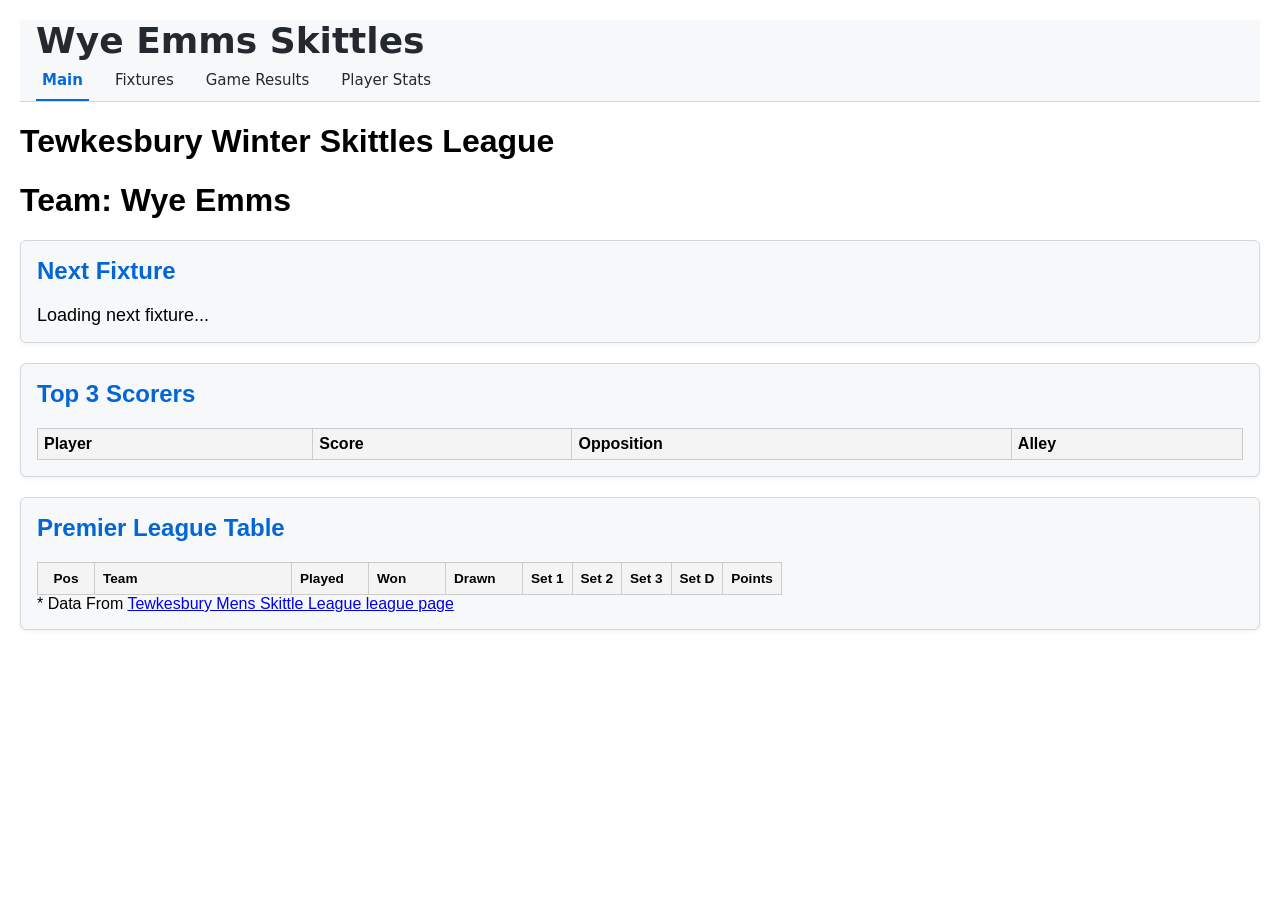
<file: index.html>
<!DOCTYPE html>
<html lang="en">
<head>
  <meta charset="UTF-8" />
  <title>Tewkesbury Skittles League - Wye Emms Page</title>

  <link rel="stylesheet" href="style.css" />

  <style>
    body { font-family: Arial; margin: 20px; }

    .banner {
      background: #f6f8fa;
      border: 1px solid #d0d7de;
      border-radius: 6px;
      padding: 16px;
      margin: 20px 0;
      box-shadow: 0 2px 4px rgba(0,0,0,0.05);
    }

    .banner h2 {
      margin-top: 0;
      color: #0366d6;
    }

    .banner p {
      font-size: 18px;
      margin: 8px 0 0;
    }

    .highlight-wye-emms {
  background-color: #0044aa;
  color: white;
  font-weight: bold;
}

    .promotion-row {
      background-color: #c8f7c5;
      font-weight: bold;
    }

    table th, table td {
      padding: 6px;
      text-align: left;
    }
  </style>
</head>

<body>

<div id="nav-placeholder"></div>

<script>
  fetch("Nav.html")
    .then(r => r.text())
    .then(html => {
      document.getElementById("nav-placeholder").innerHTML = html;
      initNav();
    });

  function initNav() {
    const page = window.location.pathname.split("/").pop().toLowerCase();
    document.querySelectorAll(".gh-tabs a").forEach(link => {
      if (link.getAttribute("href").toLowerCase().includes(page)) {
        link.classList.add("active");
      }
    });
  }
</script>

<h1>Tewkesbury Winter Skittles League</h1>
<h1>Team: Wye Emms</h1>

<section class="banner next-fixture">
  <h2>Next Fixture</h2>
  <p id="nextFixtureText">Loading next fixture...</p>
</section>

<!-- ⭐ UPDATED TOP SCORERS TABLE -->
<section class="banner top-scorer">
  <h2>Top 3 Scorers</h2>

  <table style="width:100%; border-collapse: collapse; margin-top:10px;">
    <thead>
      <tr>
        <th>Player</th>
        <th>Score</th>
        <th>Opposition</th>
        <th>Alley</th>
      </tr>
    </thead>
    <tbody id="topScorerBody"></tbody>
  </table>
</section>

<section id="division3" class="banner">
  <h2>Premier League Table</h2>
  <table>
    <thead>
      <tr>
        <th>Pos</th>
        <th>Team</th>
        <th>Played</th>
        <th>Won</th>
        <th>Drawn</th>
        <th>Set 1</th>
        <th>Set 2</th>
        <th>Set 3</th>
        <th>Set D</th>
        <th>Points</th>
      </tr>
    </thead>
    <tbody id="division3Body"></tbody>
  </table>
  * Data From <a href="http://www.tmsl.me.uk/league_results.html">Tewkesbury Mens Skittle League league page</a>
</section>

<script type="module">
  import { supabase } from "./supabase.js";

  const season = "2026/27";
  const LeagueteamId = 3;
  const division = "Premier";
  const teamID = 17;

  const formatDate = d => {
    const date = new Date(d);
    return `${String(date.getDate()).padStart(2,"0")}/${String(date.getMonth()+1,"0")}/${date.getFullYear()}`;
  };

  async function loadNextFixture() {
    const el = document.getElementById("nextFixtureText");

    const { data, error } = await supabase.rpc("get_next_team_fixture", {
      team_id: LeagueteamId,
      season,
      division
    });

    if (error) return el.textContent = "Error loading fixture.";
    if (!data?.length) return el.textContent = "No upcoming fixtures found.";

    const fx = data[0];
    el.textContent = `${formatDate(fx.game_date)} – ${fx.home_away} at ${fx.alley} vs ${fx.opposition}`;
  }

  /* ⭐ UPDATED TOP SCORERS FUNCTION */
  async function loadTopScorers() {
    const tbody = document.getElementById("topScorerBody");

    const { data, error } = await supabase.rpc("tmsl_top3_scores_by_team", {
  team_id: teamID,
  season: season
});

    if (error) {
      tbody.innerHTML = `<tr><td colspan="4">Error loading scorers</td></tr>`;
      return;
    }

    if (!data?.length) {
      tbody.innerHTML = `<tr><td colspan="4">No scores available yet</td></tr>`;
      return;
    }

    tbody.innerHTML = data.map(r => `
      <tr>
        <td>${r.player_name}</td>
        <td>${r.highest_score}</td>
        <td>${r.opponent_name}</td>
        <td>${r.alley}</td>
      </tr>
    `).join("");
  }

  async function loadPremierTable() {
    const tbody = document.getElementById("leagueTableBody");

    const { data, error } = await supabase.rpc("get_sharks_league_table", { season });

    if (error) {
      console.error(error);
      return tbody.innerHTML = `<tr><td colspan="7">Unable to load league table</td></tr>`;
    }

    tbody.innerHTML = data.map(row => `
      <tr>
        <td>${row.type}</td>
        <td>${row.matches_played}</td>
        <td>${row.front_points}</td>
        <td>${row.middle_points}</td>
        <td>${row.back_points}</td>
        <td>${row.game_points}</td>
        <td>${row.total_points}</td>
      </tr>
    `).join("");
  }

  async function loadPremier() {
    const tbody = document.getElementById("division3Body");

    try {
  const html = await fetch("tmsl-2021-2022.html").then(r => r.text());
  const parser = new DOMParser();
  const doc = parser.parseFromString(html, "text/html");

  // 1. Find ALL tables, but only keep ones with league-style rows
  const tables = [...doc.querySelectorAll("table")].filter(table =>
    [...table.querySelectorAll("tr")].some(tr => tr.querySelectorAll("td").length >= 10)
  );

  // 2. Pick the FIRST league table (left-hand division)
  const leagueTable = tables[0];
  const rows = [...leagueTable.querySelectorAll("tr")];

  // 3. Normalise whitespace in every cell
  const normalise = str => str.replace(/\s+/g, " ").trim();

  // 4. Premier Division teams
  const premierTeams = [
    "The Champions",
    "Cleeve Hillbillies",
    "Railwaymen",
    "Rollers",
    "Forthampton C C",
    "Cosmos",
    "Gunners",
    "Wye Emms",
    "L & H Eng",
    "Strikers",
    "Swifts"
  ];

  const division3 = [];

  for (const tr of rows) {
    const cells = [...tr.querySelectorAll("td")].map(td => normalise(td.textContent));

    // Skip rows that don't have enough columns
    if (cells.length < 10) continue;

    // Left-hand team is always column 0
    const team = cells[0];

    // Only process Premier Division teams
    if (!premierTeams.includes(team)) continue;

    division3.push({
      team,
      played: cells[1] || "",
      won: cells[2] || "",
      drawn: cells[3] || "",
      Set1: cells[4] || "",
      Set2: cells[5] || "",
      Set3: cells[6] || "",
      SetD: cells[7] || "",
      points: cells[8] || "",
      highlight: team === "Wye Emms",
      position: division3.length + 1,
      promotion: division3.length < 2
    });
  }

  // 5. Render
  tbody.innerHTML = division3.map(r => `
  <tr class="${r.highlight ? 'highlight-wye-emms' : ''} ${r.promotion ? 'promotion-row' : ''}">
    <td>${r.position}</td>
    <td>${r.team}</td>
    <td>${r.played}</td>
    <td>${r.won}</td>
    <td>${r.drawn}</td>
    <td>${r.Set1}</td>
    <td>${r.Set2}</td>
    <td>${r.Set3}</td>
    <td>${r.SetD}</td>
    <td>${r.points}</td>
  </tr>
`).join("");

} catch (err) {
  console.error(err);
  tbody.innerHTML = `<tr><td colspan="6">Error loading Premier</td></tr>`;
}
}

  loadNextFixture();
  loadTopScorers();
  loadPremierTable();
  loadPremier();
</script>

</body>
</html>
</file>
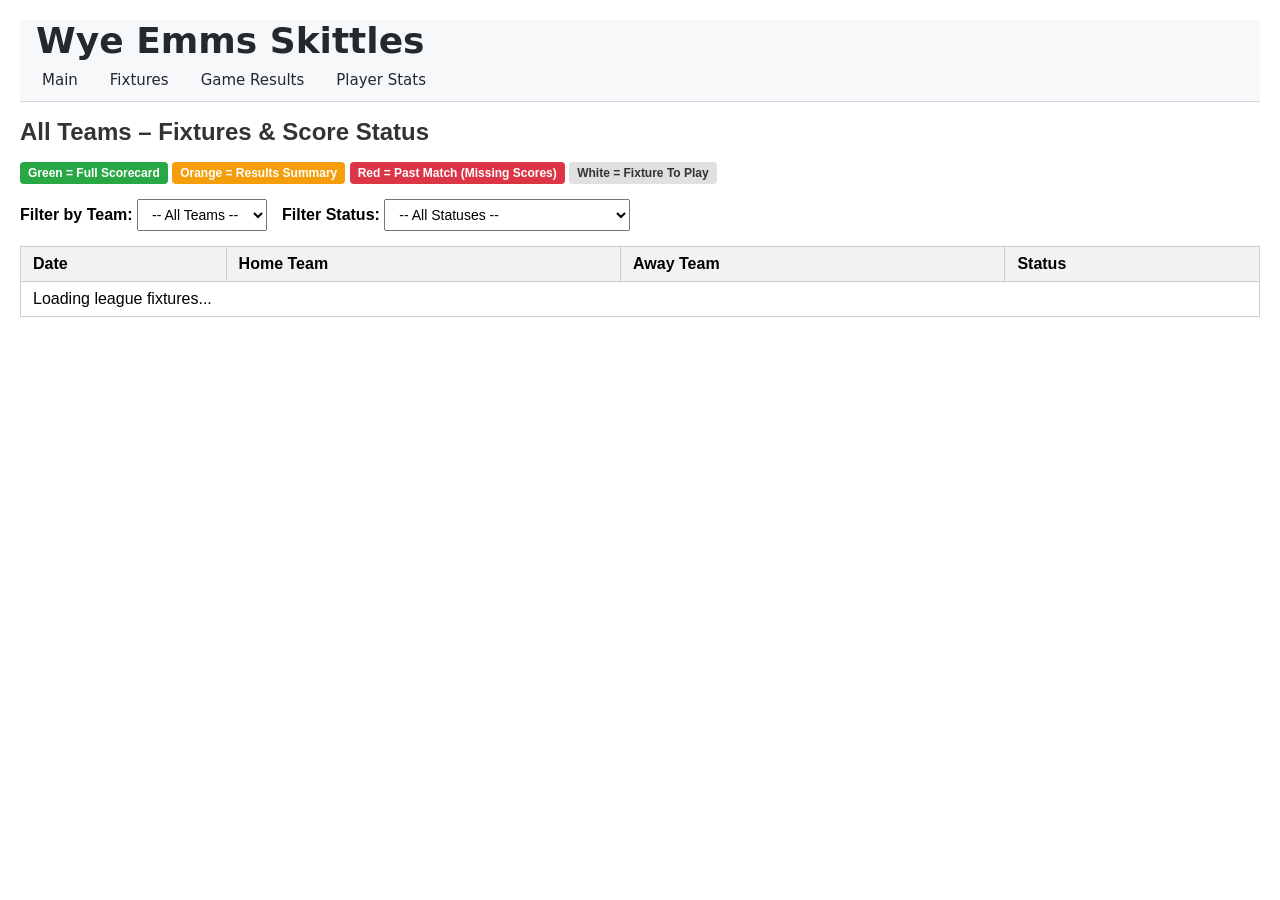
<file: all-fixtures-status.html>
<!DOCTYPE html>
<html lang="en">
<head>
  <meta charset="UTF-8" />
  <title>League Fixtures & Score Status</title>
  <link rel="stylesheet" href="style.css" />

  <style>
    body { font-family: Arial, sans-serif; margin: 20px; }
    h1 { font-size: 24px; color: #333; }

    .filter-bar {
      margin: 15px 0;
      display: flex;
      gap: 15px;
      align-items: center;
      flex-wrap: wrap;
    }

    select, input {
      padding: 6px 10px;
      font-size: 14px;
    }

    table {
      width: 100%;
      border-collapse: collapse;
      margin-top: 15px;
    }

    th, td {
      border: 1px solid #ccc;
      padding: 8px 12px;
      text-align: left;
    }

    th {
      background-color: #f2f2f2;
      font-weight: bold;
    }

    /* Color Status Classes */
    .status-has-scores {
      background-color: #d4edda !important; /* Soft Green */
      color: #155724;
    }

    .status-result-summary {
      background-color: #ffe8cc !important; /* Soft Orange */
      color: #d97706;
      font-weight: bold;
    }

    .status-missing-scores {
      background-color: #f8d7da !important; /* Soft Red */
      color: #721c24;
      font-weight: bold;
    }

    .status-upcoming {
      background-color: #ffffff !important; /* White */
      color: #333333;
    }

    .badge {
      display: inline-block;
      padding: 4px 8px;
      border-radius: 4px;
      font-size: 12px;
      font-weight: bold;
    }
    .badge-green { background: #28a745; color: #fff; }
    .badge-orange { background: #f59e0b; color: #fff; }
    .badge-red { background: #dc3545; color: #fff; }
    .badge-white { background: #e0e0e0; color: #333; }

    /* Interactive row styles */
    tr.status-has-scores, tr.status-result-summary, tr.status-missing-scores {
      cursor: pointer;
      transition: background-color 0.15s ease, filter 0.15s ease;
    }

    tr.status-has-scores:hover, tr.status-result-summary:hover {
      filter: brightness(0.95);
    }

    tr.status-missing-scores:hover {
      filter: brightness(0.93);
    }

    .action-link {
      font-weight: bold;
      text-decoration: underline;
    }
  </style>
</head>

<body>

<div id="nav-placeholder"></div>

<script>
  fetch("Nav.html")
    .then(r => r.text())
    .then(html => {
      document.getElementById("nav-placeholder").innerHTML = html;
    });
</script>

<h1>All Teams – Fixtures & Score Status</h1>

<div style="margin-bottom: 10px;">
  <span class="badge badge-green">Green = Full Scorecard</span>
  <span class="badge badge-orange">Orange = Results Summary</span>
  <span class="badge badge-red">Red = Past Match (Missing Scores)</span>
  <span class="badge badge-white">White = Fixture To Play</span>
</div>

<div class="filter-bar">
  <label><strong>Filter by Team:</strong>
    <select id="teamFilter">
      <option value="ALL">-- All Teams --</option>
    </select>
  </label>

  <label><strong>Filter Status:</strong>
    <select id="statusFilter">
      <option value="ALL">-- All Statuses --</option>
      <option value="status-missing-scores">Missing Scores Only (Red)</option>
      <option value="status-result-summary">Results Summary Only (Orange)</option>
      <option value="status-has-scores">Full Scorecard Only (Green)</option>
      <option value="status-upcoming">Upcoming Only (White)</option>
    </select>
  </label>
</div>

<table>
  <thead>
    <tr>
      <th>Date</th>
      <th>Home Team</th>
      <th>Away Team</th>
      <th>Status</th>
    </tr>
  </thead>
  <tbody id="allFixturesBody">
    <tr><td colspan="4">Loading league fixtures...</td></tr>
  </tbody>
</table>

<script type="module">
  import { supabase } from "./supabase.js";

  async function fetchTeams() {
    const { data, error } = await supabase
      .from("Teams")
      .select('"Team Name"')
      .order('"Team Name"', { ascending: true });

    if (error) {
      console.error("Supabase Error:", error);
      return [];
    }

    if (!data || data.length === 0) {
      console.warn("No rows returned. Check RLS policies on the 'Teams' table.");
      return [];
    }

    return data.map(t => t["Team Name"]);
  }

  function normaliseDate(str) {
    if (!str) return "";
    const match = str.match(/\d{1,2}-\d{1,2}-\d{4}/);
    if (!match) return str;
    let [dd, mm, yyyy] = match[0].split("-");
    if (dd.length === 1) dd = "0" + dd;
    if (mm.length === 1) mm = "0" + mm;
    return `${yyyy}-${mm}-${dd}`;
  }

  let allRowsData = [];

  async function loadAllLeagueFixtures() {
    const tbody = document.getElementById("allFixturesBody");
    const teamFilter = document.getElementById("teamFilter");

    const teamsList = await fetchTeams();

    if (teamsList.length === 0) {
      tbody.innerHTML = `<tr><td colspan="4">Failed to load teams list.</td></tr>`;
      return;
    }

    teamsList.forEach(t => {
      const opt = document.createElement("option");
      opt.value = t;
      opt.textContent = t;
      teamFilter.appendChild(opt);
    });

    const today = new Date();
    today.setHours(0, 0, 0, 0);

    const teamPromises = teamsList.map(async (teamName) => {
      const { data: fixtures, error } = await supabase.rpc("tmsl_get_allfixtures", {
        team: teamName
      });

      if (error || !fixtures) return [];

      return Promise.all(
        fixtures.map(async (fx) => {
          const isoDate = normaliseDate(fx.game_date);
          const matchDate = new Date(isoDate);

          let rowClass = "status-upcoming";
          let statusText = "Upcoming";

          if (matchDate <= today) {
            const { data: scores } = await supabase.rpc("tmsl_get_match_scores_with_summary", {
              team_namein: teamName,
              game_date: isoDate
            });

            if (scores && scores.length > 0) {
              const sampleRow = scores[0];

              // Check 1: Explicit Result Summary check (balls are null, but total is populated)
              const isSummary = sampleRow.homeball1 === null ;

              if (isSummary) {
                rowClass = "status-result-summary";
                statusText = "Results Summary";
              } else {
                rowClass = "status-has-scores";
                statusText = "Scores Available";
              }
            } else {
              rowClass = "status-missing-scores";
              statusText = "Missing Scores";
            }
          }

          const isHome = fx.home_away === 'H' || fx.home_away === 'Home';

          return {
            team: teamName,
            gameDate: fx.game_date,
            isoDate: isoDate,
            homeTeam: isHome ? teamName : fx.opposition,
            awayTeam: isHome ? fx.opposition : teamName,
            statusText: statusText,
            rowClass: rowClass
          };
        })
      );
    });

    const results = await Promise.all(teamPromises);
    
    const seenMatches = new Set();
    allRowsData = results.flat().filter(item => {
      const matchKey = [item.gameDate, item.homeTeam, item.awayTeam].sort().join("|");
      if (seenMatches.has(matchKey)) return false;
      seenMatches.add(matchKey);
      return true;
    });

    allRowsData.sort((a, b) => new Date(a.isoDate) - new Date(b.isoDate));

    renderTable();
  }

  function renderTable() {
    const tbody = document.getElementById("allFixturesBody");
    const selectedTeam = document.getElementById("teamFilter").value;
    const selectedStatus = document.getElementById("statusFilter").value;

    const filtered = allRowsData.filter(r => {
      const matchTeam = selectedTeam === "ALL" || r.homeTeam === selectedTeam || r.awayTeam === selectedTeam;
      const matchStatus = selectedStatus === "ALL" || r.rowClass === selectedStatus;
      return matchTeam && matchStatus;
    });

    if (filtered.length === 0) {
      tbody.innerHTML = `<tr><td colspan="4">No matching fixtures found.</td></tr>`;
      return;
    }

    tbody.innerHTML = filtered.map(r => {
      let actionHtml = r.statusText;
      let targetUrl = "";

      if (r.rowClass === "status-has-scores") {
        targetUrl = `MatchViewer.html?team=${encodeURIComponent(r.team)}&date=${encodeURIComponent(r.isoDate)}`;
        actionHtml = `<span class="action-link">View Scoresheet ↗</span>`;
      } else if (r.rowClass === "status-result-summary") {
        targetUrl = `MatchViewer.html?team=${encodeURIComponent(r.team)}&date=${encodeURIComponent(r.isoDate)}`;
        actionHtml = `<span class="action-link">Results Summary ↗</span>`;
      } else if (r.rowClass === "status-missing-scores") {
        targetUrl = `upload.html?team=${encodeURIComponent(r.team)}&date=${encodeURIComponent(r.isoDate)}`;
        actionHtml = `<span class="action-link">Upload Scores ↗</span>`;
      }

      return `
        <tr class="${r.rowClass}" ${targetUrl ? `data-url="${targetUrl}"` : ""}>
          <td>${r.gameDate}</td>
          <td><strong>${r.homeTeam}</strong></td>
          <td><strong>${r.awayTeam}</strong></td>
          <td>${actionHtml}</td>
        </tr>
      `;
    }).join("");

    tbody.querySelectorAll("tr[data-url]").forEach(row => {
      row.addEventListener("click", () => {
        window.location.href = row.getAttribute("data-url");
      });
    });
  }

  document.getElementById("teamFilter").addEventListener("change", renderTable);
  document.getElementById("statusFilter").addEventListener("change", renderTable);

  loadAllLeagueFixtures();
</script>

</body>
</html>
</file>
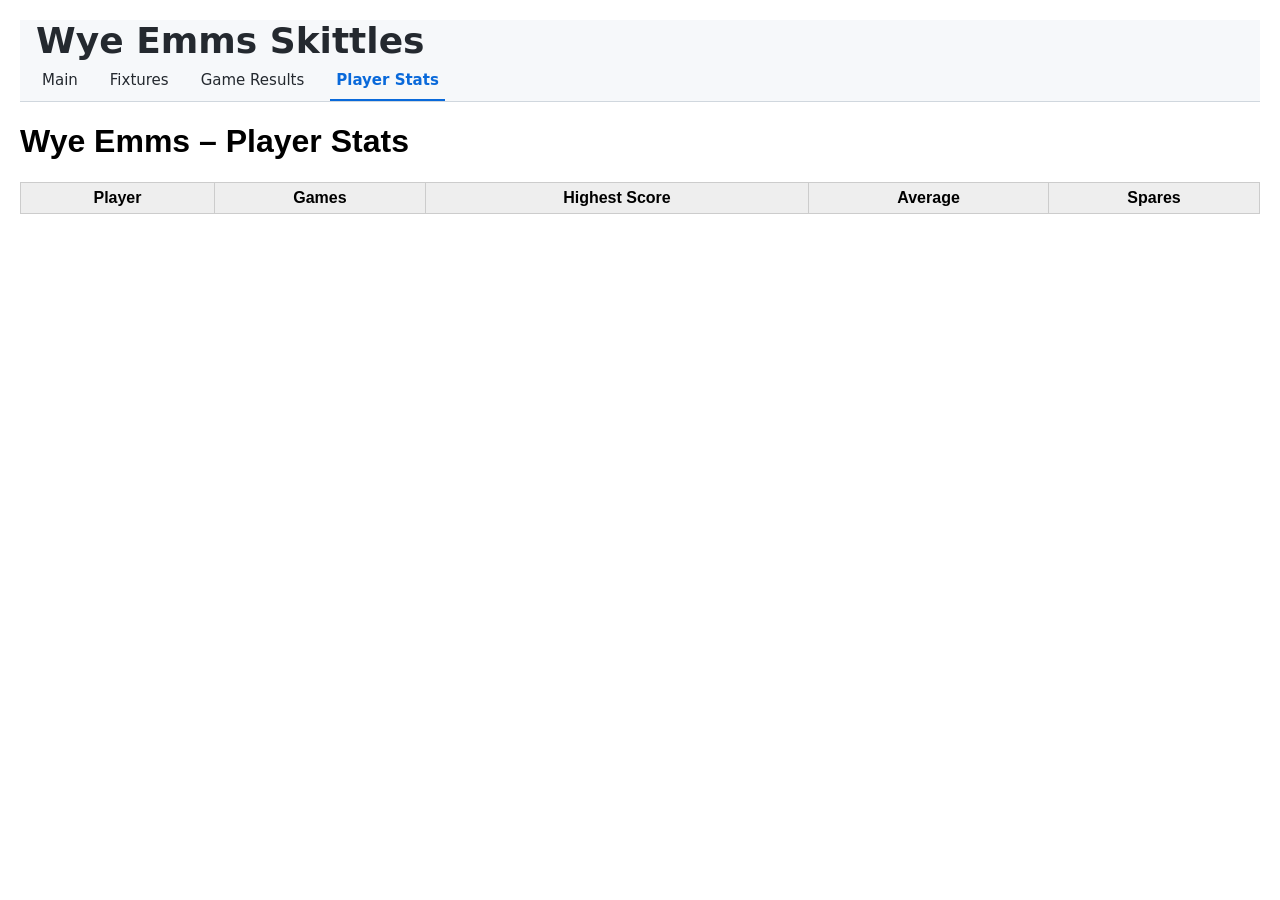
<file: Averages.html>
<!DOCTYPE html>
<html lang="en">
<head>
  <meta charset="UTF-8" />

  <title>Wye Emms – Player Averages</title>
  <link rel="stylesheet" href="style.css" />
  <style>
    body { font-family: Arial; margin: 20px; }
    table { width: 100%; border-collapse: collapse; margin-top: 20px; }
    th, td { border: 1px solid #ccc; padding: 6px; text-align: center; }
    th { background: #eee; }
  </style>
</head>

<body>

<div id="nav-placeholder"></div>

<script>
  fetch("Nav.html")
    .then(r => r.text())
    .then(html => {
      document.getElementById("nav-placeholder").innerHTML = html;
      initNav();
    });

  function initNav() {
    const page = window.location.pathname.split("/").pop().toLowerCase();
    document.querySelectorAll(".gh-tabs a").forEach(link => {
      const href = link.getAttribute("href").toLowerCase();
      if (href.includes(page)) link.classList.add("active");
    });
  }
</script>

<h1>Wye Emms – Player Stats</h1>

<table id="avgTable">
  <thead>
    <tr>
      <th>Player</th>
      <th>Games</th>
      <th>Highest Score</th>
      <th>Average</th>
      <th>Spares</th>
    </tr>
  </thead>
  <tbody></tbody>
</table>

<script type="module">
  import { supabase } from "./supabase.js";

  async function loadAverages() {
    // 1. Get team name from URL
    const params = new URLSearchParams(window.location.search);
    const teamName = params.get("team") || "Wye Emms";
    const season = params.get("season") || "2026/27";

    document.querySelector("h1").textContent = `${teamName} – Player Stats`;

    // 2. Call your new RPC
    const { data: stats, error } = await supabase.rpc(
      "tmsl_get_player_stats",
      { team: teamName, season }
    );

    if (error) {
      console.error(error);
      return;
    }

    // 3. Render table
    const tbody = document.querySelector("#avgTable tbody");
    tbody.innerHTML = "";

    stats.forEach(row => {
      const tr = document.createElement("tr");
      tr.innerHTML = `
        <td>${row.player_name}</td>
        <td>${row.games_played}</td>
        <td>${row.highest_score}</td>
        <td>${Number(row.average_score).toFixed(2)}</td>
        <td>${row.spares_count}</td>
      `;
      tbody.appendChild(tr);
    });
  }

  loadAverages();
</script>

</body>
</html>
</file>
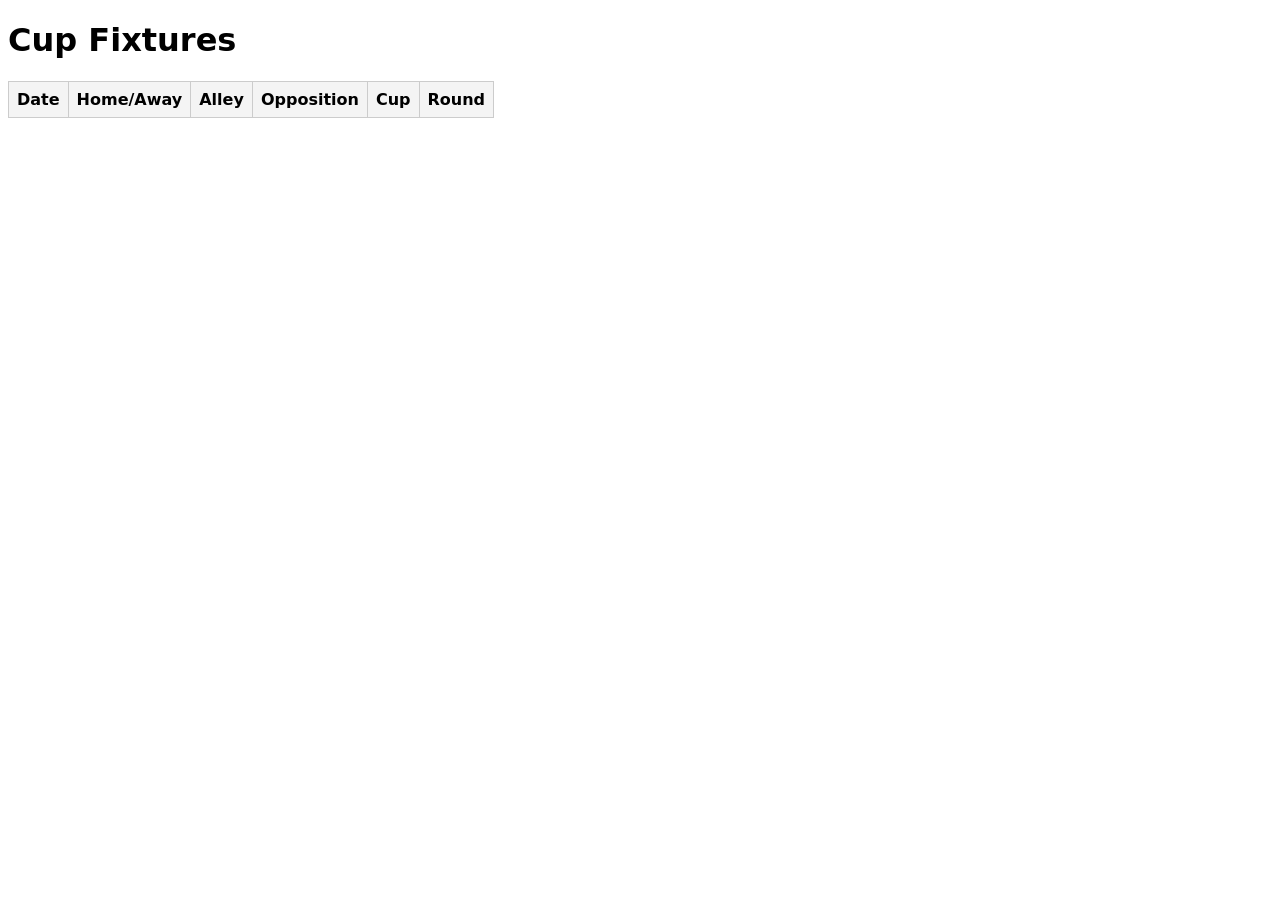
<file: Cup_fixtures.html>
<!DOCTYPE html>
<html lang="en">
<head>
  <meta charset="UTF-8" />
  <title>Cup Fixtures</title>
  <link rel="stylesheet" href="style.css" />
</head>

<body>

<h1>Cup Fixtures</h1>
<h2 id="TeamHeading"></h2>

<table id="fixturesTable">
  <thead>
    <tr>
      <th>Date</th>
      <th>Home/Away</th>
      <th>Alley</th>
      <th>Opposition</th>
      <th>Cup</th>
      <th>Round</th>
    </tr>
  </thead>
  <tbody></tbody>
</table>

<script type="module">
  import { supabase } from "./supabase.js";

  const cupId = 14; // Sharks cup ID

  const { data: cups, error } = await supabase.rpc(
    "get_team_cup_fixtures",
    {
      team_id: cupId,
      season: "2026/27"
    }
  );

  if (error) {
    console.error("Cup RPC error:", error);
  }

  const tbody = document.querySelector("#fixturesTable tbody");
  tbody.innerHTML = "";

  cups.forEach(row => {
    const tr = document.createElement("tr");
    tr.innerHTML = `
      <td>${row.game_date}</td>
      <td>${row.home_away}</td>
      <td>${row.alley}</td>
      <td>${row.opposition}</td>
      <td>${row.cup_type}</td>
      <td>${row.cup_round}</td>
    `;
    tbody.appendChild(tr);
  });
</script>

</body>
</html>
</file>
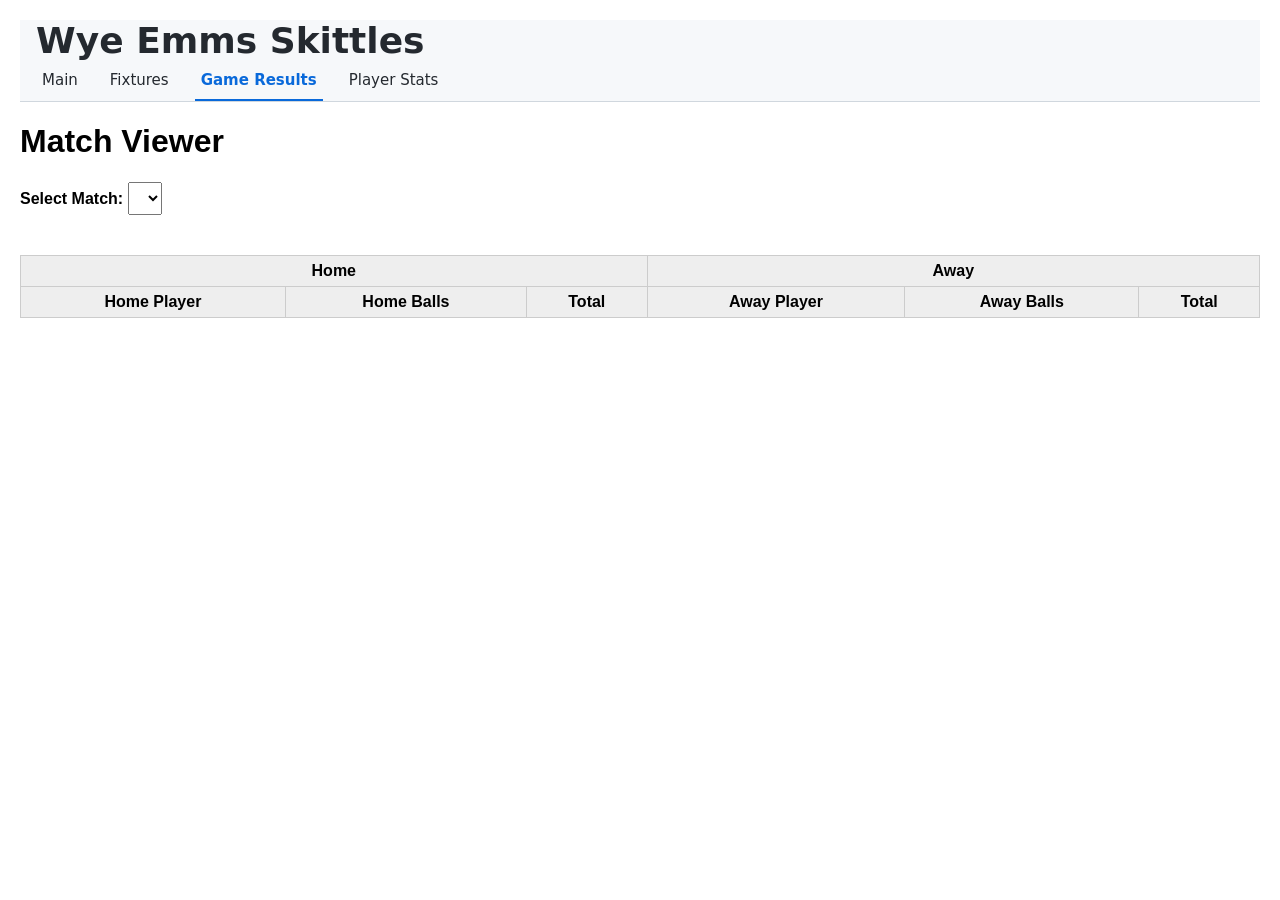
<file: MatchViewer.html>
<!DOCTYPE html>
<html lang="en">
<head>
  <meta charset="UTF-8" />
  <title>Match Viewer</title>
  <link rel="stylesheet" href="style.css" />

  <style>
    body { font-family: Arial, sans-serif; margin: 20px; }
    table { width: 100%; border-collapse: collapse; margin-top: 20px; }
    th, td { border: 1px solid #ccc; padding: 6px; text-align: center; }
    th { background: #eee; }
    select { padding: 6px; font-size: 16px; margin-bottom: 20px; }
    h2 { margin-top: 30px; }
    .spare_cell { background-color: #d1fae5; font-weight: bold; }
    .summary-badge { display: inline-block; padding: 4px 10px; background: #3b82f6; color: white; border-radius: 4px; font-size: 0.9rem; margin-left: 10px; }
  </style>
</head>

<body>

<div id="nav-placeholder"></div>

<script>
  fetch("Nav.html")
    .then(r => r.text())
    .then(html => {
      document.getElementById("nav-placeholder").innerHTML = html;
      initNav();
    });

  function initNav() {
    const page = window.location.pathname.split("/").pop().toLowerCase();
    document.querySelectorAll(".gh-tabs a").forEach(link => {
      if (link.getAttribute("href").toLowerCase().includes(page)) {
        link.classList.add("active");
      }
    });
  }
</script>

<h1 id="pageTitle">Match Viewer</h1>

<label><strong>Select Match:</strong></label>
<select id="matchSelect"></select>

<div id="matchContainer">
  <table id="matchTable">
    <thead>
      <tr>
        <th colspan="10"><div id="HomeTeam">Home</div></th>
        <th colspan="10"><div id="AwayTeam">Away</div></th>
      </tr>
      <tr id="tableSubHeader">
        <th>Home Player</th>
        <th colspan="8">Home Balls</th>
        <th>Total</th>
        <th>Away Player</th>
        <th colspan="8">Away Balls</th>
        <th>Total</th>
      </tr>
    </thead>
    <tbody></tbody>
  </table>
</div>

<div id="totals"></div>

<script type="module">
  import { supabase } from "./supabase.js";

  // Highlight spare balls (>9 pins in skittles)
  function highlightCell(score) {
    if (score === null || score === undefined) return `<td>-</td>`;
    return score > 9
      ? `<td class="spare_cell">${score}</td>`
      : `<td>${score}</td>`;
  }

  // Convert "Wednesday 09-09-2026" → "2026-09-09"
  function normaliseDate(str) {
    if (!str) return "";
    if (/^\d{4}-\d{2}-\d{2}$/.test(str)) return str;

    const dmyMatch = str.match(/(\d{1,2})-(\d{1,2})-(\d{4})/);
    if (dmyMatch) {
      let [, dd, mm, yyyy] = dmyMatch;
      if (dd.length === 1) dd = "0" + dd;
      if (mm.length === 1) mm = "0" + mm;
      return `${yyyy}-${mm}-${dd}`;
    }
    return str;
  }

  const params = new URLSearchParams(window.location.search);
  let teamName = params.get("team");

  if (!teamName) {
    const firstKey = [...params.keys()][0];
    if (firstKey && firstKey.toLowerCase() !== "team") {
      teamName = firstKey;
    }
  }

  teamName = teamName || "Sharks";
  document.getElementById("pageTitle").innerText = `${teamName} – Match Viewer`;

  async function loadMatches() {
    const { data: fixtures, error: fxErr } = await supabase.rpc(
      "tmsl_get_allfixtures",
      { team: teamName }
    );

    if (fxErr) {
      console.error("Error fetching fixtures:", fxErr);
      return;
    }

    const matchSelect = document.getElementById("matchSelect");
    matchSelect.innerHTML = "";

    const today = new Date();
    const playedMatches = (fixtures || []).filter(fx => {
      const fixedDate = normaliseDate(fx.game_date);
      return new Date(fixedDate) <= today;
    });

    playedMatches.sort((a, b) => {
      return new Date(normaliseDate(b.game_date)) - new Date(normaliseDate(a.game_date));
    });

    playedMatches.forEach(fx => {
      const fixedDate = normaliseDate(fx.game_date);
      const opt = document.createElement("option");
      opt.value = fixedDate;
      opt.textContent = `${fx.game_date} – ${fx.home_away} vs ${fx.opposition}`;
      matchSelect.appendChild(opt);
    });

    const targetDate = params.get("date");
    if (matchSelect.options.length > 0) {
      let selectedValue = matchSelect.options[0].value;

      if (targetDate) {
        const cleanTargetDate = normaliseDate(targetDate);
        const matchingOpt = [...matchSelect.options].find(opt => {
          return opt.value === cleanTargetDate || normaliseDate(opt.textContent) === cleanTargetDate;
        });
        if (matchingOpt) selectedValue = matchingOpt.value;
      }

      matchSelect.value = selectedValue;
      loadMatchTable(selectedValue);
    } else {
      document.querySelector("#matchTable tbody").innerHTML = `<tr><td colspan="20">No played matches found.</td></tr>`;
    }

    matchSelect.addEventListener("change", () => {
      loadMatchTable(matchSelect.value);
    });
  }

  async function loadMatchTable(selectedDate) {
    const { data: rows, error } = await supabase.rpc(
      "tmsl_get_match_scores_with_summary",
      { team_namein: teamName, game_date: selectedDate }
    );

    if (error) {
      console.error("RPC Error:", error);
      return;
    }

    const tbody = document.querySelector("#matchTable tbody");
    const subHeader = document.getElementById("tableSubHeader");
    const totalsDiv = document.getElementById("totals");
    tbody.innerHTML = "";
    totalsDiv.innerHTML = "";

    if (!rows || rows.length === 0) {
      tbody.innerHTML = `<tr><td colspan="20">No score records recorded for this match yet.</td></tr>`;
      document.getElementById("HomeTeam").innerText = "Home";
      document.getElementById("AwayTeam").innerText = "Away";
      return;
    }

    // Set team names (fall back gracefully if name properties aren't in view RPC)
    const homeTeamName = rows[0].home_team_name || "Home Team";
    const awayTeamName = rows[0].away_team_name || "Away Team";
    document.getElementById("HomeTeam").innerText = homeTeamName;
    document.getElementById("AwayTeam").innerText = awayTeamName;

    // Detect if this is a Summary match (no ball scores entered, but home_total/away_total exist)
    const isSummaryOnly = rows[0].homeball1 === null;

    let frontHome = 0, frontAway = 0;
    let middleHome = 0, middleAway = 0;
    let backHome = 0, backAway = 0;

    if (isSummaryOnly) {
      // ----------------------------------------------------
      // MODE 1: SUMMARY ONLY VIEW
      // ----------------------------------------------------
      subHeader.innerHTML = `
        <th colspan="5">Home Player</th>
        <th colspan="5">Home Score</th>
        <th colspan="5">Away Player</th>

        <th colspan="5">Away Score</th>
      `;

      rows.forEach(row => {
        const hTotal = row.home_total || 0;
        const aTotal = row.away_total || 0;

        const handName = row.hand || "Leg";
        if (handName.toLowerCase().includes("front")) { frontHome += hTotal; frontAway += aTotal; }
        else if (handName.toLowerCase().includes("middle")) { middleHome += hTotal; middleAway += aTotal; }
        else if (handName.toLowerCase().includes("back")) { backHome += hTotal; backAway += aTotal; }

        const tr = document.createElement("tr");
        tr.innerHTML = `
         <td colspan="5">${row.home_player || ''}</td>

          <td colspan="5">${hTotal}</td>
 <td colspan="5">${row.away_player || ''}</td>

          <td colspan="5">${aTotal}</td>
        `;
        tbody.appendChild(tr);
      });

    } else {
      // ----------------------------------------------------
      // MODE 2: FULL BALL-BY-BALL SCORECARD
      // ----------------------------------------------------
      subHeader.innerHTML = `
        <th>Home Player</th>
        <th colspan="8">Home Balls</th>
        <th>Total</th>
        <th>Away Player</th>
        <th colspan="8">Away Balls</th>
        <th>Total</th>
      `;

      rows.forEach(row => {
        // Map database fields (homeball1..8, awayball1..8)
        const homeBalls = [
          row.homeball1, row.homeball2, row.homeball3, row.homeball4,
          row.homeball5, row.homeball6, row.homeball7, row.homeball8
        ];

        const awayBalls = [
          row.awayball1, row.awayball2, row.awayball3, row.awayball4,
          row.awayball5, row.awayball6, row.awayball7, row.awayball8
        ];

        // Use home_total if already calculated, else calculate from balls
        const homeTotal = row.home_total ?? homeBalls.reduce((a, b) => a + (b || 0), 0);
        const awayTotal = row.away_total ?? awayBalls.reduce((a, b) => a + (b || 0), 0);

        const handName = row.hand || "";
        if (handName.toLowerCase().includes("front")) { frontHome += homeTotal; frontAway += awayTotal; }
        else if (handName.toLowerCase().includes("middle")) { middleHome += homeTotal; middleAway += awayTotal; }
        else if (handName.toLowerCase().includes("back")) { backHome += homeTotal; backAway += awayTotal; }

        const tr = document.createElement("tr");
        tr.innerHTML = `
          <td>${row.home_player || ''}</td>
          ${homeBalls.map(b => highlightCell(b)).join("")}
          <td><strong>${homeTotal}</strong></td>
          <td>${row.away_player || ''}</td>
          ${awayBalls.map(b => highlightCell(b)).join("")}
          <td><strong>${awayTotal}</strong></td>
        `;
        tbody.appendChild(tr);
      });
    }

    // Calculate Grand Totals and Points
    const matchHome = frontHome + middleHome + backHome;
    const matchAway = frontAway + middleAway + backAway;

    let homePoints = 0;
    let awayPoints = 0;

    // Front Hands
if (frontHome > frontAway) 
{
    homePoints += 2;
}
else if (frontAway == frontHome) 
{
    homePoints += 1;
    awayPoints += 1;
}
else if (frontAway > frontHome) 
{
    awayPoints += 2;
}

// Middle Hands
if (middleHome > middleAway) 
{
    homePoints += 2;
}
else if (middleAway == middleHome) 
{
    homePoints += 1;
    awayPoints += 1;
}
else if (middleAway > middleHome) 
{
    awayPoints += 2;
}

// Back Hands
if (backHome > backAway) 
{
    homePoints += 2;
}
else if (backAway == backHome) 
{
    homePoints += 1;
    awayPoints += 1;
}
else if (backAway > backHome) 
{
    awayPoints += 2;
}

// Overall Match Score
if (matchHome > matchAway) 
{
    homePoints += 4;
}
else if (matchHome == matchAway) 
{
    homePoints += 2; // Adjusted to 2 points each for a tied match (8 points total match pool)
    awayPoints += 2;
}
else if (matchAway > matchHome) 
{
    awayPoints += 4;
}

    // Render Totals Tables
    totalsDiv.innerHTML = `
      <h2>Hand Totals</h2>
      <table>
        <thead><tr><th>Hand</th><th>${homeTeamName}</th><th>${awayTeamName}</th></tr></thead>
        <tbody>
          <tr><td>Front</td><td>${frontHome}</td><td>${frontAway}</td></tr>
          <tr><td>Middle</td><td>${middleHome}</td><td>${middleAway}</td></tr>
          <tr><td>Back</td><td>${backHome}</td><td>${backAway}</td></tr>
        </tbody>
      </table>

      <h2>Match Total</h2>
      <table>
        <thead><tr><th>${homeTeamName}</th><th>${awayTeamName}</th></tr></thead>
        <tbody>
          <tr><td><strong>${matchHome}</strong></td><td><strong>${matchAway}</strong></td></tr>
        </tbody>
      </table>

      <h2>Points Awarded</h2>
      <table>
        <thead><tr><th>Team</th><th>Points</th></tr></thead>
        <tbody>
          <tr><td>${homeTeamName}</td><td><strong>${homePoints}</strong></td></tr>
          <tr><td>${awayTeamName}</td><td><strong>${awayPoints}</strong></td></tr>
        </tbody>
      </table>
    `;
  }

  loadMatches();
</script>

</body>
</html>
</file>
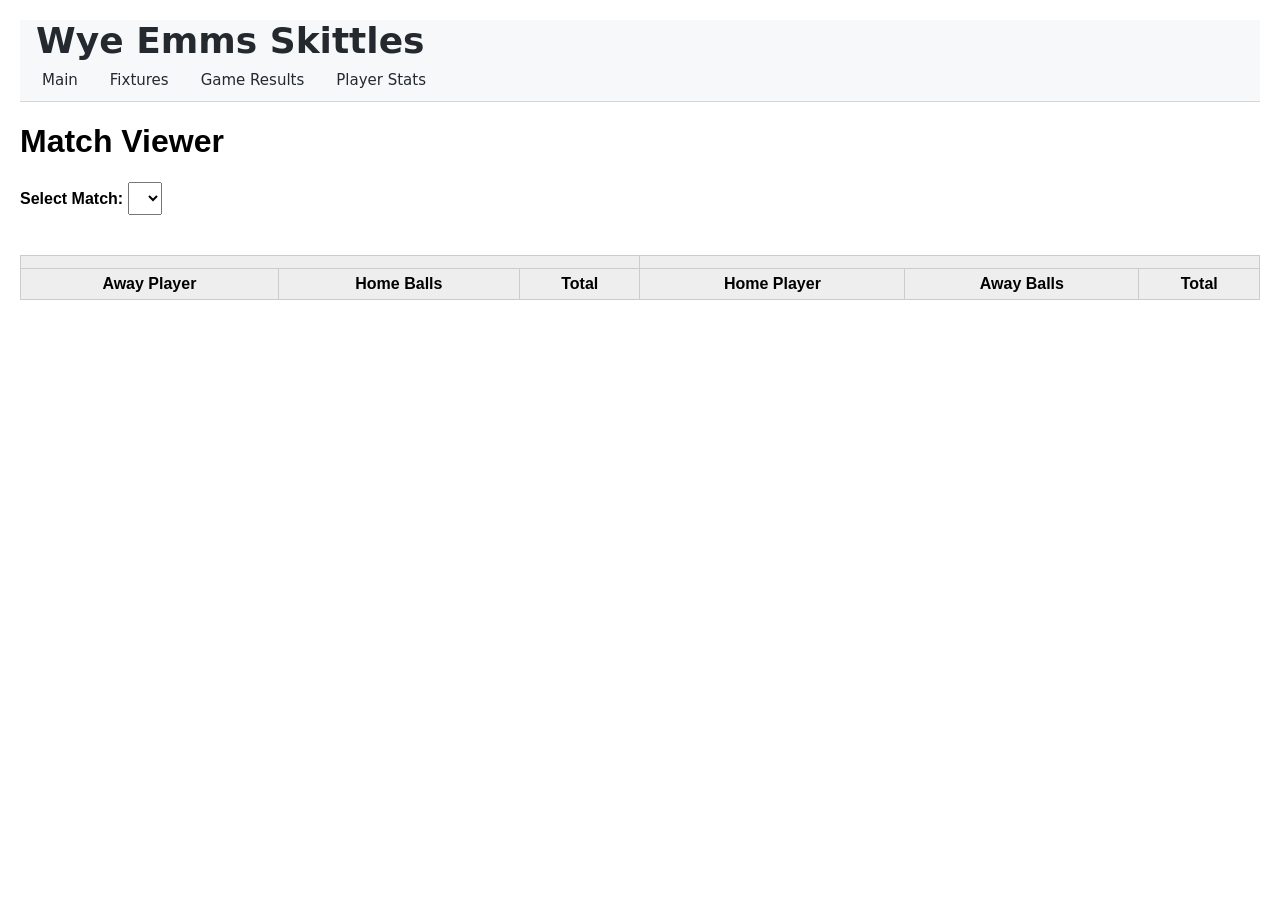
<file: scores-backup.html>
<!DOCTYPE html>
<html lang="en">
<head>
  <meta charset="UTF-8" />
  <title>Match Viewer</title>

  <link rel="stylesheet" href="style.css" />

  <style>
    body { font-family: Arial; margin: 20px; }
    table { width: 100%; border-collapse: collapse; margin-top: 20px; }
    th, td { border: 1px solid #ccc; padding: 6px; text-align: center; }
    th { background: #eee; }
    select { padding: 6px; font-size: 16px; margin-bottom: 20px; }
    h2 { margin-top: 30px; }
    .spare_cell { background: #ffeb3b; font-weight: bold; }
  </style>
</head>

<body>

<!-- Shared navigation -->
<div id="nav-placeholder"></div>

<script>
  // Load shared nav
  fetch("Nav.html")
    .then(r => r.text())
    .then(html => {
      document.getElementById("nav-placeholder").innerHTML = html;
      initNav();
    });

  function initNav() {
    const page = window.location.pathname.split("/").pop().toLowerCase();
    document.querySelectorAll(".gh-tabs a").forEach(link => {
      const href = link.getAttribute("href").toLowerCase();
      if (href.includes(page)) link.classList.add("active");
    });
  }
</script>

<h1 id="pageTitle">Match Viewer</h1>

<label><strong>Select Match:</strong></label>
<select id="matchSelect"></select>

<table id="matchTable">
  <thead>
    <tr>
      <th colspan="10"><div id="HomeTeam"></div></th>
      <th colspan="10"><div id="AwayTeam"></div></th>
    </tr>
    <tr>
      <th>Away Player</th>
      <th colspan="8">Home Balls</th>
      <th>Total</th>
      <th>Home Player</th>
      <th colspan="8">Away Balls</th>
      <th>Total</th>
    </tr>
  </thead>
  <tbody></tbody>
</table>

<div id="totals"></div>

<script type="module">
  import { supabase } from "./supabase.js";

  // Highlight spare scores
  function highlightCell(score) {
    return score > 9
      ? `<td class="spare_cell">${score}</td>`
      : `<td>${score}</td>`;
  }

  // Read team from URL
  const params = new URLSearchParams(window.location.search);
  const teamName = params.get("team") || "Sharks";
  document.getElementById("pageTitle").innerText = `${teamName} – Match Viewer`;

  async function loadMatches() {
    // Load all scores for this team
    const { data: scores } = await supabase
      .from("all_scores")
      .select("*")
      .eq("team_name", teamName)

      .order("GameDate", { ascending: false });

    const matchSelect = document.getElementById("matchSelect");

    const dates = [...new Set(scores.map(r => r.GameDate))];

    for (const date of dates) {
      const { data: fx } = await supabase.rpc(
        "TMSL_get_fixture_for_team_on_date",
        { team_namein: teamName, game_date: date }
      );

      let label = date;

      if (fx && fx.length > 0) {
        const home = fx[0].home_team_name;
        const away = fx[0].away_team_name;

        const isHome = home === teamName;
        const opponent = isHome ? away : home;
        const ha = isHome ? "(H)" : "(A)";

        label = `${date} ${ha} ${opponent}`;
      }

      const opt = document.createElement("option");
      opt.value = date;
      opt.textContent = label;
      matchSelect.appendChild(opt);
    }

    if (dates.length > 0) {
      loadMatchTable(scores, dates[0]);
    }

    matchSelect.addEventListener("change", () => {
      loadMatchTable(scores, matchSelect.value);
    });
  }

  async function loadMatchTable(allRows, selectedDate) {
    const handOrder = { Front: 1, Middle: 2, Back: 3 };

    const rows = allRows
      .filter(r => r.GameDate === selectedDate)
      .sort((a, b) => {
        const h = handOrder[a.Hand] - handOrder[b.Hand];
        if (h !== 0) return h;
        return a.id - b.id;
      });

    const tbody = document.querySelector("#matchTable tbody");
    tbody.innerHTML = "";

    const { data: fx } = await supabase.rpc(
      "TMSL_get_fixture_for_team_on_date",
      { team_namein: teamName, game_date: selectedDate }
    );

    let homeTeamName = "Unknown";
    let awayTeamName = "Unknown";

    if (fx && fx.length > 0) {
      homeTeamName = fx[0].home_team_name;
      awayTeamName = fx[0].away_team_name;
    }

    document.getElementById("HomeTeam").innerText = homeTeamName;
    document.getElementById("AwayTeam").innerText = awayTeamName;

    let frontHome = 0, frontAway = 0;
    let middleHome = 0, middleAway = 0;
    let backHome = 0, backAway = 0;

    rows.forEach(row => {
      const homeBalls = [
        row.HomeBall1, row.HomeBall2, row.HomeBall3, row.HomeBall4,
        row.HomeBall5, row.HomeBall6, row.HomeBall7, row.HomeBall8
      ];

      const awayBalls = [
        row.AwayBall1, row.AwayBall2, row.AwayBall3, row.AwayBall4,
        row.AwayBall5, row.AwayBall6, row.AwayBall7, row.AwayBall8
      ];

      const homeTotal = homeBalls.reduce((a,b) => a+b, 0);
      const awayTotal = awayBalls.reduce((a,b) => a+b, 0);

      if (row.Hand === "Front") {
        frontHome += homeTotal;
        frontAway += awayTotal;
      }
      if (row.Hand === "Middle") {
        middleHome += homeTotal;
        middleAway += awayTotal;
      }
      if (row.Hand === "Back") {
        backHome += homeTotal;
        backAway += awayTotal;
      }

      const tr = document.createElement("tr");
      tr.innerHTML = `
        <td>${row.Away_Player}</td>
        ${homeBalls.map(b => highlightCell(b)).join("")}
        <td><strong>${homeTotal}</strong></td>
        <td>${row.Home_Player}</td>
        ${awayBalls.map(b => highlightCell(b)).join("")}
        <td><strong>${awayTotal}</strong></td>
      `;
      tbody.appendChild(tr);
    });

    const matchHome = frontHome + middleHome + backHome;
    const matchAway = frontAway + middleAway + backAway;

    let homePoints = 0;
    let awayPoints = 0;

    if (frontHome > frontAway) homePoints += 2;
    else if (frontAway > frontHome) awayPoints += 2;

    if (middleHome > middleAway) homePoints += 2;
    else if (middleAway > middleHome) awayPoints += 2;

    if (backHome > backAway) homePoints += 2;
    else if (backAway > backHome) awayPoints += 2;

    if (matchHome > matchAway) homePoints += 4;
    else if (matchAway > matchHome) awayPoints += 4;

    const totalsDiv = document.getElementById("totals");
    totalsDiv.innerHTML = `
      <h2>Hand Totals</h2>
      <table>
        <tr><th>Hand</th><th>${homeTeamName}</th><th>${awayTeamName}</th></tr>
        <tr><td>Front</td><td>${frontHome}</td><td>${frontAway}</td></tr>
        <tr><td>Middle</td><td>${middleHome}</td><td>${middleAway}</td></tr>
        <tr><td>Back</td><td>${backHome}</td><td>${backAway}</td></tr>
      </table>

      <h2>Match Total</h2>
      <table>
        <tr><th>${homeTeamName}</th><th>${awayTeamName}</th></tr>
        <tr><td>${matchHome}</td><td>${matchAway}</td></tr>
      </table>

      <h2>Points Awarded</h2>
      <table>
        <tr><th>Team</th><th>Points</th></tr>
        <tr><td>${homeTeamName}</td><td>${homePoints}</td></tr>
        <tr><td>${awayTeamName}</td><td>${awayPoints}</td></tr>
      </table>
    `;
  }

  loadMatches();
</script>

</body>
</html>
</file>
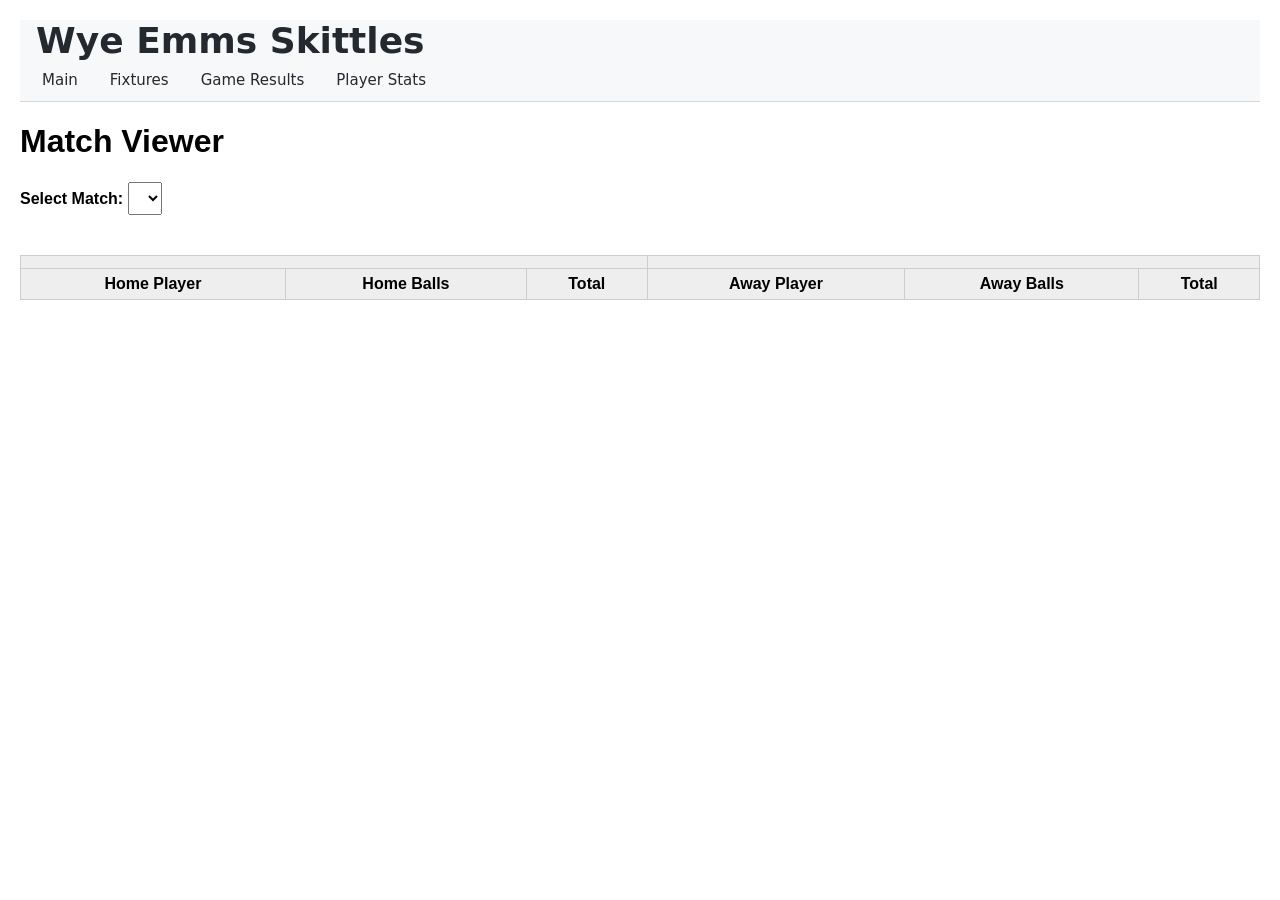
<file: scores.html>
<!DOCTYPE html>
<html lang="en">
<head>
  <meta charset="UTF-8" />
  <title>Match Viewer</title>

  <link rel="stylesheet" href="style.css" />

  <style>
    body { font-family: Arial; margin: 20px; }
    table { width: 100%; border-collapse: collapse; margin-top: 20px; }
    th, td { border: 1px solid #ccc; padding: 6px; text-align: center; }
    th { background: #eee; }
    select { padding: 6px; font-size: 16px; margin-bottom: 20px; }
    h2 { margin-top: 30px; }
    .spare_cell { background: #ffeb3b; font-weight: bold; }
  </style>
</head>

<body>

<div id="nav-placeholder"></div>

<script>
  fetch("Nav.html")
    .then(r => r.text())
    .then(html => {
      document.getElementById("nav-placeholder").innerHTML = html;
      initNav();
    });

  function initNav() {
    const page = window.location.pathname.split("/").pop().toLowerCase();
    document.querySelectorAll(".gh-tabs a").forEach(link => {
      if (link.getAttribute("href").toLowerCase().includes(page)) {
        link.classList.add("active");
      }
    });
  }
</script>

<h1 id="pageTitle">Match Viewer</h1>

<label><strong>Select Match:</strong></label>
<select id="matchSelect"></select>

<table id="matchTable">
  <thead>
    <tr>
      <th colspan="10"><div id="HomeTeam"></div></th>
      <th colspan="10"><div id="AwayTeam"></div></th>
    </tr>
    <tr>
      <th>Home Player</th>
      <th colspan="8">Home Balls</th>
      <th>Total</th>
      <th>Away Player</th>
      <th colspan="8">Away Balls</th>
      <th>Total</th>
    </tr>
  </thead>
  <tbody></tbody>
</table>

<div id="totals"></div>

<script type="module">
  import { supabase } from "./supabase.js";

  // Highlight spare balls
  function highlightCell(score) {
    return score > 9
      ? `<td class="spare_cell">${score}</td>`
      : `<td>${score}</td>`;
  }

  // Convert "Wednesday 09-09-2026" → "2026-09-09"
  function normaliseDate(str) {
  // Extract the DD-MM-YYYY part reliably
  const dmy = str.match(/\d{1,2}-\d{1,2}-\d{4}/)[0];

  let [dd, mm, yyyy] = dmy.split("-");

  // Pad single digits
  if (dd.length === 1) dd = "0" + dd;
  if (mm.length === 1) mm = "0" + mm;

  return `${yyyy}-${mm}-${dd}`;
}

  // Flexible URL parsing
  const params = new URLSearchParams(window.location.search);

  let teamName = params.get("team");

  if (!teamName) {
    const firstKey = [...params.keys()][0];
    if (firstKey && firstKey.toLowerCase() !== "team") {
      teamName = firstKey;
    }
  }

  teamName = teamName || "Sharks";

  document.getElementById("pageTitle").innerText = `${teamName} – Match Viewer`;

  async function loadMatches() {
  const { data: fixtures, error: fxErr } = await supabase.rpc(
    "tmsl_get_allfixtures",
    { team: teamName }
  );

  if (fxErr) {
    console.error(fxErr);
    return;
  }

  const matchSelect = document.getElementById("matchSelect");

  // Filter played matches
  const today = new Date();
  const playedMatches = fixtures.filter(fx => {
    const fixedDate = normaliseDate(fx.game_date);
    return new Date(fixedDate) <= today;
  });

  // Sort descending (most recent match first)
  playedMatches.sort((a, b) => {
    return new Date(normaliseDate(b.game_date)) - new Date(normaliseDate(a.game_date));
  });

  // Populate select dropdown
  playedMatches.forEach(fx => {
    const fixedDate = normaliseDate(fx.game_date);
    const opt = document.createElement("option");
    opt.value = fixedDate;
    opt.textContent = `${fx.game_date} – ${fx.home_away} vs ${fx.opposition}`;
    matchSelect.appendChild(opt);
  });

  // Load the top (most recent) match automatically
  if (matchSelect.options.length > 0) {
    matchSelect.selectedIndex = 0;
    loadMatchTable(matchSelect.options[0].value);
  }

  matchSelect.addEventListener("change", () => {
    loadMatchTable(matchSelect.value);
  });
}


  async function loadMatchTable(selectedDate) {

    console.log("DEBUG → Calling RPC tmsl_get_match_scores with:", {
  team_namein: teamName,
  game_date: selectedDate
});
    const { data: rows, error } = await supabase.rpc(
      "tmsl_get_match_scores",
      {  team_namein: teamName, game_date: selectedDate}
    );

    if (error) {
      console.error(error);
      return;
    }

    const tbody = document.querySelector("#matchTable tbody");
    tbody.innerHTML = "";

    if (!rows || rows.length === 0) {
      tbody.innerHTML = `<tr><td colspan="20">No match data found.</td></tr>`;
      return;
    }

    const homeTeamName = rows[0].home_team_name;
    const awayTeamName = rows[0].away_team_name;

    document.getElementById("HomeTeam").innerText = homeTeamName;
    document.getElementById("AwayTeam").innerText = awayTeamName;

    let frontHome = 0, frontAway = 0;
    let middleHome = 0, middleAway = 0;
    let backHome = 0, backAway = 0;

    rows.forEach(row => {

      const homeBalls = [
        row.home_ball1, row.home_ball2, row.home_ball3, row.home_ball4,
        row.home_ball5, row.home_ball6, row.home_ball7, row.home_ball8
      ];

      const awayBalls = [
        row.away_ball1, row.away_ball2, row.away_ball3, row.away_ball4,
        row.away_ball5, row.away_ball6, row.away_ball7, row.away_ball8
      ];

      const homeTotal = homeBalls.reduce((a,b) => a+b, 0);
      const awayTotal = awayBalls.reduce((a,b) => a+b, 0);

      if (row.hand === "Front") {
        frontHome += homeTotal;
        frontAway += awayTotal;
      }
      if (row.hand === "Middle") {
        middleHome += homeTotal;
        middleAway += awayTotal;
      }
      if (row.hand === "Back") {
        backHome += homeTotal;
        backAway += awayTotal;
      }

      const tr = document.createElement("tr");
      tr.innerHTML = `
  	
	  <td>${row.home_player}</td>
	  ${homeBalls.map(b => highlightCell(b)).join("")}
	  <td><strong>${homeTotal}</strong></td>
         <td>${row.away_player}</td>
 	 ${awayBalls.map(b => highlightCell(b)).join("")}
 	 <td><strong>${awayTotal}</strong></td>
	`;

      tbody.appendChild(tr);
    });

    const matchHome = frontHome + middleHome + backHome;
    const matchAway = frontAway + middleAway + backAway;

    let homePoints = 0;
    let awayPoints = 0;

    if (frontHome > frontAway) homePoints += 2;
    else if (frontAway > frontHome) awayPoints += 2;

    if (middleHome > middleAway) homePoints += 2;
    else if (middleAway > middleHome) awayPoints += 2;

    if (backHome > backAway) homePoints += 2;
    else if (backAway > backHome) awayPoints += 2;

    if (matchHome > matchAway) homePoints += 4;
    else if (matchAway > matchHome) awayPoints += 4;

    const totalsDiv = document.getElementById("totals");
    totalsDiv.innerHTML = `
      <h2>Hand Totals</h2>
      <table>
        <tr><th>Hand</th><th>${homeTeamName}</th><th>${awayTeamName}</th></tr>
        <tr><td>Front</td><td>${frontHome}</td><td>${frontAway}</td></tr>
        <tr><td>Middle</td><td>${middleHome}</td><td>${middleAway}</td></tr>
        <tr><td>Back</td><td>${backHome}</td><td>${backAway}</td></tr>
      </table>

      <h2>Match Total</h2>
      <table>
        <tr><th>${homeTeamName}</th><th>${awayTeamName}</th></tr>
        <tr><td>${matchHome}</td><td>${matchAway}</td></tr>
      </table>

      <h2>Points Awarded</h2>
      <table>
        <tr><th>Team</th><th>Points</th></tr>
        <tr><td>${homeTeamName}</td><td>${homePoints}</td></tr>
        <tr><td>${awayTeamName}</td><td>${awayPoints}</td></tr>
      </table>
    `;
  }

  loadMatches();
</script>

</body>
</html>
</file>
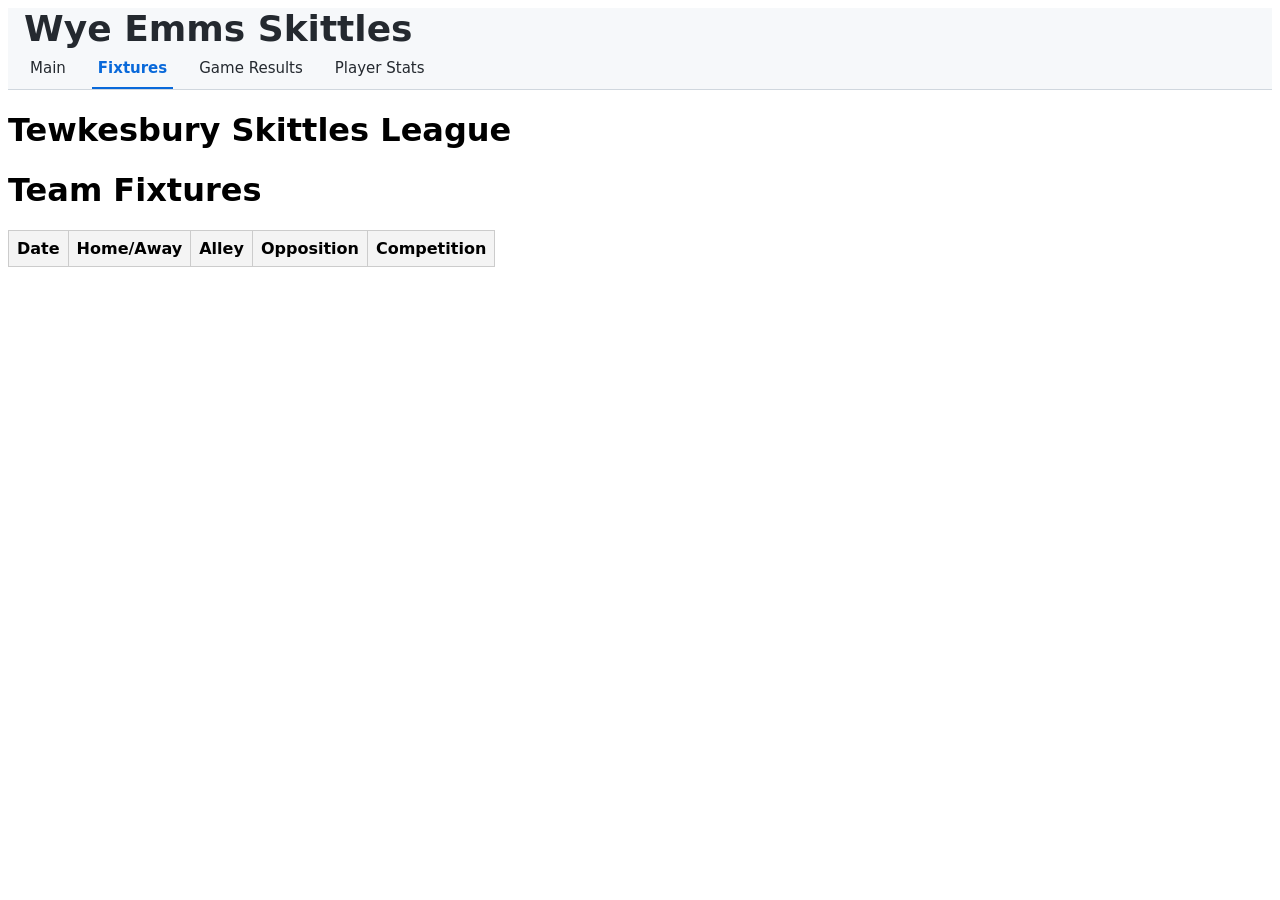
<file: Team_fixtures.html>
<!DOCTYPE html>
<html lang="en">
<head>
  <meta charset="UTF-8" />
  <title>Tewkesbury Skittles League – Team Fixtures</title>
  <link rel="stylesheet" href="style.css" />
</head>

<body>

<div id="nav-placeholder"></div>

<script>
  // Load shared nav
  fetch("Nav.html")
    .then(response => response.text())
    .then(html => {
      document.getElementById("nav-placeholder").innerHTML = html;

      // After nav loads, activate JS
      initNav();
    });

  function initNav() {
    // Highlight current page
    const page = window.location.pathname.split("/").pop().toLowerCase();

    document.querySelectorAll(".gh-tabs a").forEach(link => {
      const href = link.getAttribute("href").toLowerCase();
      if (href.includes(page)) {
        link.classList.add("active");
      }
    });
  }
</script>

<h1>Tewkesbury Skittles League</h1>

<h1>Team Fixtures</h1>

<h2 id="TeamHeading"></h2>



<table id="fixturesTable">
  <thead>
    <tr>
      <th>Date</th>
      <th>Home/Away</th>
      <th>Alley</th>
      <th>Opposition</th>
      <th>Competition</th>
    </tr>
  </thead>
  <tbody></tbody>
</table>

<script type="module">
  import { supabase } from "./supabase.js";

  // ⭐ Get team name from URL (?Sharks)
  const params = new URLSearchParams(window.location.search);
  const team = params.keys().next().value;

  // ⭐ Dynamic heading
  document.getElementById("TeamHeading").textContent = `${team} Fixtures`;

  async function loadFixtures(team) {
    const { data, error } = await supabase.rpc("tmsl_get_fixtures", {
      team: team
    });

    if (error) {
      console.error("RPC Error:", error);
      return;
    }

    const tbody = document.querySelector("#fixturesTable tbody");
    tbody.innerHTML = "";

    data.forEach(row => {
      const tr = document.createElement("tr");
      tr.innerHTML = `
        <td>${row.game_date}</td>
        <td>${row.home_away}</td>
        <td>${row.alley}</td>
        <td>${row.opposition}</td>
        <td>${row.match_type}</td>

      `;
      tbody.appendChild(tr);
    });
  }

  // ⭐ Load fixtures for the team passed in the URL
console.log("Calling RPC with:", team);
  loadFixtures(team);
</script>

</body>
</html>
</file>
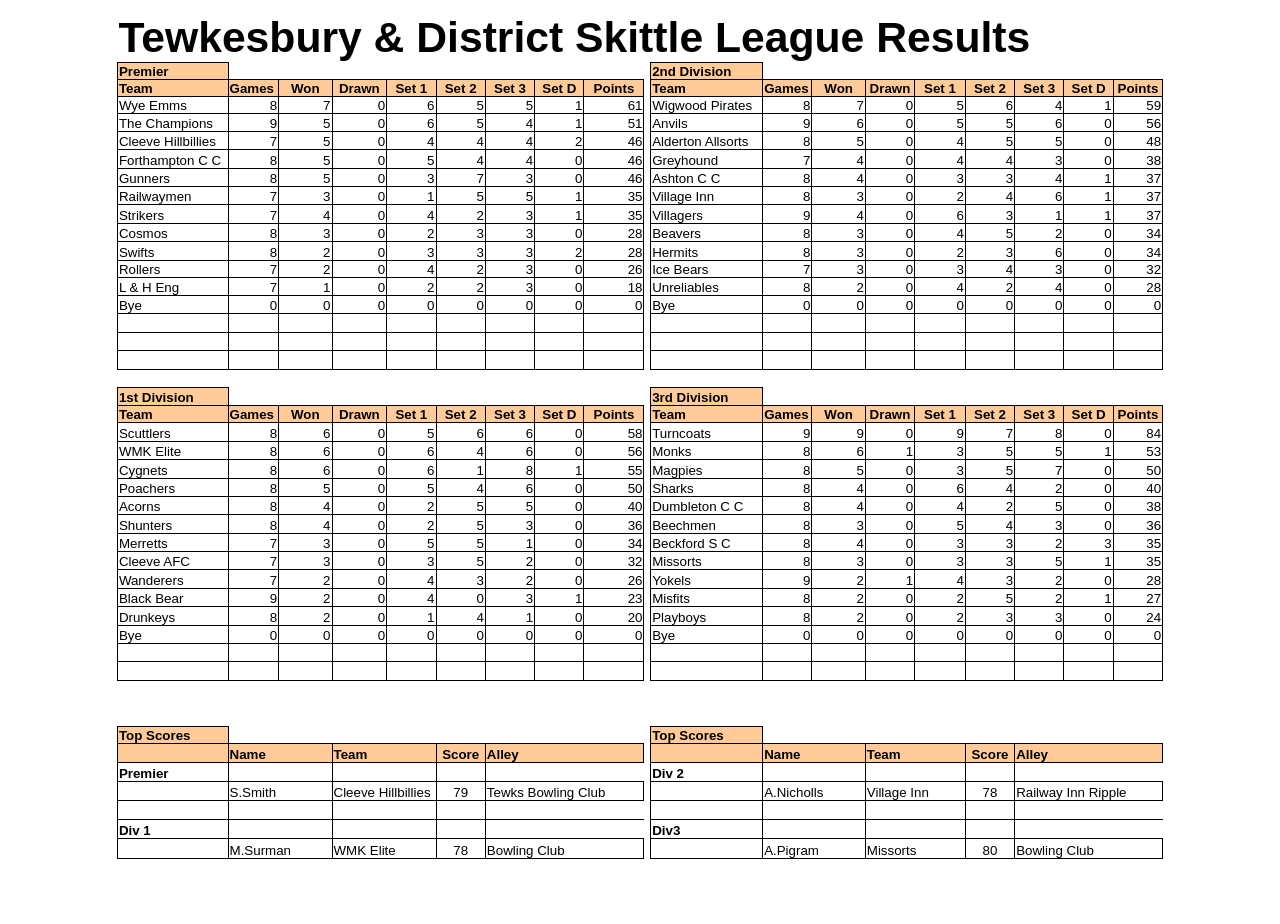
<file: tmsl-2021-2022.html>
<html xmlns:o="urn:schemas-microsoft-com:office:office"
xmlns:x="urn:schemas-microsoft-com:office:excel"
xmlns="http://www.w3.org/TR/REC-html40">

<head>
<meta http-equiv=Content-Type content="text/html; charset=windows-1252">
<meta name=ProgId content=Excel.Sheet>
<meta name=Generator content="Microsoft Excel 15">
<link rel=File-List href="2021-2022%20Results_files/filelist.xml">
<style id="2021-2022 Results_27887_Styles"><!--table
	{mso-displayed-decimal-separator:"\.";
	mso-displayed-thousand-separator:"\,";}
.xl1527887
	{padding-top:1px;
	padding-right:1px;
	padding-left:1px;
	mso-ignore:padding;
	color:black;
	font-size:11.0pt;
	font-weight:400;
	font-style:normal;
	text-decoration:none;
	font-family:Calibri, sans-serif;
	mso-font-charset:0;
	mso-number-format:General;
	text-align:general;
	vertical-align:bottom;
	mso-background-source:auto;
	mso-pattern:auto;
	white-space:nowrap;}
.xl6327887
	{padding-top:1px;
	padding-right:1px;
	padding-left:1px;
	mso-ignore:padding;
	color:windowtext;
	font-size:10.0pt;
	font-weight:400;
	font-style:normal;
	text-decoration:none;
	font-family:Arial, sans-serif;
	mso-font-charset:0;
	mso-number-format:General;
	text-align:left;
	vertical-align:bottom;
	mso-background-source:auto;
	mso-pattern:auto;
	white-space:nowrap;}
.xl6427887
	{padding-top:1px;
	padding-right:1px;
	padding-left:1px;
	mso-ignore:padding;
	color:black;
	font-size:10.0pt;
	font-weight:400;
	font-style:normal;
	text-decoration:none;
	font-family:Calibri, sans-serif;
	mso-font-charset:0;
	mso-number-format:General;
	text-align:general;
	vertical-align:bottom;
	mso-background-source:auto;
	mso-pattern:auto;
	white-space:nowrap;}
.xl6527887
	{padding-top:1px;
	padding-right:1px;
	padding-left:1px;
	mso-ignore:padding;
	color:windowtext;
	font-size:10.0pt;
	font-weight:400;
	font-style:normal;
	text-decoration:none;
	font-family:Arial, sans-serif;
	mso-font-charset:0;
	mso-number-format:General;
	text-align:general;
	vertical-align:bottom;
	mso-background-source:auto;
	mso-pattern:auto;
	white-space:nowrap;}
.xl6627887
	{padding-top:1px;
	padding-right:1px;
	padding-left:1px;
	mso-ignore:padding;
	color:black;
	font-size:10.0pt;
	font-weight:400;
	font-style:normal;
	text-decoration:none;
	font-family:Calibri, sans-serif;
	mso-font-charset:0;
	mso-number-format:General;
	text-align:left;
	vertical-align:bottom;
	mso-background-source:auto;
	mso-pattern:auto;
	white-space:nowrap;}
.xl6727887
	{padding-top:1px;
	padding-right:1px;
	padding-left:1px;
	mso-ignore:padding;
	color:black;
	font-size:10.0pt;
	font-weight:400;
	font-style:normal;
	text-decoration:none;
	font-family:Calibri, sans-serif;
	mso-font-charset:0;
	mso-number-format:"\[$-F800\]dddd\\\,\\ mmmm\\ dd\\\,\\ yyyy";
	text-align:general;
	vertical-align:bottom;
	mso-background-source:auto;
	mso-pattern:auto;
	white-space:nowrap;}
.xl6827887
	{padding-top:1px;
	padding-right:1px;
	padding-left:1px;
	mso-ignore:padding;
	color:black;
	font-size:10.0pt;
	font-weight:400;
	font-style:normal;
	text-decoration:none;
	font-family:Calibri, sans-serif;
	mso-font-charset:0;
	mso-number-format:General;
	text-align:center;
	vertical-align:bottom;
	mso-background-source:auto;
	mso-pattern:auto;
	white-space:nowrap;}
.xl6927887
	{padding-top:1px;
	padding-right:1px;
	padding-left:1px;
	mso-ignore:padding;
	color:windowtext;
	font-size:10.0pt;
	font-weight:700;
	font-style:normal;
	text-decoration:none;
	font-family:Arial, sans-serif;
	mso-font-charset:0;
	mso-number-format:General;
	text-align:general;
	vertical-align:bottom;
	border:.5pt solid windowtext;
	background:#FFCC99;
	mso-pattern:black none;
	white-space:nowrap;}
.xl7027887
	{padding-top:1px;
	padding-right:1px;
	padding-left:1px;
	mso-ignore:padding;
	color:white;
	font-size:10.0pt;
	font-weight:400;
	font-style:normal;
	text-decoration:none;
	font-family:Arial, sans-serif;
	mso-font-charset:0;
	mso-number-format:General;
	text-align:general;
	vertical-align:bottom;
	mso-background-source:auto;
	mso-pattern:auto;
	white-space:nowrap;}
.xl7127887
	{padding-top:1px;
	padding-right:1px;
	padding-left:1px;
	mso-ignore:padding;
	color:windowtext;
	font-size:10.0pt;
	font-weight:400;
	font-style:normal;
	text-decoration:none;
	font-family:Arial, sans-serif;
	mso-font-charset:0;
	mso-number-format:General;
	text-align:center;
	vertical-align:bottom;
	mso-background-source:auto;
	mso-pattern:auto;
	white-space:nowrap;}
.xl7227887
	{padding-top:1px;
	padding-right:1px;
	padding-left:1px;
	mso-ignore:padding;
	color:windowtext;
	font-size:10.0pt;
	font-weight:700;
	font-style:normal;
	text-decoration:none;
	font-family:Arial, sans-serif;
	mso-font-charset:0;
	mso-number-format:General;
	text-align:general;
	vertical-align:bottom;
	border-top:none;
	border-right:.5pt solid windowtext;
	border-bottom:.5pt solid windowtext;
	border-left:.5pt solid windowtext;
	background:#FFCC99;
	mso-pattern:black none;
	white-space:nowrap;}
.xl7327887
	{padding-top:1px;
	padding-right:1px;
	padding-left:1px;
	mso-ignore:padding;
	color:windowtext;
	font-size:10.0pt;
	font-weight:700;
	font-style:normal;
	text-decoration:none;
	font-family:Arial, sans-serif;
	mso-font-charset:0;
	mso-number-format:General;
	text-align:center;
	vertical-align:bottom;
	border:.5pt solid windowtext;
	background:#FFCC99;
	mso-pattern:black none;
	white-space:nowrap;}
.xl7427887
	{padding-top:1px;
	padding-right:1px;
	padding-left:1px;
	mso-ignore:padding;
	color:black;
	font-size:10.0pt;
	font-weight:400;
	font-style:normal;
	text-decoration:none;
	font-family:Arial, sans-serif;
	mso-font-charset:0;
	mso-number-format:General;
	text-align:general;
	vertical-align:bottom;
	border:.5pt solid windowtext;
	mso-background-source:auto;
	mso-pattern:auto;
	white-space:nowrap;}
.xl7527887
	{padding-top:1px;
	padding-right:1px;
	padding-left:1px;
	mso-ignore:padding;
	color:black;
	font-size:10.0pt;
	font-weight:400;
	font-style:normal;
	text-decoration:none;
	font-family:Arial, sans-serif;
	mso-font-charset:0;
	mso-number-format:General;
	text-align:center;
	vertical-align:bottom;
	border:.5pt solid windowtext;
	mso-background-source:auto;
	mso-pattern:auto;
	white-space:nowrap;}
.xl7627887
	{padding-top:1px;
	padding-right:1px;
	padding-left:1px;
	mso-ignore:padding;
	color:windowtext;
	font-size:10.0pt;
	font-weight:400;
	font-style:normal;
	text-decoration:none;
	font-family:Arial, sans-serif;
	mso-font-charset:0;
	mso-number-format:General;
	text-align:center;
	vertical-align:bottom;
	border:.5pt solid windowtext;
	mso-background-source:auto;
	mso-pattern:auto;
	white-space:nowrap;}
.xl7727887
	{padding-top:1px;
	padding-right:1px;
	padding-left:1px;
	mso-ignore:padding;
	color:black;
	font-size:10.0pt;
	font-weight:400;
	font-style:normal;
	text-decoration:none;
	font-family:Arial, sans-serif;
	mso-font-charset:0;
	mso-number-format:General;
	text-align:left;
	vertical-align:bottom;
	border:.5pt solid windowtext;
	mso-background-source:auto;
	mso-pattern:auto;
	white-space:nowrap;}
.xl7827887
	{padding-top:1px;
	padding-right:1px;
	padding-left:1px;
	mso-ignore:padding;
	color:white;
	font-size:10.0pt;
	font-weight:400;
	font-style:normal;
	text-decoration:none;
	font-family:Arial, sans-serif;
	mso-font-charset:0;
	mso-number-format:General;
	text-align:center;
	vertical-align:bottom;
	mso-background-source:auto;
	mso-pattern:auto;
	white-space:nowrap;}
.xl7927887
	{padding-top:1px;
	padding-right:1px;
	padding-left:1px;
	mso-ignore:padding;
	color:windowtext;
	font-size:10.0pt;
	font-weight:700;
	font-style:normal;
	text-decoration:none;
	font-family:Arial, sans-serif;
	mso-font-charset:0;
	mso-number-format:General;
	text-align:general;
	vertical-align:bottom;
	border-top:.5pt solid windowtext;
	border-right:.5pt solid windowtext;
	border-bottom:none;
	border-left:.5pt solid windowtext;
	background:#FFCC99;
	mso-pattern:black none;
	white-space:nowrap;}
.xl8027887
	{padding-top:1px;
	padding-right:1px;
	padding-left:1px;
	mso-ignore:padding;
	color:#FFCC99;
	font-size:10.0pt;
	font-weight:400;
	font-style:normal;
	text-decoration:none;
	font-family:Arial, sans-serif;
	mso-font-charset:0;
	mso-number-format:General;
	text-align:left;
	vertical-align:bottom;
	border-top:.5pt solid windowtext;
	border-right:none;
	border-bottom:none;
	border-left:.5pt solid windowtext;
	background:#FFCC99;
	mso-pattern:black none;
	white-space:nowrap;}
.xl8127887
	{padding-top:1px;
	padding-right:1px;
	padding-left:1px;
	mso-ignore:padding;
	color:black;
	font-size:10.0pt;
	font-weight:700;
	font-style:normal;
	text-decoration:none;
	font-family:Arial, sans-serif;
	mso-font-charset:0;
	mso-number-format:General;
	text-align:left;
	vertical-align:bottom;
	border-top:.5pt solid windowtext;
	border-right:none;
	border-bottom:.5pt solid windowtext;
	border-left:.5pt solid windowtext;
	background:#FFCC99;
	mso-pattern:black none;
	white-space:nowrap;}
.xl8227887
	{padding-top:1px;
	padding-right:1px;
	padding-left:1px;
	mso-ignore:padding;
	color:black;
	font-size:10.0pt;
	font-weight:700;
	font-style:normal;
	text-decoration:none;
	font-family:Arial, sans-serif;
	mso-font-charset:0;
	mso-number-format:General;
	text-align:left;
	vertical-align:bottom;
	border-top:.5pt solid windowtext;
	border-right:.5pt solid windowtext;
	border-bottom:.5pt solid windowtext;
	border-left:none;
	background:#FFCC99;
	mso-pattern:black none;
	white-space:nowrap;}
.xl8327887
	{padding-top:1px;
	padding-right:1px;
	padding-left:1px;
	mso-ignore:padding;
	color:black;
	font-size:10.0pt;
	font-weight:700;
	font-style:normal;
	text-decoration:none;
	font-family:Arial, sans-serif;
	mso-font-charset:0;
	mso-number-format:General;
	text-align:center;
	vertical-align:bottom;
	border:.5pt solid windowtext;
	background:#FFCC99;
	mso-pattern:black none;
	white-space:nowrap;}
.xl8427887
	{padding-top:1px;
	padding-right:1px;
	padding-left:1px;
	mso-ignore:padding;
	color:windowtext;
	font-size:10.0pt;
	font-weight:700;
	font-style:normal;
	text-decoration:none;
	font-family:Arial, sans-serif;
	mso-font-charset:0;
	mso-number-format:General;
	text-align:general;
	vertical-align:bottom;
	border-top:.5pt solid windowtext;
	border-right:none;
	border-bottom:.5pt solid windowtext;
	border-left:none;
	background:#FFCC99;
	mso-pattern:black none;
	white-space:nowrap;}
.xl8527887
	{padding-top:1px;
	padding-right:1px;
	padding-left:1px;
	mso-ignore:padding;
	color:windowtext;
	font-size:10.0pt;
	font-weight:700;
	font-style:normal;
	text-decoration:none;
	font-family:Arial, sans-serif;
	mso-font-charset:0;
	mso-number-format:General;
	text-align:general;
	vertical-align:bottom;
	border-top:.5pt solid windowtext;
	border-right:.5pt solid windowtext;
	border-bottom:.5pt solid windowtext;
	border-left:none;
	background:#FFCC99;
	mso-pattern:black none;
	white-space:nowrap;}
.xl8627887
	{padding-top:1px;
	padding-right:1px;
	padding-left:1px;
	mso-ignore:padding;
	color:black;
	font-size:10.0pt;
	font-weight:700;
	font-style:normal;
	text-decoration:none;
	font-family:Arial, sans-serif;
	mso-font-charset:0;
	mso-number-format:General;
	text-align:left;
	vertical-align:bottom;
	border:.5pt solid windowtext;
	mso-background-source:auto;
	mso-pattern:auto;
	white-space:nowrap;}
.xl8727887
	{padding-top:1px;
	padding-right:1px;
	padding-left:1px;
	mso-ignore:padding;
	color:black;
	font-size:10.0pt;
	font-weight:400;
	font-style:normal;
	text-decoration:none;
	font-family:Arial, sans-serif;
	mso-font-charset:0;
	mso-number-format:"\@";
	text-align:center;
	vertical-align:bottom;
	border:.5pt solid windowtext;
	mso-background-source:auto;
	mso-pattern:auto;
	white-space:nowrap;}
.xl8827887
	{padding-top:1px;
	padding-right:1px;
	padding-left:1px;
	mso-ignore:padding;
	color:white;
	font-size:10.0pt;
	font-weight:400;
	font-style:normal;
	text-decoration:none;
	font-family:Arial, sans-serif;
	mso-font-charset:0;
	mso-number-format:0;
	text-align:center;
	vertical-align:bottom;
	mso-background-source:auto;
	mso-pattern:auto;
	white-space:nowrap;}
.xl8927887
	{padding-top:1px;
	padding-right:1px;
	padding-left:1px;
	mso-ignore:padding;
	color:white;
	font-size:10.0pt;
	font-weight:400;
	font-style:normal;
	text-decoration:none;
	font-family:Arial, sans-serif;
	mso-font-charset:0;
	mso-number-format:"dd\\-mmm";
	text-align:general;
	vertical-align:bottom;
	mso-background-source:auto;
	mso-pattern:auto;
	white-space:nowrap;}
.xl9027887
	{padding-top:1px;
	padding-right:1px;
	padding-left:1px;
	mso-ignore:padding;
	color:white;
	font-size:10.0pt;
	font-weight:400;
	font-style:normal;
	text-decoration:none;
	font-family:Arial, sans-serif;
	mso-font-charset:0;
	mso-number-format:0;
	text-align:general;
	vertical-align:bottom;
	mso-background-source:auto;
	mso-pattern:auto;
	white-space:nowrap;}
.xl9127887
	{padding-top:1px;
	padding-right:1px;
	padding-left:1px;
	mso-ignore:padding;
	color:windowtext;
	font-size:10.0pt;
	font-weight:700;
	font-style:normal;
	text-decoration:none;
	font-family:Arial, sans-serif;
	mso-font-charset:0;
	mso-number-format:General;
	text-align:general;
	vertical-align:bottom;
	mso-background-source:auto;
	mso-pattern:auto;
	white-space:nowrap;}
.xl9227887
	{padding-top:1px;
	padding-right:1px;
	padding-left:1px;
	mso-ignore:padding;
	color:black;
	font-size:32.0pt;
	font-weight:700;
	font-style:normal;
	text-decoration:none;
	font-family:Calibri, sans-serif;
	mso-font-charset:0;
	mso-number-format:General;
	text-align:general;
	vertical-align:bottom;
	mso-background-source:auto;
	mso-pattern:auto;
	white-space:nowrap;}
.xl9327887
	{padding-top:1px;
	padding-right:1px;
	padding-left:1px;
	mso-ignore:padding;
	color:black;
	font-size:10.0pt;
	font-weight:400;
	font-style:normal;
	text-decoration:none;
	font-family:Arial, sans-serif;
	mso-font-charset:0;
	mso-number-format:General;
	text-align:general;
	vertical-align:bottom;
	border:.5pt solid windowtext;
	mso-background-source:auto;
	mso-pattern:auto;
	white-space:nowrap;}
.xl9427887
	{padding-top:1px;
	padding-right:1px;
	padding-left:1px;
	mso-ignore:padding;
	color:black;
	font-size:10.0pt;
	font-weight:400;
	font-style:normal;
	text-decoration:none;
	font-family:Arial, sans-serif;
	mso-font-charset:0;
	mso-number-format:General;
	text-align:center;
	vertical-align:bottom;
	border:.5pt solid windowtext;
	mso-background-source:auto;
	mso-pattern:auto;
	white-space:nowrap;}
.xl9527887
	{padding-top:1px;
	padding-right:1px;
	padding-left:1px;
	mso-ignore:padding;
	color:black;
	font-size:10.0pt;
	font-weight:400;
	font-style:normal;
	text-decoration:none;
	font-family:Arial, sans-serif;
	mso-font-charset:0;
	mso-number-format:General;
	text-align:center;
	vertical-align:middle;
	border:.5pt solid windowtext;
	mso-background-source:auto;
	mso-pattern:auto;
	white-space:nowrap;}
.xl9627887
	{padding-top:1px;
	padding-right:1px;
	padding-left:1px;
	mso-ignore:padding;
	color:black;
	font-size:10.0pt;
	font-weight:400;
	font-style:normal;
	text-decoration:none;
	font-family:Arial, sans-serif;
	mso-font-charset:0;
	mso-number-format:General;
	text-align:general;
	vertical-align:bottom;
	mso-background-source:auto;
	mso-pattern:auto;
	white-space:nowrap;}
.xl9727887
	{padding-top:1px;
	padding-right:1px;
	padding-left:1px;
	mso-ignore:padding;
	color:black;
	font-size:10.0pt;
	font-weight:400;
	font-style:normal;
	text-decoration:none;
	font-family:Arial, sans-serif;
	mso-font-charset:0;
	mso-number-format:General;
	text-align:center;
	vertical-align:bottom;
	mso-background-source:auto;
	mso-pattern:auto;
	white-space:nowrap;}
.xl9827887
	{padding-top:1px;
	padding-right:1px;
	padding-left:1px;
	mso-ignore:padding;
	color:black;
	font-size:10.0pt;
	font-weight:400;
	font-style:normal;
	text-decoration:none;
	font-family:Arial, sans-serif;
	mso-font-charset:0;
	mso-number-format:0;
	text-align:center;
	vertical-align:bottom;
	mso-background-source:auto;
	mso-pattern:auto;
	white-space:nowrap;}
.xl9927887
	{padding-top:1px;
	padding-right:1px;
	padding-left:1px;
	mso-ignore:padding;
	color:black;
	font-size:10.0pt;
	font-weight:700;
	font-style:normal;
	text-decoration:none;
	font-family:Arial, sans-serif;
	mso-font-charset:0;
	mso-number-format:General;
	text-align:left;
	vertical-align:bottom;
	mso-background-source:auto;
	mso-pattern:auto;
	white-space:nowrap;}
.xl10027887
	{padding-top:1px;
	padding-right:1px;
	padding-left:1px;
	mso-ignore:padding;
	color:black;
	font-size:10.0pt;
	font-weight:400;
	font-style:normal;
	text-decoration:none;
	font-family:Arial, sans-serif;
	mso-font-charset:0;
	mso-number-format:General;
	text-align:left;
	vertical-align:bottom;
	mso-background-source:auto;
	mso-pattern:auto;
	white-space:nowrap;}
.xl10127887
	{padding-top:1px;
	padding-right:1px;
	padding-left:1px;
	mso-ignore:padding;
	color:black;
	font-size:10.0pt;
	font-weight:400;
	font-style:normal;
	text-decoration:none;
	font-family:Arial, sans-serif;
	mso-font-charset:0;
	mso-number-format:"\@";
	text-align:center;
	vertical-align:bottom;
	mso-background-source:auto;
	mso-pattern:auto;
	white-space:nowrap;}
.xl10227887
	{padding-top:1px;
	padding-right:1px;
	padding-left:1px;
	mso-ignore:padding;
	color:black;
	font-size:10.0pt;
	font-weight:400;
	font-style:normal;
	text-decoration:none;
	font-family:Arial, sans-serif;
	mso-font-charset:0;
	mso-number-format:"\@";
	text-align:left;
	vertical-align:bottom;
	mso-background-source:auto;
	mso-pattern:auto;
	white-space:nowrap;}
.xl10327887
	{padding-top:1px;
	padding-right:1px;
	padding-left:1px;
	mso-ignore:padding;
	color:black;
	font-size:11.0pt;
	font-weight:400;
	font-style:normal;
	text-decoration:none;
	font-family:Calibri, sans-serif;
	mso-font-charset:0;
	mso-number-format:General;
	text-align:left;
	vertical-align:bottom;
	mso-background-source:auto;
	mso-pattern:auto;
	white-space:nowrap;}
.xl10427887
	{padding-top:1px;
	padding-right:1px;
	padding-left:1px;
	mso-ignore:padding;
	color:black;
	font-size:10.0pt;
	font-weight:400;
	font-style:normal;
	text-decoration:none;
	font-family:Arial, sans-serif;
	mso-font-charset:0;
	mso-number-format:"\@";
	text-align:left;
	vertical-align:bottom;
	border-top:.5pt solid windowtext;
	border-right:none;
	border-bottom:.5pt solid windowtext;
	border-left:.5pt solid windowtext;
	mso-background-source:auto;
	mso-pattern:auto;
	white-space:nowrap;}
.xl10527887
	{padding-top:1px;
	padding-right:1px;
	padding-left:1px;
	mso-ignore:padding;
	color:black;
	font-size:11.0pt;
	font-weight:400;
	font-style:normal;
	text-decoration:none;
	font-family:Calibri, sans-serif;
	mso-font-charset:0;
	mso-number-format:General;
	text-align:left;
	vertical-align:bottom;
	border-top:.5pt solid windowtext;
	border-right:none;
	border-bottom:.5pt solid windowtext;
	border-left:none;
	mso-background-source:auto;
	mso-pattern:auto;
	white-space:nowrap;}
.xl10627887
	{padding-top:1px;
	padding-right:1px;
	padding-left:1px;
	mso-ignore:padding;
	color:black;
	font-size:11.0pt;
	font-weight:400;
	font-style:normal;
	text-decoration:none;
	font-family:Calibri, sans-serif;
	mso-font-charset:0;
	mso-number-format:General;
	text-align:left;
	vertical-align:bottom;
	border-top:.5pt solid windowtext;
	border-right:.5pt solid windowtext;
	border-bottom:.5pt solid windowtext;
	border-left:none;
	mso-background-source:auto;
	mso-pattern:auto;
	white-space:nowrap;}
.xl10727887
	{padding-top:1px;
	padding-right:1px;
	padding-left:1px;
	mso-ignore:padding;
	color:black;
	font-size:10.0pt;
	font-weight:400;
	font-style:normal;
	text-decoration:none;
	font-family:Arial, sans-serif;
	mso-font-charset:0;
	mso-number-format:General;
	text-align:left;
	vertical-align:bottom;
	border-top:.5pt solid windowtext;
	border-right:none;
	border-bottom:.5pt solid windowtext;
	border-left:.5pt solid windowtext;
	mso-background-source:auto;
	mso-pattern:auto;
	white-space:nowrap;}
.xl10827887
	{padding-top:1px;
	padding-right:1px;
	padding-left:1px;
	mso-ignore:padding;
	color:black;
	font-size:11.0pt;
	font-weight:400;
	font-style:normal;
	text-decoration:none;
	font-family:Calibri, sans-serif;
	mso-font-charset:0;
	mso-number-format:General;
	text-align:general;
	vertical-align:bottom;
	border-top:.5pt solid windowtext;
	border-right:.5pt solid windowtext;
	border-bottom:.5pt solid windowtext;
	border-left:none;
	mso-background-source:auto;
	mso-pattern:auto;
	white-space:nowrap;}
--></style>
</head>

<body>
<!--[if !excel]>&nbsp;&nbsp;<![endif]-->
<!--The following information was generated by Microsoft Excel's Publish as Web
Page wizard.-->
<!--If the same item is republished from Excel, all information between the DIV
tags will be replaced.-->
<!----------------------------->
<!--START OF OUTPUT FROM EXCEL PUBLISH AS WEB PAGE WIZARD -->
<!----------------------------->

<div id="2021-2022 Results_27887" align=center x:publishsource="Excel">

<table border=0 cellpadding=0 cellspacing=0 width=1051 class=xl6427887
 style='border-collapse:collapse;table-layout:fixed;width:784pt'>
 <col class=xl6427887 width=110 style='mso-width-source:userset;mso-width-alt:
 3925;width:83pt'>
 <col class=xl6427887 width=51 style='mso-width-source:userset;mso-width-alt:
 1820;width:38pt'>
 <col class=xl6427887 width=54 style='mso-width-source:userset;mso-width-alt:
 1905;width:40pt'>
 <col class=xl6427887 width=54 style='mso-width-source:userset;mso-width-alt:
 1934;width:41pt'>
 <col class=xl6427887 width=50 span=4 style='mso-width-source:userset;
 mso-width-alt:1763;width:37pt'>
 <col class=xl6427887 width=60 style='mso-width-source:userset;mso-width-alt:
 2133;width:45pt'>
 <col class=xl6427887 width=7 style='mso-width-source:userset;mso-width-alt:
 256;width:5pt'>
 <col class=xl6427887 width=112 style='mso-width-source:userset;mso-width-alt:
 3982;width:84pt'>
 <col class=xl6427887 width=50 style='mso-width-source:userset;mso-width-alt:
 1763;width:37pt'>
 <col class=xl6427887 width=53 style='mso-width-source:userset;mso-width-alt:
 1877;width:40pt'>
 <col class=xl6427887 width=50 style='mso-width-source:userset;mso-width-alt:
 1763;width:37pt'>
 <col class=xl6427887 width=50 style='mso-width-source:userset;mso-width-alt:
 1792;width:38pt'>
 <col class=xl6427887 width=50 span=4 style='mso-width-source:userset;
 mso-width-alt:1763;width:37pt'>
 <tr height=54 style='mso-height-source:userset;height:40.5pt'>
  <td height=54 class=xl9227887 colspan=14 width=801 style='height:40.5pt;
  width:598pt'>Tewkesbury &amp; District Skittle League Results<span
  style='mso-spacerun:yes'>�</span></td>
  <td class=xl6727887 width=50 style='width:38pt'></td>
  <td class=xl6427887 width=50 style='width:37pt'></td>
  <td class=xl6727887 width=50 style='width:37pt'></td>
  <td class=xl6827887 width=50 style='width:37pt'></td>
  <td class=xl6627887 width=50 style='width:37pt'></td>
 </tr>
 <tr height=14 style='mso-height-source:userset;height:11.25pt'>
  <td height=14 class=xl6927887 style='height:11.25pt'>Premier</td>
  <td class=xl7027887></td>
  <td class=xl6327887></td>
  <td class=xl6527887></td>
  <td class=xl6527887></td>
  <td class=xl6527887></td>
  <td class=xl6527887></td>
  <td class=xl6527887></td>
  <td class=xl6527887></td>
  <td class=xl6527887></td>
  <td class=xl6927887>2nd Division</td>
  <td class=xl7027887></td>
  <td class=xl8927887></td>
  <td class=xl7027887></td>
  <td class=xl7027887></td>
  <td class=xl7027887></td>
  <td class=xl7027887></td>
  <td class=xl7027887></td>
  <td class=xl9027887></td>
 </tr>
 <tr height=14 style='mso-height-source:userset;height:11.25pt'>
  <td height=14 class=xl7227887 style='height:11.25pt'>Team</td>
  <td class=xl6927887 style='border-left:none'>Games<span
  style='mso-spacerun:yes'>�</span></td>
  <td class=xl7327887 style='border-left:none'>Won</td>
  <td class=xl7327887 style='border-left:none'>Drawn</td>
  <td class=xl7327887 style='border-left:none'>Set 1</td>
  <td class=xl7327887 style='border-left:none'>Set 2</td>
  <td class=xl7327887 style='border-left:none'>Set 3</td>
  <td class=xl7327887 style='border-left:none'>Set D</td>
  <td class=xl7327887 style='border-left:none'>Points</td>
  <td class=xl6527887></td>
  <td class=xl6927887 style='border-top:none'>Team</td>
  <td class=xl6927887 style='border-left:none'>Games<span
  style='mso-spacerun:yes'>�</span></td>
  <td class=xl7327887 style='border-left:none'>Won</td>
  <td class=xl7327887 style='border-left:none'>Drawn</td>
  <td class=xl7327887 style='border-left:none'>Set 1</td>
  <td class=xl7327887 style='border-left:none'>Set 2</td>
  <td class=xl7327887 style='border-left:none'>Set 3</td>
  <td class=xl7327887 style='border-left:none'>Set D</td>
  <td class=xl7327887 style='border-left:none'>Points</td>
 </tr>
 <tr height=16 style='mso-height-source:userset;height:12.0pt'>
  <td height=16 class=xl9327887 style='height:12.0pt;border-top:none'>Wye Emms</td>
  <td class=xl9327887 align=right style='border-top:none;border-left:none'>8</td>
  <td class=xl9327887 align=right style='border-top:none;border-left:none'>7</td>
  <td class=xl9327887 align=right style='border-top:none;border-left:none'>0</td>
  <td class=xl9327887 align=right style='border-top:none;border-left:none'>6</td>
  <td class=xl9327887 align=right style='border-top:none;border-left:none'>5</td>
  <td class=xl9327887 align=right style='border-top:none;border-left:none'>5</td>
  <td class=xl9327887 align=right style='border-top:none;border-left:none'>1</td>
  <td class=xl9327887 align=right style='border-top:none;border-left:none'>61</td>
  <td class=xl7127887></td>
  <td class=xl7427887 style='border-top:none'>Wigwood Pirates</td>
  <td class=xl7427887 align=right style='border-top:none;border-left:none'>8</td>
  <td class=xl7427887 align=right style='border-top:none;border-left:none'>7</td>
  <td class=xl7427887 align=right style='border-top:none;border-left:none'>0</td>
  <td class=xl7427887 align=right style='border-top:none;border-left:none'>5</td>
  <td class=xl7427887 align=right style='border-top:none;border-left:none'>6</td>
  <td class=xl7427887 align=right style='border-top:none;border-left:none'>4</td>
  <td class=xl7427887 align=right style='border-top:none;border-left:none'>1</td>
  <td class=xl7427887 align=right style='border-top:none;border-left:none'>59</td>
 </tr>
 <tr height=18 style='height:13.8pt'>
  <td height=18 class=xl9327887 style='height:13.8pt;border-top:none'>The
  Champions</td>
  <td class=xl9327887 align=right style='border-top:none;border-left:none'>9</td>
  <td class=xl9327887 align=right style='border-top:none;border-left:none'>5</td>
  <td class=xl9327887 align=right style='border-top:none;border-left:none'>0</td>
  <td class=xl9327887 align=right style='border-top:none;border-left:none'>6</td>
  <td class=xl9327887 align=right style='border-top:none;border-left:none'>5</td>
  <td class=xl9327887 align=right style='border-top:none;border-left:none'>4</td>
  <td class=xl9327887 align=right style='border-top:none;border-left:none'>1</td>
  <td class=xl9327887 align=right style='border-top:none;border-left:none'>51</td>
  <td class=xl6527887></td>
  <td class=xl7427887 style='border-top:none'>Anvils</td>
  <td class=xl7427887 align=right style='border-top:none;border-left:none'>9</td>
  <td class=xl7427887 align=right style='border-top:none;border-left:none'>6</td>
  <td class=xl7427887 align=right style='border-top:none;border-left:none'>0</td>
  <td class=xl7427887 align=right style='border-top:none;border-left:none'>5</td>
  <td class=xl7427887 align=right style='border-top:none;border-left:none'>5</td>
  <td class=xl7427887 align=right style='border-top:none;border-left:none'>6</td>
  <td class=xl7427887 align=right style='border-top:none;border-left:none'>0</td>
  <td class=xl7427887 align=right style='border-top:none;border-left:none'>56</td>
 </tr>
 <tr height=18 style='height:13.8pt'>
  <td height=18 class=xl9327887 style='height:13.8pt;border-top:none'>Cleeve
  Hillbillies</td>
  <td class=xl9327887 align=right style='border-top:none;border-left:none'>7</td>
  <td class=xl9327887 align=right style='border-top:none;border-left:none'>5</td>
  <td class=xl9327887 align=right style='border-top:none;border-left:none'>0</td>
  <td class=xl9327887 align=right style='border-top:none;border-left:none'>4</td>
  <td class=xl9327887 align=right style='border-top:none;border-left:none'>4</td>
  <td class=xl9327887 align=right style='border-top:none;border-left:none'>4</td>
  <td class=xl9327887 align=right style='border-top:none;border-left:none'>2</td>
  <td class=xl9327887 align=right style='border-top:none;border-left:none'>46</td>
  <td class=xl6527887></td>
  <td class=xl7427887 style='border-top:none'>Alderton Allsorts</td>
  <td class=xl7427887 align=right style='border-top:none;border-left:none'>8</td>
  <td class=xl7427887 align=right style='border-top:none;border-left:none'>5</td>
  <td class=xl7427887 align=right style='border-top:none;border-left:none'>0</td>
  <td class=xl7427887 align=right style='border-top:none;border-left:none'>4</td>
  <td class=xl7427887 align=right style='border-top:none;border-left:none'>5</td>
  <td class=xl7427887 align=right style='border-top:none;border-left:none'>5</td>
  <td class=xl7427887 align=right style='border-top:none;border-left:none'>0</td>
  <td class=xl7427887 align=right style='border-top:none;border-left:none'>48</td>
 </tr>
 <tr height=18 style='height:13.8pt'>
  <td height=18 class=xl9327887 style='height:13.8pt;border-top:none'>Forthampton
  C C</td>
  <td class=xl9327887 align=right style='border-top:none;border-left:none'>8</td>
  <td class=xl9327887 align=right style='border-top:none;border-left:none'>5</td>
  <td class=xl9327887 align=right style='border-top:none;border-left:none'>0</td>
  <td class=xl9327887 align=right style='border-top:none;border-left:none'>5</td>
  <td class=xl9327887 align=right style='border-top:none;border-left:none'>4</td>
  <td class=xl9327887 align=right style='border-top:none;border-left:none'>4</td>
  <td class=xl9327887 align=right style='border-top:none;border-left:none'>0</td>
  <td class=xl9327887 align=right style='border-top:none;border-left:none'>46</td>
  <td class=xl6527887></td>
  <td class=xl7427887 style='border-top:none'>Greyhound</td>
  <td class=xl7427887 align=right style='border-top:none;border-left:none'>7</td>
  <td class=xl7427887 align=right style='border-top:none;border-left:none'>4</td>
  <td class=xl7427887 align=right style='border-top:none;border-left:none'>0</td>
  <td class=xl7427887 align=right style='border-top:none;border-left:none'>4</td>
  <td class=xl7427887 align=right style='border-top:none;border-left:none'>4</td>
  <td class=xl7427887 align=right style='border-top:none;border-left:none'>3</td>
  <td class=xl7427887 align=right style='border-top:none;border-left:none'>0</td>
  <td class=xl7427887 align=right style='border-top:none;border-left:none'>38</td>
 </tr>
 <tr height=18 style='height:13.8pt'>
  <td height=18 class=xl9327887 style='height:13.8pt;border-top:none'>Gunners</td>
  <td class=xl9327887 align=right style='border-top:none;border-left:none'>8</td>
  <td class=xl9327887 align=right style='border-top:none;border-left:none'>5</td>
  <td class=xl9327887 align=right style='border-top:none;border-left:none'>0</td>
  <td class=xl9327887 align=right style='border-top:none;border-left:none'>3</td>
  <td class=xl9327887 align=right style='border-top:none;border-left:none'>7</td>
  <td class=xl9327887 align=right style='border-top:none;border-left:none'>3</td>
  <td class=xl9327887 align=right style='border-top:none;border-left:none'>0</td>
  <td class=xl9327887 align=right style='border-top:none;border-left:none'>46</td>
  <td class=xl6527887></td>
  <td class=xl7427887 style='border-top:none'>Ashton C C</td>
  <td class=xl7427887 align=right style='border-top:none;border-left:none'>8</td>
  <td class=xl7427887 align=right style='border-top:none;border-left:none'>4</td>
  <td class=xl7427887 align=right style='border-top:none;border-left:none'>0</td>
  <td class=xl7427887 align=right style='border-top:none;border-left:none'>3</td>
  <td class=xl7427887 align=right style='border-top:none;border-left:none'>3</td>
  <td class=xl7427887 align=right style='border-top:none;border-left:none'>4</td>
  <td class=xl7427887 align=right style='border-top:none;border-left:none'>1</td>
  <td class=xl7427887 align=right style='border-top:none;border-left:none'>37</td>
 </tr>
 <tr height=18 style='height:13.8pt'>
  <td height=18 class=xl9327887 style='height:13.8pt;border-top:none'>Railwaymen</td>
  <td class=xl9327887 align=right style='border-top:none;border-left:none'>7</td>
  <td class=xl9327887 align=right style='border-top:none;border-left:none'>3</td>
  <td class=xl9327887 align=right style='border-top:none;border-left:none'>0</td>
  <td class=xl9327887 align=right style='border-top:none;border-left:none'>1</td>
  <td class=xl9327887 align=right style='border-top:none;border-left:none'>5</td>
  <td class=xl9327887 align=right style='border-top:none;border-left:none'>5</td>
  <td class=xl9327887 align=right style='border-top:none;border-left:none'>1</td>
  <td class=xl9327887 align=right style='border-top:none;border-left:none'>35</td>
  <td class=xl6527887></td>
  <td class=xl7427887 style='border-top:none'>Village Inn</td>
  <td class=xl7427887 align=right style='border-top:none;border-left:none'>8</td>
  <td class=xl7427887 align=right style='border-top:none;border-left:none'>3</td>
  <td class=xl7427887 align=right style='border-top:none;border-left:none'>0</td>
  <td class=xl7427887 align=right style='border-top:none;border-left:none'>2</td>
  <td class=xl7427887 align=right style='border-top:none;border-left:none'>4</td>
  <td class=xl7427887 align=right style='border-top:none;border-left:none'>6</td>
  <td class=xl7427887 align=right style='border-top:none;border-left:none'>1</td>
  <td class=xl7427887 align=right style='border-top:none;border-left:none'>37</td>
 </tr>
 <tr height=18 style='height:13.8pt'>
  <td height=18 class=xl9327887 style='height:13.8pt;border-top:none'>Strikers</td>
  <td class=xl9327887 align=right style='border-top:none;border-left:none'>7</td>
  <td class=xl9327887 align=right style='border-top:none;border-left:none'>4</td>
  <td class=xl9327887 align=right style='border-top:none;border-left:none'>0</td>
  <td class=xl9327887 align=right style='border-top:none;border-left:none'>4</td>
  <td class=xl9327887 align=right style='border-top:none;border-left:none'>2</td>
  <td class=xl9327887 align=right style='border-top:none;border-left:none'>3</td>
  <td class=xl9327887 align=right style='border-top:none;border-left:none'>1</td>
  <td class=xl9327887 align=right style='border-top:none;border-left:none'>35</td>
  <td class=xl6527887></td>
  <td class=xl7427887 style='border-top:none'>Villagers</td>
  <td class=xl7427887 align=right style='border-top:none;border-left:none'>9</td>
  <td class=xl7427887 align=right style='border-top:none;border-left:none'>4</td>
  <td class=xl7427887 align=right style='border-top:none;border-left:none'>0</td>
  <td class=xl7427887 align=right style='border-top:none;border-left:none'>6</td>
  <td class=xl7427887 align=right style='border-top:none;border-left:none'>3</td>
  <td class=xl7427887 align=right style='border-top:none;border-left:none'>1</td>
  <td class=xl7427887 align=right style='border-top:none;border-left:none'>1</td>
  <td class=xl7427887 align=right style='border-top:none;border-left:none'>37</td>
 </tr>
 <tr height=18 style='height:13.8pt'>
  <td height=18 class=xl9327887 style='height:13.8pt;border-top:none'>Cosmos</td>
  <td class=xl9327887 align=right style='border-top:none;border-left:none'>8</td>
  <td class=xl9327887 align=right style='border-top:none;border-left:none'>3</td>
  <td class=xl9327887 align=right style='border-top:none;border-left:none'>0</td>
  <td class=xl9327887 align=right style='border-top:none;border-left:none'>2</td>
  <td class=xl9327887 align=right style='border-top:none;border-left:none'>3</td>
  <td class=xl9327887 align=right style='border-top:none;border-left:none'>3</td>
  <td class=xl9327887 align=right style='border-top:none;border-left:none'>0</td>
  <td class=xl9327887 align=right style='border-top:none;border-left:none'>28</td>
  <td class=xl6527887></td>
  <td class=xl7427887 style='border-top:none'>Beavers</td>
  <td class=xl7427887 align=right style='border-top:none;border-left:none'>8</td>
  <td class=xl7427887 align=right style='border-top:none;border-left:none'>3</td>
  <td class=xl7427887 align=right style='border-top:none;border-left:none'>0</td>
  <td class=xl7427887 align=right style='border-top:none;border-left:none'>4</td>
  <td class=xl7427887 align=right style='border-top:none;border-left:none'>5</td>
  <td class=xl7427887 align=right style='border-top:none;border-left:none'>2</td>
  <td class=xl7427887 align=right style='border-top:none;border-left:none'>0</td>
  <td class=xl7427887 align=right style='border-top:none;border-left:none'>34</td>
 </tr>
 <tr height=18 style='height:13.8pt'>
  <td height=18 class=xl9327887 style='height:13.8pt;border-top:none'>Swifts</td>
  <td class=xl9327887 align=right style='border-top:none;border-left:none'>8</td>
  <td class=xl9327887 align=right style='border-top:none;border-left:none'>2</td>
  <td class=xl9327887 align=right style='border-top:none;border-left:none'>0</td>
  <td class=xl9327887 align=right style='border-top:none;border-left:none'>3</td>
  <td class=xl9327887 align=right style='border-top:none;border-left:none'>3</td>
  <td class=xl9327887 align=right style='border-top:none;border-left:none'>3</td>
  <td class=xl9327887 align=right style='border-top:none;border-left:none'>2</td>
  <td class=xl9327887 align=right style='border-top:none;border-left:none'>28</td>
  <td class=xl6527887></td>
  <td class=xl7427887 style='border-top:none'>Hermits</td>
  <td class=xl7427887 align=right style='border-top:none;border-left:none'>8</td>
  <td class=xl7427887 align=right style='border-top:none;border-left:none'>3</td>
  <td class=xl7427887 align=right style='border-top:none;border-left:none'>0</td>
  <td class=xl7427887 align=right style='border-top:none;border-left:none'>2</td>
  <td class=xl7427887 align=right style='border-top:none;border-left:none'>3</td>
  <td class=xl7427887 align=right style='border-top:none;border-left:none'>6</td>
  <td class=xl7427887 align=right style='border-top:none;border-left:none'>0</td>
  <td class=xl7427887 align=right style='border-top:none;border-left:none'>34</td>
 </tr>
 <tr height=16 style='mso-height-source:userset;height:12.0pt'>
  <td height=16 class=xl9327887 style='height:12.0pt;border-top:none'>Rollers</td>
  <td class=xl9327887 align=right style='border-top:none;border-left:none'>7</td>
  <td class=xl9327887 align=right style='border-top:none;border-left:none'>2</td>
  <td class=xl9327887 align=right style='border-top:none;border-left:none'>0</td>
  <td class=xl9327887 align=right style='border-top:none;border-left:none'>4</td>
  <td class=xl9327887 align=right style='border-top:none;border-left:none'>2</td>
  <td class=xl9327887 align=right style='border-top:none;border-left:none'>3</td>
  <td class=xl9327887 align=right style='border-top:none;border-left:none'>0</td>
  <td class=xl9327887 align=right style='border-top:none;border-left:none'>26</td>
  <td class=xl6527887></td>
  <td class=xl7427887 style='border-top:none'>Ice Bears</td>
  <td class=xl7427887 align=right style='border-top:none;border-left:none'>7</td>
  <td class=xl7427887 align=right style='border-top:none;border-left:none'>3</td>
  <td class=xl7427887 align=right style='border-top:none;border-left:none'>0</td>
  <td class=xl7427887 align=right style='border-top:none;border-left:none'>3</td>
  <td class=xl7427887 align=right style='border-top:none;border-left:none'>4</td>
  <td class=xl7427887 align=right style='border-top:none;border-left:none'>3</td>
  <td class=xl7427887 align=right style='border-top:none;border-left:none'>0</td>
  <td class=xl7427887 align=right style='border-top:none;border-left:none'>32</td>
 </tr>
 <tr height=18 style='height:13.8pt'>
  <td height=18 class=xl9327887 style='height:13.8pt;border-top:none'>L &amp; H
  Eng</td>
  <td class=xl9327887 align=right style='border-top:none;border-left:none'>7</td>
  <td class=xl9327887 align=right style='border-top:none;border-left:none'>1</td>
  <td class=xl9327887 align=right style='border-top:none;border-left:none'>0</td>
  <td class=xl9327887 align=right style='border-top:none;border-left:none'>2</td>
  <td class=xl9327887 align=right style='border-top:none;border-left:none'>2</td>
  <td class=xl9327887 align=right style='border-top:none;border-left:none'>3</td>
  <td class=xl9327887 align=right style='border-top:none;border-left:none'>0</td>
  <td class=xl9327887 align=right style='border-top:none;border-left:none'>18</td>
  <td class=xl6527887></td>
  <td class=xl7427887 style='border-top:none'>Unreliables</td>
  <td class=xl7427887 align=right style='border-top:none;border-left:none'>8</td>
  <td class=xl7427887 align=right style='border-top:none;border-left:none'>2</td>
  <td class=xl7427887 align=right style='border-top:none;border-left:none'>0</td>
  <td class=xl7427887 align=right style='border-top:none;border-left:none'>4</td>
  <td class=xl7427887 align=right style='border-top:none;border-left:none'>2</td>
  <td class=xl7427887 align=right style='border-top:none;border-left:none'>4</td>
  <td class=xl7427887 align=right style='border-top:none;border-left:none'>0</td>
  <td class=xl7427887 align=right style='border-top:none;border-left:none'>28</td>
 </tr>
 <tr height=18 style='height:13.8pt'>
  <td height=18 class=xl9327887 style='height:13.8pt;border-top:none'>Bye</td>
  <td class=xl9327887 align=right style='border-top:none;border-left:none'>0</td>
  <td class=xl9327887 align=right style='border-top:none;border-left:none'>0</td>
  <td class=xl9327887 align=right style='border-top:none;border-left:none'>0</td>
  <td class=xl9327887 align=right style='border-top:none;border-left:none'>0</td>
  <td class=xl9327887 align=right style='border-top:none;border-left:none'>0</td>
  <td class=xl9327887 align=right style='border-top:none;border-left:none'>0</td>
  <td class=xl9327887 align=right style='border-top:none;border-left:none'>0</td>
  <td class=xl9327887 align=right style='border-top:none;border-left:none'>0</td>
  <td class=xl6527887></td>
  <td class=xl7427887 style='border-top:none'>Bye</td>
  <td class=xl7427887 align=right style='border-top:none;border-left:none'>0</td>
  <td class=xl7427887 align=right style='border-top:none;border-left:none'>0</td>
  <td class=xl7427887 align=right style='border-top:none;border-left:none'>0</td>
  <td class=xl7427887 align=right style='border-top:none;border-left:none'>0</td>
  <td class=xl7427887 align=right style='border-top:none;border-left:none'>0</td>
  <td class=xl7427887 align=right style='border-top:none;border-left:none'>0</td>
  <td class=xl7427887 align=right style='border-top:none;border-left:none'>0</td>
  <td class=xl7427887 align=right style='border-top:none;border-left:none'>0</td>
 </tr>
 <tr height=18 style='height:13.8pt'>
  <td height=18 class=xl9327887 style='height:13.8pt;border-top:none'>&nbsp;</td>
  <td class=xl9427887 style='border-top:none;border-left:none'>&nbsp;</td>
  <td class=xl9427887 style='border-top:none;border-left:none'>&nbsp;</td>
  <td class=xl9427887 style='border-top:none;border-left:none'>&nbsp;</td>
  <td class=xl9427887 style='border-top:none;border-left:none'>&nbsp;</td>
  <td class=xl9427887 style='border-top:none;border-left:none'>&nbsp;</td>
  <td class=xl9427887 style='border-top:none;border-left:none'>&nbsp;</td>
  <td class=xl9427887 style='border-top:none;border-left:none'>&nbsp;</td>
  <td class=xl9427887 style='border-top:none;border-left:none'>&nbsp;</td>
  <td class=xl6527887></td>
  <td class=xl7427887 style='border-top:none'>&nbsp;</td>
  <td class=xl7527887 style='border-top:none;border-left:none'>&nbsp;</td>
  <td class=xl7527887 style='border-top:none;border-left:none'>&nbsp;</td>
  <td class=xl7527887 style='border-top:none;border-left:none'>&nbsp;</td>
  <td class=xl7527887 style='border-top:none;border-left:none'>&nbsp;</td>
  <td class=xl7527887 style='border-top:none;border-left:none'>&nbsp;</td>
  <td class=xl7527887 style='border-top:none;border-left:none'>&nbsp;</td>
  <td class=xl7527887 style='border-top:none;border-left:none'>&nbsp;</td>
  <td class=xl7527887 style='border-top:none;border-left:none'>&nbsp;</td>
 </tr>
 <tr height=18 style='height:13.8pt'>
  <td height=18 class=xl9327887 style='height:13.8pt;border-top:none'>&nbsp;</td>
  <td class=xl9427887 style='border-top:none;border-left:none'>&nbsp;</td>
  <td class=xl9427887 style='border-top:none;border-left:none'>&nbsp;</td>
  <td class=xl9427887 style='border-top:none;border-left:none'>&nbsp;</td>
  <td class=xl9427887 style='border-top:none;border-left:none'>&nbsp;</td>
  <td class=xl9427887 style='border-top:none;border-left:none'>&nbsp;</td>
  <td class=xl9427887 style='border-top:none;border-left:none'>&nbsp;</td>
  <td class=xl9427887 style='border-top:none;border-left:none'>&nbsp;</td>
  <td class=xl9427887 style='border-top:none;border-left:none'>&nbsp;</td>
  <td class=xl6527887></td>
  <td class=xl7427887 style='border-top:none'>&nbsp;</td>
  <td class=xl7527887 style='border-top:none;border-left:none'>&nbsp;</td>
  <td class=xl7527887 style='border-top:none;border-left:none'>&nbsp;</td>
  <td class=xl7527887 style='border-top:none;border-left:none'>&nbsp;</td>
  <td class=xl7527887 style='border-top:none;border-left:none'>&nbsp;</td>
  <td class=xl7527887 style='border-top:none;border-left:none'>&nbsp;</td>
  <td class=xl7527887 style='border-top:none;border-left:none'>&nbsp;</td>
  <td class=xl7527887 style='border-top:none;border-left:none'>&nbsp;</td>
  <td class=xl7527887 style='border-top:none;border-left:none'>&nbsp;</td>
 </tr>
 <tr height=18 style='height:13.8pt'>
  <td height=18 class=xl9327887 style='height:13.8pt;border-top:none'>&nbsp;</td>
  <td class=xl9427887 style='border-top:none;border-left:none'>&nbsp;</td>
  <td class=xl9427887 style='border-top:none;border-left:none'>&nbsp;</td>
  <td class=xl9427887 style='border-top:none;border-left:none'>&nbsp;</td>
  <td class=xl9427887 style='border-top:none;border-left:none'>&nbsp;</td>
  <td class=xl9427887 style='border-top:none;border-left:none'>&nbsp;</td>
  <td class=xl9427887 style='border-top:none;border-left:none'>&nbsp;</td>
  <td class=xl9427887 style='border-top:none;border-left:none'>&nbsp;</td>
  <td class=xl9427887 style='border-top:none;border-left:none'>&nbsp;</td>
  <td class=xl6527887></td>
  <td class=xl7727887 style='border-top:none'>&nbsp;</td>
  <td class=xl7527887 style='border-top:none;border-left:none'>&nbsp;</td>
  <td class=xl7627887 style='border-top:none;border-left:none'>&nbsp;</td>
  <td class=xl7627887 style='border-top:none;border-left:none'>&nbsp;</td>
  <td class=xl7627887 style='border-top:none;border-left:none'>&nbsp;</td>
  <td class=xl7627887 style='border-top:none;border-left:none'>&nbsp;</td>
  <td class=xl7627887 style='border-top:none;border-left:none'>&nbsp;</td>
  <td class=xl7627887 style='border-top:none;border-left:none'>&nbsp;</td>
  <td class=xl7627887 style='border-top:none;border-left:none'>&nbsp;</td>
 </tr>
 <tr height=18 style='height:13.8pt'>
  <td height=18 class=xl7027887 style='height:13.8pt'>Result secs use</td>
  <td class=xl7027887 align=right>420</td>
  <td class=xl7827887>168</td>
  <td class=xl7827887>0</td>
  <td class=xl7827887>80</td>
  <td class=xl7827887>84</td>
  <td class=xl7827887>80</td>
  <td class=xl7827887></td>
  <td class=xl7827887>#VALUE!</td>
  <td class=xl6527887></td>
  <td class=xl7027887>Result secs use</td>
  <td class=xl7827887>450</td>
  <td class=xl7827887>176</td>
  <td class=xl7827887>4</td>
  <td class=xl7827887>88</td>
  <td class=xl7827887>88</td>
  <td class=xl7827887>88</td>
  <td class=xl7827887>6</td>
  <td class=xl7827887>450</td>
 </tr>
 <tr height=18 style='height:13.8pt'>
  <td height=18 class=xl6927887 style='height:13.8pt'>1st Division</td>
  <td class=xl7027887 align=right>420</td>
  <td class=xl7027887></td>
  <td class=xl7027887></td>
  <td class=xl7027887></td>
  <td class=xl7027887></td>
  <td class=xl7027887></td>
  <td class=xl7027887></td>
  <td class=xl7027887 align=right>420</td>
  <td class=xl6427887></td>
  <td class=xl6927887>3rd Division</td>
  <td class=xl6527887></td>
  <td class=xl6527887></td>
  <td class=xl6527887></td>
  <td class=xl6527887></td>
  <td class=xl6527887></td>
  <td class=xl6327887></td>
  <td class=xl7127887></td>
  <td class=xl6427887></td>
 </tr>
 <tr height=14 style='mso-height-source:userset;height:11.25pt'>
  <td height=14 class=xl6927887 style='height:11.25pt;border-top:none'>Team</td>
  <td class=xl6927887 style='border-left:none'>Games<span
  style='mso-spacerun:yes'>�</span></td>
  <td class=xl7327887 style='border-left:none'>Won</td>
  <td class=xl7327887 style='border-left:none'>Drawn</td>
  <td class=xl7327887 style='border-left:none'>Set 1</td>
  <td class=xl7327887 style='border-left:none'>Set 2</td>
  <td class=xl7327887 style='border-left:none'>Set 3</td>
  <td class=xl7327887 style='border-left:none'>Set D</td>
  <td class=xl7327887 style='border-left:none'>Points</td>
  <td class=xl6427887></td>
  <td class=xl6927887 style='border-top:none'>Team</td>
  <td class=xl7327887 style='border-left:none'>Games<span
  style='mso-spacerun:yes'>�</span></td>
  <td class=xl7327887 style='border-left:none'>Won</td>
  <td class=xl7327887 style='border-left:none'>Drawn</td>
  <td class=xl7327887 style='border-left:none'>Set 1</td>
  <td class=xl7327887 style='border-left:none'>Set 2</td>
  <td class=xl7327887 style='border-left:none'>Set 3</td>
  <td class=xl7327887 style='border-left:none'>Set D</td>
  <td class=xl7327887 style='border-left:none'>Points</td>
 </tr>
 <tr height=18 style='height:13.8pt'>
  <td height=18 class=xl7427887 style='height:13.8pt;border-top:none'>Scuttlers</td>
  <td class=xl7427887 align=right style='border-top:none;border-left:none'>8</td>
  <td class=xl7427887 align=right style='border-top:none;border-left:none'>6</td>
  <td class=xl7427887 align=right style='border-top:none;border-left:none'>0</td>
  <td class=xl7427887 align=right style='border-top:none;border-left:none'>5</td>
  <td class=xl7427887 align=right style='border-top:none;border-left:none'>6</td>
  <td class=xl7427887 align=right style='border-top:none;border-left:none'>6</td>
  <td class=xl7427887 align=right style='border-top:none;border-left:none'>0</td>
  <td class=xl7427887 align=right style='border-top:none;border-left:none'>58</td>
  <td class=xl6427887></td>
  <td class=xl7427887 style='border-top:none'>Turncoats</td>
  <td class=xl7427887 align=right style='border-top:none;border-left:none'>9</td>
  <td class=xl7427887 align=right style='border-top:none;border-left:none'>9</td>
  <td class=xl7427887 align=right style='border-top:none;border-left:none'>0</td>
  <td class=xl7427887 align=right style='border-top:none;border-left:none'>9</td>
  <td class=xl7427887 align=right style='border-top:none;border-left:none'>7</td>
  <td class=xl7427887 align=right style='border-top:none;border-left:none'>8</td>
  <td class=xl7427887 align=right style='border-top:none;border-left:none'>0</td>
  <td class=xl7427887 align=right style='border-top:none;border-left:none'>84</td>
 </tr>
 <tr height=18 style='height:13.8pt'>
  <td height=18 class=xl7427887 style='height:13.8pt;border-top:none'>WMK Elite</td>
  <td class=xl7427887 align=right style='border-top:none;border-left:none'>8</td>
  <td class=xl7427887 align=right style='border-top:none;border-left:none'>6</td>
  <td class=xl7427887 align=right style='border-top:none;border-left:none'>0</td>
  <td class=xl7427887 align=right style='border-top:none;border-left:none'>6</td>
  <td class=xl7427887 align=right style='border-top:none;border-left:none'>4</td>
  <td class=xl7427887 align=right style='border-top:none;border-left:none'>6</td>
  <td class=xl7427887 align=right style='border-top:none;border-left:none'>0</td>
  <td class=xl7427887 align=right style='border-top:none;border-left:none'>56</td>
  <td class=xl6427887></td>
  <td class=xl7427887 style='border-top:none'>Monks</td>
  <td class=xl7427887 align=right style='border-top:none;border-left:none'>8</td>
  <td class=xl7427887 align=right style='border-top:none;border-left:none'>6</td>
  <td class=xl7427887 align=right style='border-top:none;border-left:none'>1</td>
  <td class=xl7427887 align=right style='border-top:none;border-left:none'>3</td>
  <td class=xl7427887 align=right style='border-top:none;border-left:none'>5</td>
  <td class=xl7427887 align=right style='border-top:none;border-left:none'>5</td>
  <td class=xl7427887 align=right style='border-top:none;border-left:none'>1</td>
  <td class=xl7427887 align=right style='border-top:none;border-left:none'>53</td>
 </tr>
 <tr height=18 style='height:13.8pt'>
  <td height=18 class=xl7427887 style='height:13.8pt;border-top:none'>Cygnets</td>
  <td class=xl7427887 align=right style='border-top:none;border-left:none'>8</td>
  <td class=xl7427887 align=right style='border-top:none;border-left:none'>6</td>
  <td class=xl7427887 align=right style='border-top:none;border-left:none'>0</td>
  <td class=xl7427887 align=right style='border-top:none;border-left:none'>6</td>
  <td class=xl7427887 align=right style='border-top:none;border-left:none'>1</td>
  <td class=xl7427887 align=right style='border-top:none;border-left:none'>8</td>
  <td class=xl7427887 align=right style='border-top:none;border-left:none'>1</td>
  <td class=xl7427887 align=right style='border-top:none;border-left:none'>55</td>
  <td class=xl6427887></td>
  <td class=xl7427887 style='border-top:none'>Magpies</td>
  <td class=xl7427887 align=right style='border-top:none;border-left:none'>8</td>
  <td class=xl7427887 align=right style='border-top:none;border-left:none'>5</td>
  <td class=xl7427887 align=right style='border-top:none;border-left:none'>0</td>
  <td class=xl7427887 align=right style='border-top:none;border-left:none'>3</td>
  <td class=xl7427887 align=right style='border-top:none;border-left:none'>5</td>
  <td class=xl7427887 align=right style='border-top:none;border-left:none'>7</td>
  <td class=xl7427887 align=right style='border-top:none;border-left:none'>0</td>
  <td class=xl7427887 align=right style='border-top:none;border-left:none'>50</td>
 </tr>
 <tr height=18 style='height:13.8pt'>
  <td height=18 class=xl7427887 style='height:13.8pt;border-top:none'>Poachers</td>
  <td class=xl7427887 align=right style='border-top:none;border-left:none'>8</td>
  <td class=xl7427887 align=right style='border-top:none;border-left:none'>5</td>
  <td class=xl7427887 align=right style='border-top:none;border-left:none'>0</td>
  <td class=xl7427887 align=right style='border-top:none;border-left:none'>5</td>
  <td class=xl7427887 align=right style='border-top:none;border-left:none'>4</td>
  <td class=xl7427887 align=right style='border-top:none;border-left:none'>6</td>
  <td class=xl7427887 align=right style='border-top:none;border-left:none'>0</td>
  <td class=xl7427887 align=right style='border-top:none;border-left:none'>50</td>
  <td class=xl6427887></td>
  <td class=xl7427887 style='border-top:none'>Sharks</td>
  <td class=xl7427887 align=right style='border-top:none;border-left:none'>8</td>
  <td class=xl7427887 align=right style='border-top:none;border-left:none'>4</td>
  <td class=xl7427887 align=right style='border-top:none;border-left:none'>0</td>
  <td class=xl7427887 align=right style='border-top:none;border-left:none'>6</td>
  <td class=xl7427887 align=right style='border-top:none;border-left:none'>4</td>
  <td class=xl7427887 align=right style='border-top:none;border-left:none'>2</td>
  <td class=xl7427887 align=right style='border-top:none;border-left:none'>0</td>
  <td class=xl7427887 align=right style='border-top:none;border-left:none'>40</td>
 </tr>
 <tr height=18 style='height:13.8pt'>
  <td height=18 class=xl7427887 style='height:13.8pt;border-top:none'>Acorns</td>
  <td class=xl7427887 align=right style='border-top:none;border-left:none'>8</td>
  <td class=xl7427887 align=right style='border-top:none;border-left:none'>4</td>
  <td class=xl7427887 align=right style='border-top:none;border-left:none'>0</td>
  <td class=xl7427887 align=right style='border-top:none;border-left:none'>2</td>
  <td class=xl7427887 align=right style='border-top:none;border-left:none'>5</td>
  <td class=xl7427887 align=right style='border-top:none;border-left:none'>5</td>
  <td class=xl7427887 align=right style='border-top:none;border-left:none'>0</td>
  <td class=xl7427887 align=right style='border-top:none;border-left:none'>40</td>
  <td class=xl6427887></td>
  <td class=xl7427887 style='border-top:none'>Dumbleton C C</td>
  <td class=xl7427887 align=right style='border-top:none;border-left:none'>8</td>
  <td class=xl7427887 align=right style='border-top:none;border-left:none'>4</td>
  <td class=xl7427887 align=right style='border-top:none;border-left:none'>0</td>
  <td class=xl7427887 align=right style='border-top:none;border-left:none'>4</td>
  <td class=xl7427887 align=right style='border-top:none;border-left:none'>2</td>
  <td class=xl7427887 align=right style='border-top:none;border-left:none'>5</td>
  <td class=xl7427887 align=right style='border-top:none;border-left:none'>0</td>
  <td class=xl7427887 align=right style='border-top:none;border-left:none'>38</td>
 </tr>
 <tr height=18 style='height:13.8pt'>
  <td height=18 class=xl7427887 style='height:13.8pt;border-top:none'>Shunters</td>
  <td class=xl7427887 align=right style='border-top:none;border-left:none'>8</td>
  <td class=xl7427887 align=right style='border-top:none;border-left:none'>4</td>
  <td class=xl7427887 align=right style='border-top:none;border-left:none'>0</td>
  <td class=xl7427887 align=right style='border-top:none;border-left:none'>2</td>
  <td class=xl7427887 align=right style='border-top:none;border-left:none'>5</td>
  <td class=xl7427887 align=right style='border-top:none;border-left:none'>3</td>
  <td class=xl7427887 align=right style='border-top:none;border-left:none'>0</td>
  <td class=xl7427887 align=right style='border-top:none;border-left:none'>36</td>
  <td class=xl6427887></td>
  <td class=xl7427887 style='border-top:none'>Beechmen</td>
  <td class=xl7427887 align=right style='border-top:none;border-left:none'>8</td>
  <td class=xl7427887 align=right style='border-top:none;border-left:none'>3</td>
  <td class=xl7427887 align=right style='border-top:none;border-left:none'>0</td>
  <td class=xl7427887 align=right style='border-top:none;border-left:none'>5</td>
  <td class=xl7427887 align=right style='border-top:none;border-left:none'>4</td>
  <td class=xl7427887 align=right style='border-top:none;border-left:none'>3</td>
  <td class=xl7427887 align=right style='border-top:none;border-left:none'>0</td>
  <td class=xl7427887 align=right style='border-top:none;border-left:none'>36</td>
 </tr>
 <tr height=18 style='height:13.8pt'>
  <td height=18 class=xl7427887 style='height:13.8pt;border-top:none'>Merretts</td>
  <td class=xl7427887 align=right style='border-top:none;border-left:none'>7</td>
  <td class=xl7427887 align=right style='border-top:none;border-left:none'>3</td>
  <td class=xl7427887 align=right style='border-top:none;border-left:none'>0</td>
  <td class=xl7427887 align=right style='border-top:none;border-left:none'>5</td>
  <td class=xl7427887 align=right style='border-top:none;border-left:none'>5</td>
  <td class=xl7427887 align=right style='border-top:none;border-left:none'>1</td>
  <td class=xl7427887 align=right style='border-top:none;border-left:none'>0</td>
  <td class=xl7427887 align=right style='border-top:none;border-left:none'>34</td>
  <td class=xl6427887></td>
  <td class=xl7427887 style='border-top:none'>Beckford S C</td>
  <td class=xl7427887 align=right style='border-top:none;border-left:none'>8</td>
  <td class=xl7427887 align=right style='border-top:none;border-left:none'>4</td>
  <td class=xl7427887 align=right style='border-top:none;border-left:none'>0</td>
  <td class=xl7427887 align=right style='border-top:none;border-left:none'>3</td>
  <td class=xl7427887 align=right style='border-top:none;border-left:none'>3</td>
  <td class=xl7427887 align=right style='border-top:none;border-left:none'>2</td>
  <td class=xl7427887 align=right style='border-top:none;border-left:none'>3</td>
  <td class=xl7427887 align=right style='border-top:none;border-left:none'>35</td>
 </tr>
 <tr height=18 style='height:13.8pt'>
  <td height=18 class=xl7427887 style='height:13.8pt;border-top:none'>Cleeve
  AFC</td>
  <td class=xl7427887 align=right style='border-top:none;border-left:none'>7</td>
  <td class=xl7427887 align=right style='border-top:none;border-left:none'>3</td>
  <td class=xl7427887 align=right style='border-top:none;border-left:none'>0</td>
  <td class=xl7427887 align=right style='border-top:none;border-left:none'>3</td>
  <td class=xl7427887 align=right style='border-top:none;border-left:none'>5</td>
  <td class=xl7427887 align=right style='border-top:none;border-left:none'>2</td>
  <td class=xl7427887 align=right style='border-top:none;border-left:none'>0</td>
  <td class=xl7427887 align=right style='border-top:none;border-left:none'>32</td>
  <td class=xl6427887></td>
  <td class=xl7427887 style='border-top:none'>Missorts</td>
  <td class=xl7427887 align=right style='border-top:none;border-left:none'>8</td>
  <td class=xl7427887 align=right style='border-top:none;border-left:none'>3</td>
  <td class=xl7427887 align=right style='border-top:none;border-left:none'>0</td>
  <td class=xl7427887 align=right style='border-top:none;border-left:none'>3</td>
  <td class=xl7427887 align=right style='border-top:none;border-left:none'>3</td>
  <td class=xl7427887 align=right style='border-top:none;border-left:none'>5</td>
  <td class=xl7427887 align=right style='border-top:none;border-left:none'>1</td>
  <td class=xl7427887 align=right style='border-top:none;border-left:none'>35</td>
 </tr>
 <tr height=18 style='height:13.8pt'>
  <td height=18 class=xl7427887 style='height:13.8pt;border-top:none'>Wanderers</td>
  <td class=xl7427887 align=right style='border-top:none;border-left:none'>7</td>
  <td class=xl7427887 align=right style='border-top:none;border-left:none'>2</td>
  <td class=xl7427887 align=right style='border-top:none;border-left:none'>0</td>
  <td class=xl7427887 align=right style='border-top:none;border-left:none'>4</td>
  <td class=xl7427887 align=right style='border-top:none;border-left:none'>3</td>
  <td class=xl7427887 align=right style='border-top:none;border-left:none'>2</td>
  <td class=xl7427887 align=right style='border-top:none;border-left:none'>0</td>
  <td class=xl7427887 align=right style='border-top:none;border-left:none'>26</td>
  <td class=xl6427887></td>
  <td class=xl7427887 style='border-top:none'>Yokels</td>
  <td class=xl7427887 align=right style='border-top:none;border-left:none'>9</td>
  <td class=xl7427887 align=right style='border-top:none;border-left:none'>2</td>
  <td class=xl7427887 align=right style='border-top:none;border-left:none'>1</td>
  <td class=xl7427887 align=right style='border-top:none;border-left:none'>4</td>
  <td class=xl7427887 align=right style='border-top:none;border-left:none'>3</td>
  <td class=xl7427887 align=right style='border-top:none;border-left:none'>2</td>
  <td class=xl7427887 align=right style='border-top:none;border-left:none'>0</td>
  <td class=xl7427887 align=right style='border-top:none;border-left:none'>28</td>
 </tr>
 <tr height=18 style='height:13.8pt'>
  <td height=18 class=xl7427887 style='height:13.8pt;border-top:none'>Black
  Bear</td>
  <td class=xl7427887 align=right style='border-top:none;border-left:none'>9</td>
  <td class=xl7427887 align=right style='border-top:none;border-left:none'>2</td>
  <td class=xl7427887 align=right style='border-top:none;border-left:none'>0</td>
  <td class=xl7427887 align=right style='border-top:none;border-left:none'>4</td>
  <td class=xl7427887 align=right style='border-top:none;border-left:none'>0</td>
  <td class=xl7427887 align=right style='border-top:none;border-left:none'>3</td>
  <td class=xl7427887 align=right style='border-top:none;border-left:none'>1</td>
  <td class=xl7427887 align=right style='border-top:none;border-left:none'>23</td>
  <td class=xl6427887></td>
  <td class=xl7427887 style='border-top:none'>Misfits</td>
  <td class=xl7427887 align=right style='border-top:none;border-left:none'>8</td>
  <td class=xl7427887 align=right style='border-top:none;border-left:none'>2</td>
  <td class=xl7427887 align=right style='border-top:none;border-left:none'>0</td>
  <td class=xl7427887 align=right style='border-top:none;border-left:none'>2</td>
  <td class=xl7427887 align=right style='border-top:none;border-left:none'>5</td>
  <td class=xl7427887 align=right style='border-top:none;border-left:none'>2</td>
  <td class=xl7427887 align=right style='border-top:none;border-left:none'>1</td>
  <td class=xl7427887 align=right style='border-top:none;border-left:none'>27</td>
 </tr>
 <tr height=18 style='height:13.8pt'>
  <td height=18 class=xl7427887 style='height:13.8pt;border-top:none'>Drunkeys</td>
  <td class=xl7427887 align=right style='border-top:none;border-left:none'>8</td>
  <td class=xl7427887 align=right style='border-top:none;border-left:none'>2</td>
  <td class=xl7427887 align=right style='border-top:none;border-left:none'>0</td>
  <td class=xl7427887 align=right style='border-top:none;border-left:none'>1</td>
  <td class=xl7427887 align=right style='border-top:none;border-left:none'>4</td>
  <td class=xl7427887 align=right style='border-top:none;border-left:none'>1</td>
  <td class=xl7427887 align=right style='border-top:none;border-left:none'>0</td>
  <td class=xl7427887 align=right style='border-top:none;border-left:none'>20</td>
  <td class=xl6427887></td>
  <td class=xl7427887 style='border-top:none'>Playboys</td>
  <td class=xl7427887 align=right style='border-top:none;border-left:none'>8</td>
  <td class=xl7427887 align=right style='border-top:none;border-left:none'>2</td>
  <td class=xl7427887 align=right style='border-top:none;border-left:none'>0</td>
  <td class=xl7427887 align=right style='border-top:none;border-left:none'>2</td>
  <td class=xl7427887 align=right style='border-top:none;border-left:none'>3</td>
  <td class=xl7427887 align=right style='border-top:none;border-left:none'>3</td>
  <td class=xl7427887 align=right style='border-top:none;border-left:none'>0</td>
  <td class=xl7427887 align=right style='border-top:none;border-left:none'>24</td>
 </tr>
 <tr height=18 style='height:13.8pt'>
  <td height=18 class=xl7427887 style='height:13.8pt;border-top:none'>Bye</td>
  <td class=xl7427887 align=right style='border-top:none;border-left:none'>0</td>
  <td class=xl7427887 align=right style='border-top:none;border-left:none'>0</td>
  <td class=xl7427887 align=right style='border-top:none;border-left:none'>0</td>
  <td class=xl7427887 align=right style='border-top:none;border-left:none'>0</td>
  <td class=xl7427887 align=right style='border-top:none;border-left:none'>0</td>
  <td class=xl7427887 align=right style='border-top:none;border-left:none'>0</td>
  <td class=xl7427887 align=right style='border-top:none;border-left:none'>0</td>
  <td class=xl7427887 align=right style='border-top:none;border-left:none'>0</td>
  <td class=xl6427887></td>
  <td class=xl7427887 style='border-top:none'>Bye</td>
  <td class=xl7427887 align=right style='border-top:none;border-left:none'>0</td>
  <td class=xl7427887 align=right style='border-top:none;border-left:none'>0</td>
  <td class=xl7427887 align=right style='border-top:none;border-left:none'>0</td>
  <td class=xl7427887 align=right style='border-top:none;border-left:none'>0</td>
  <td class=xl7427887 align=right style='border-top:none;border-left:none'>0</td>
  <td class=xl7427887 align=right style='border-top:none;border-left:none'>0</td>
  <td class=xl7427887 align=right style='border-top:none;border-left:none'>0</td>
  <td class=xl7427887 align=right style='border-top:none;border-left:none'>0</td>
 </tr>
 <tr height=18 style='height:13.8pt'>
  <td height=18 class=xl7427887 style='height:13.8pt;border-top:none'>&nbsp;</td>
  <td class=xl7627887 style='border-top:none;border-left:none'>&nbsp;</td>
  <td class=xl7627887 style='border-top:none;border-left:none'>&nbsp;</td>
  <td class=xl7627887 style='border-top:none;border-left:none'>&nbsp;</td>
  <td class=xl7627887 style='border-top:none;border-left:none'>&nbsp;</td>
  <td class=xl7627887 style='border-top:none;border-left:none'>&nbsp;</td>
  <td class=xl7627887 style='border-top:none;border-left:none'>&nbsp;</td>
  <td class=xl7627887 style='border-top:none;border-left:none'>&nbsp;</td>
  <td class=xl7627887 style='border-top:none;border-left:none'>&nbsp;</td>
  <td class=xl6427887></td>
  <td class=xl7427887 style='border-top:none'>&nbsp;</td>
  <td class=xl7627887 style='border-top:none;border-left:none'>&nbsp;</td>
  <td class=xl7627887 style='border-top:none;border-left:none'>&nbsp;</td>
  <td class=xl7627887 style='border-top:none;border-left:none'>&nbsp;</td>
  <td class=xl7627887 style='border-top:none;border-left:none'>&nbsp;</td>
  <td class=xl7627887 style='border-top:none;border-left:none'>&nbsp;</td>
  <td class=xl7627887 style='border-top:none;border-left:none'>&nbsp;</td>
  <td class=xl7627887 style='border-top:none;border-left:none'>&nbsp;</td>
  <td class=xl7627887 style='border-top:none;border-left:none'>&nbsp;</td>
 </tr>
 <tr height=18 style='height:13.8pt'>
  <td height=18 class=xl7427887 style='height:13.8pt;border-top:none'>&nbsp;</td>
  <td class=xl9527887 style='border-top:none;border-left:none'>&nbsp;</td>
  <td class=xl9527887 style='border-top:none;border-left:none'>&nbsp;</td>
  <td class=xl9527887 style='border-top:none;border-left:none'>&nbsp;</td>
  <td class=xl9527887 style='border-top:none;border-left:none'>&nbsp;</td>
  <td class=xl9527887 style='border-top:none;border-left:none'>&nbsp;</td>
  <td class=xl9527887 style='border-top:none;border-left:none'>&nbsp;</td>
  <td class=xl9527887 style='border-top:none;border-left:none'>&nbsp;</td>
  <td class=xl9527887 style='border-top:none;border-left:none'>&nbsp;</td>
  <td class=xl6427887></td>
  <td class=xl7427887 style='border-top:none'>&nbsp;</td>
  <td class=xl7627887 style='border-top:none;border-left:none'>&nbsp;</td>
  <td class=xl7627887 style='border-top:none;border-left:none'>&nbsp;</td>
  <td class=xl7627887 style='border-top:none;border-left:none'>&nbsp;</td>
  <td class=xl7627887 style='border-top:none;border-left:none'>&nbsp;</td>
  <td class=xl7627887 style='border-top:none;border-left:none'>&nbsp;</td>
  <td class=xl7627887 style='border-top:none;border-left:none'>&nbsp;</td>
  <td class=xl7627887 style='border-top:none;border-left:none'>&nbsp;</td>
  <td class=xl7627887 style='border-top:none;border-left:none'>&nbsp;</td>
 </tr>
 <tr height=16 style='mso-height-source:userset;height:12.0pt'>
  <td height=16 class=xl9627887 style='height:12.0pt'></td>
  <td class=xl9727887></td>
  <td class=xl9727887></td>
  <td class=xl9727887></td>
  <td class=xl9727887></td>
  <td class=xl9727887></td>
  <td class=xl9727887></td>
  <td class=xl9727887></td>
  <td class=xl9827887></td>
  <td class=xl6427887></td>
  <td class=xl7027887>Result secs use</td>
  <td class=xl7827887>0</td>
  <td class=xl7827887>0</td>
  <td class=xl7827887>0</td>
  <td class=xl7827887>0</td>
  <td class=xl7827887>0</td>
  <td class=xl7827887>0</td>
  <td class=xl7827887>0</td>
  <td class=xl7827887>0</td>
 </tr>
 <tr height=2 style='mso-height-source:userset;height:2.25pt'>
  <td height=2 class=xl7027887 style='height:2.25pt'>Result secs use</td>
  <td class=xl7827887>430</td>
  <td class=xl7827887>172</td>
  <td class=xl7827887>0</td>
  <td class=xl7827887>86</td>
  <td class=xl7827887>84</td>
  <td class=xl7827887>86</td>
  <td class=xl7827887>2</td>
  <td class=xl8827887>430</td>
  <td class=xl6527887></td>
  <td class=xl9127887></td>
  <td class=xl6527887></td>
  <td class=xl6527887></td>
  <td class=xl6527887></td>
  <td class=xl6527887></td>
  <td class=xl6527887></td>
  <td class=xl6527887></td>
  <td class=xl6527887></td>
  <td class=xl7127887></td>
 </tr>
 <tr height=14 style='mso-height-source:userset;height:10.5pt'>
  <td height=14 class=xl6427887 style='height:10.5pt'></td>
  <td class=xl6427887></td>
  <td class=xl6427887></td>
  <td class=xl6427887></td>
  <td class=xl6427887></td>
  <td class=xl6427887></td>
  <td class=xl6427887></td>
  <td class=xl6427887></td>
  <td class=xl6427887></td>
  <td class=xl6527887></td>
  <td class=xl6427887></td>
  <td class=xl6427887></td>
  <td class=xl6427887></td>
  <td class=xl6427887></td>
  <td class=xl6427887></td>
  <td class=xl6427887></td>
  <td class=xl6427887></td>
  <td class=xl6427887></td>
  <td class=xl6427887></td>
 </tr>
 <tr height=17 style='mso-height-source:userset;height:12.75pt'>
  <td height=17 class=xl7927887 style='height:12.75pt'>Top Scores</td>
  <td class=xl6527887></td>
  <td class=xl6527887></td>
  <td class=xl6527887></td>
  <td class=xl6527887></td>
  <td class=xl6527887></td>
  <td class=xl6527887></td>
  <td class=xl6527887></td>
  <td class=xl7127887></td>
  <td class=xl6427887></td>
  <td class=xl7927887>Top Scores</td>
  <td class=xl6527887></td>
  <td class=xl6527887></td>
  <td class=xl6527887></td>
  <td class=xl6527887></td>
  <td class=xl6527887></td>
  <td class=xl6527887></td>
  <td class=xl6527887></td>
  <td class=xl7127887></td>
 </tr>
 <tr height=18 style='height:13.8pt'>
  <td height=18 class=xl8027887 style='height:13.8pt;font-size:10.0pt;
  color:#FFFFCC;font-weight:400;text-decoration:none;text-underline-style:none;
  text-line-through:none;font-family:Arial, sans-serif;border-top:.5pt solid windowtext;
  border-right:none;border-bottom:none;border-left:.5pt solid windowtext;
  background:#FFCC99;mso-pattern:black none'>&nbsp;</td>
  <td class=xl8127887>Name</td>
  <td class=xl8227887 style='font-size:10.0pt;color:#FFFFCC;font-weight:700;
  text-decoration:none;text-underline-style:none;text-line-through:none;
  font-family:Arial, sans-serif;border-top:.5pt solid windowtext;border-right:
  .5pt solid windowtext;border-bottom:.5pt solid windowtext;border-left:none;
  background:#FFCC99;mso-pattern:black none'>&nbsp;</td>
  <td class=xl8127887 style='border-left:none'>Team</td>
  <td class=xl8227887 style='font-size:10.0pt;color:#FFFFCC;font-weight:700;
  text-decoration:none;text-underline-style:none;text-line-through:none;
  font-family:Arial, sans-serif;border-top:.5pt solid windowtext;border-right:
  .5pt solid windowtext;border-bottom:.5pt solid windowtext;border-left:none;
  background:#FFCC99;mso-pattern:black none'>&nbsp;</td>
  <td class=xl8327887 style='border-left:none'>Score</td>
  <td class=xl8127887 style='border-left:none'>Alley</td>
  <td class=xl8427887 style='font-size:10.0pt;color:#FFFFCC;font-weight:700;
  text-decoration:none;text-underline-style:none;text-line-through:none;
  font-family:Arial, sans-serif;border-top:.5pt solid windowtext;border-right:
  none;border-bottom:.5pt solid windowtext;border-left:none;background:#FFCC99;
  mso-pattern:black none'>&nbsp;</td>
  <td class=xl8527887 style='font-size:10.0pt;color:#FFFFCC;font-weight:700;
  text-decoration:none;text-underline-style:none;text-line-through:none;
  font-family:Arial, sans-serif;border-top:.5pt solid windowtext;border-right:
  .5pt solid windowtext;border-bottom:.5pt solid windowtext;border-left:none;
  background:#FFCC99;mso-pattern:black none'>&nbsp;</td>
  <td class=xl6427887></td>
  <td class=xl8027887 style='font-size:10.0pt;color:#FFFFCC;font-weight:400;
  text-decoration:none;text-underline-style:none;text-line-through:none;
  font-family:Arial, sans-serif;border-top:.5pt solid windowtext;border-right:
  none;border-bottom:none;border-left:.5pt solid windowtext;background:#FFCC99;
  mso-pattern:black none'>&nbsp;</td>
  <td class=xl8127887>Name</td>
  <td class=xl8227887 style='font-size:10.0pt;color:#FFFFCC;font-weight:700;
  text-decoration:none;text-underline-style:none;text-line-through:none;
  font-family:Arial, sans-serif;border-top:.5pt solid windowtext;border-right:
  .5pt solid windowtext;border-bottom:.5pt solid windowtext;border-left:none;
  background:#FFCC99;mso-pattern:black none'>&nbsp;</td>
  <td class=xl8127887 style='border-left:none'>Team</td>
  <td class=xl8227887 style='font-size:10.0pt;color:#FFFFCC;font-weight:700;
  text-decoration:none;text-underline-style:none;text-line-through:none;
  font-family:Arial, sans-serif;border-top:.5pt solid windowtext;border-right:
  .5pt solid windowtext;border-bottom:.5pt solid windowtext;border-left:none;
  background:#FFCC99;mso-pattern:black none'>&nbsp;</td>
  <td class=xl8327887 style='border-left:none'>Score</td>
  <td class=xl8127887 style='border-left:none'>Alley</td>
  <td class=xl8427887 style='font-size:10.0pt;color:#FFFFCC;font-weight:700;
  text-decoration:none;text-underline-style:none;text-line-through:none;
  font-family:Arial, sans-serif;border-top:.5pt solid windowtext;border-right:
  none;border-bottom:.5pt solid windowtext;border-left:none;background:#FFCC99;
  mso-pattern:black none'>&nbsp;</td>
  <td class=xl8527887 style='font-size:10.0pt;color:#FFFFCC;font-weight:700;
  text-decoration:none;text-underline-style:none;text-line-through:none;
  font-family:Arial, sans-serif;border-top:.5pt solid windowtext;border-right:
  .5pt solid windowtext;border-bottom:.5pt solid windowtext;border-left:none;
  background:#FFCC99;mso-pattern:black none'>&nbsp;</td>
 </tr>
 <tr height=19 style='height:14.4pt'>
  <td height=19 class=xl8627887 style='height:14.4pt'>Premier</td>
  <td colspan=2 class=xl10727887 style='border-right:.5pt solid black;
  border-left:none;font-size:10.0pt;color:#FFFFCC;font-weight:400;text-decoration:
  none;text-underline-style:none;text-line-through:none;font-family:Arial, sans-serif;
  border-top:.5pt solid windowtext;border-right:none;border-bottom:.5pt solid windowtext;
  border-left:.5pt solid windowtext'>&nbsp;</td>
  <td colspan=2 class=xl10727887 style='border-right:.5pt solid black;
  border-left:none;font-size:10.0pt;color:#FFFFCC;font-weight:400;text-decoration:
  none;text-underline-style:none;text-line-through:none;font-family:Arial, sans-serif;
  border-top:.5pt solid windowtext;border-right:none;border-bottom:.5pt solid windowtext;
  border-left:.5pt solid windowtext'>&nbsp;</td>
  <td class=xl8727887 style='border-top:none;border-left:none;font-size:10.0pt;
  color:#FFFFCC;font-weight:400;text-decoration:none;text-underline-style:none;
  text-line-through:none;font-family:Arial, sans-serif;border:.5pt solid windowtext'>&nbsp;</td>
  <td colspan=3 class=xl10427887 style='border-right:.5pt solid black;
  border-left:none;font-size:10.0pt;color:#FFFFCC;font-weight:400;text-decoration:
  none;text-underline-style:none;text-line-through:none;font-family:Arial, sans-serif;
  border-top:.5pt solid windowtext;border-right:none;border-bottom:.5pt solid windowtext;
  border-left:.5pt solid windowtext'>&nbsp;</td>
  <td class=xl6427887></td>
  <td class=xl8627887>Div 2</td>
  <td colspan=2 class=xl10727887 style='border-right:.5pt solid black;
  border-left:none;font-size:10.0pt;color:#FFFFCC;font-weight:400;text-decoration:
  none;text-underline-style:none;text-line-through:none;font-family:Arial, sans-serif;
  border-top:.5pt solid windowtext;border-right:none;border-bottom:.5pt solid windowtext;
  border-left:.5pt solid windowtext'>&nbsp;</td>
  <td colspan=2 class=xl10727887 style='border-right:.5pt solid black;
  border-left:none;font-size:10.0pt;color:#FFFFCC;font-weight:400;text-decoration:
  none;text-underline-style:none;text-line-through:none;font-family:Arial, sans-serif;
  border-top:.5pt solid windowtext;border-right:none;border-bottom:.5pt solid windowtext;
  border-left:.5pt solid windowtext'>&nbsp;</td>
  <td class=xl8727887 style='border-top:none;border-left:none;font-size:10.0pt;
  color:#FFFFCC;font-weight:400;text-decoration:none;text-underline-style:none;
  text-line-through:none;font-family:Arial, sans-serif;border:.5pt solid windowtext'>&nbsp;</td>
  <td colspan=3 class=xl10427887 style='border-right:.5pt solid black;
  border-left:none;font-size:10.0pt;color:#FFFFCC;font-weight:400;text-decoration:
  none;text-underline-style:none;text-line-through:none;font-family:Arial, sans-serif;
  border-top:.5pt solid windowtext;border-right:none;border-bottom:.5pt solid windowtext;
  border-left:.5pt solid windowtext'>&nbsp;</td>
 </tr>
 <tr height=19 style='height:14.4pt'>
  <td height=19 class=xl8627887 style='height:14.4pt;border-top:none;
  font-size:10.0pt;color:#FFFFCC;font-weight:700;text-decoration:none;
  text-underline-style:none;text-line-through:none;font-family:Arial, sans-serif;
  border:.5pt solid windowtext'>&nbsp;</td>
  <td colspan=2 class=xl10727887 style='border-right:.5pt solid black;
  border-left:none'>S.Smith</td>
  <td colspan=2 class=xl10727887 style='border-right:.5pt solid black;
  border-left:none'>Cleeve Hillbillies</td>
  <td class=xl8727887 style='border-top:none;border-left:none'>79</td>
  <td colspan=3 class=xl10427887 style='border-right:.5pt solid black;
  border-left:none'>Tewks Bowling Club</td>
  <td class=xl6427887></td>
  <td class=xl8627887 style='border-top:none;font-size:10.0pt;color:#FFFFCC;
  font-weight:700;text-decoration:none;text-underline-style:none;text-line-through:
  none;font-family:Arial, sans-serif;border:.5pt solid windowtext'>&nbsp;</td>
  <td colspan=2 class=xl10727887 style='border-right:.5pt solid black;
  border-left:none'>A.Nicholls</td>
  <td colspan=2 class=xl10727887 style='border-right:.5pt solid black;
  border-left:none'>Village Inn</td>
  <td class=xl8727887 style='border-top:none;border-left:none'>78</td>
  <td colspan=3 class=xl10427887 style='border-right:.5pt solid black;
  border-left:none'>Railway Inn Ripple</td>
 </tr>
 <tr height=19 style='height:14.4pt'>
  <td height=19 class=xl8627887 style='height:14.4pt;border-top:none;
  font-size:10.0pt;color:#FFFFCC;font-weight:700;text-decoration:none;
  text-underline-style:none;text-line-through:none;font-family:Arial, sans-serif;
  border:.5pt solid windowtext'>&nbsp;</td>
  <td colspan=2 class=xl10727887 style='border-right:.5pt solid black;
  border-left:none;font-size:10.0pt;color:#FFFFCC;font-weight:400;text-decoration:
  none;text-underline-style:none;text-line-through:none;font-family:Arial, sans-serif;
  border-top:.5pt solid windowtext;border-right:none;border-bottom:.5pt solid windowtext;
  border-left:.5pt solid windowtext'>&nbsp;</td>
  <td colspan=2 class=xl10727887 style='border-right:.5pt solid black;
  border-left:none;font-size:10.0pt;color:#FFFFCC;font-weight:400;text-decoration:
  none;text-underline-style:none;text-line-through:none;font-family:Arial, sans-serif;
  border-top:.5pt solid windowtext;border-right:none;border-bottom:.5pt solid windowtext;
  border-left:.5pt solid windowtext'>&nbsp;</td>
  <td class=xl8727887 style='border-top:none;border-left:none;font-size:10.0pt;
  color:#FFFFCC;font-weight:400;text-decoration:none;text-underline-style:none;
  text-line-through:none;font-family:Arial, sans-serif;border:.5pt solid windowtext'>&nbsp;</td>
  <td colspan=3 class=xl10427887 style='border-right:.5pt solid black;
  border-left:none;font-size:10.0pt;color:#FFFFCC;font-weight:400;text-decoration:
  none;text-underline-style:none;text-line-through:none;font-family:Arial, sans-serif;
  border-top:.5pt solid windowtext;border-right:none;border-bottom:.5pt solid windowtext;
  border-left:.5pt solid windowtext'>&nbsp;</td>
  <td class=xl6427887></td>
  <td class=xl8627887 style='border-top:none;font-size:10.0pt;color:#FFFFCC;
  font-weight:700;text-decoration:none;text-underline-style:none;text-line-through:
  none;font-family:Arial, sans-serif;border:.5pt solid windowtext'>&nbsp;</td>
  <td colspan=2 class=xl10727887 style='border-right:.5pt solid black;
  border-left:none;font-size:10.0pt;color:#FFFFCC;font-weight:400;text-decoration:
  none;text-underline-style:none;text-line-through:none;font-family:Arial, sans-serif;
  border-top:.5pt solid windowtext;border-right:none;border-bottom:.5pt solid windowtext;
  border-left:.5pt solid windowtext'>&nbsp;</td>
  <td colspan=2 class=xl10727887 style='border-right:.5pt solid black;
  border-left:none;font-size:10.0pt;color:#FFFFCC;font-weight:400;text-decoration:
  none;text-underline-style:none;text-line-through:none;font-family:Arial, sans-serif;
  border-top:.5pt solid windowtext;border-right:none;border-bottom:.5pt solid windowtext;
  border-left:.5pt solid windowtext'>&nbsp;</td>
  <td class=xl8727887 style='border-top:none;border-left:none;font-size:10.0pt;
  color:#FFFFCC;font-weight:400;text-decoration:none;text-underline-style:none;
  text-line-through:none;font-family:Arial, sans-serif;border:.5pt solid windowtext'>&nbsp;</td>
  <td colspan=3 class=xl10427887 style='border-right:.5pt solid black;
  border-left:none;font-size:10.0pt;color:#FFFFCC;font-weight:400;text-decoration:
  none;text-underline-style:none;text-line-through:none;font-family:Arial, sans-serif;
  border-top:.5pt solid windowtext;border-right:none;border-bottom:.5pt solid windowtext;
  border-left:.5pt solid windowtext'>&nbsp;</td>
 </tr>
 <tr height=19 style='height:14.4pt'>
  <td height=19 class=xl8627887 style='height:14.4pt;border-top:none'>Div 1</td>
  <td colspan=2 class=xl10727887 style='border-right:.5pt solid black;
  border-left:none;font-size:10.0pt;color:#FFFFCC;font-weight:400;text-decoration:
  none;text-underline-style:none;text-line-through:none;font-family:Arial, sans-serif;
  border-top:.5pt solid windowtext;border-right:none;border-bottom:.5pt solid windowtext;
  border-left:.5pt solid windowtext'>&nbsp;</td>
  <td colspan=2 class=xl10727887 style='border-right:.5pt solid black;
  border-left:none;font-size:10.0pt;color:#FFFFCC;font-weight:400;text-decoration:
  none;text-underline-style:none;text-line-through:none;font-family:Arial, sans-serif;
  border-top:.5pt solid windowtext;border-right:none;border-bottom:.5pt solid windowtext;
  border-left:.5pt solid windowtext'>&nbsp;</td>
  <td class=xl8727887 style='border-top:none;border-left:none;font-size:10.0pt;
  color:#FFFFCC;font-weight:400;text-decoration:none;text-underline-style:none;
  text-line-through:none;font-family:Arial, sans-serif;border:.5pt solid windowtext'>&nbsp;</td>
  <td colspan=3 class=xl10427887 style='border-right:.5pt solid black;
  border-left:none;font-size:10.0pt;color:#FFFFCC;font-weight:400;text-decoration:
  none;text-underline-style:none;text-line-through:none;font-family:Arial, sans-serif;
  border-top:.5pt solid windowtext;border-right:none;border-bottom:.5pt solid windowtext;
  border-left:.5pt solid windowtext'>&nbsp;</td>
  <td class=xl6427887></td>
  <td class=xl8627887 style='border-top:none'>Div3</td>
  <td colspan=2 class=xl10727887 style='border-right:.5pt solid black;
  border-left:none;font-size:10.0pt;color:#FFFFCC;font-weight:400;text-decoration:
  none;text-underline-style:none;text-line-through:none;font-family:Arial, sans-serif;
  border-top:.5pt solid windowtext;border-right:none;border-bottom:.5pt solid windowtext;
  border-left:.5pt solid windowtext'>&nbsp;</td>
  <td colspan=2 class=xl10727887 style='border-right:.5pt solid black;
  border-left:none;font-size:10.0pt;color:#FFFFCC;font-weight:400;text-decoration:
  none;text-underline-style:none;text-line-through:none;font-family:Arial, sans-serif;
  border-top:.5pt solid windowtext;border-right:none;border-bottom:.5pt solid windowtext;
  border-left:.5pt solid windowtext'>&nbsp;</td>
  <td class=xl8727887 style='border-top:none;border-left:none;font-size:10.0pt;
  color:#FFFFCC;font-weight:400;text-decoration:none;text-underline-style:none;
  text-line-through:none;font-family:Arial, sans-serif;border:.5pt solid windowtext'>&nbsp;</td>
  <td colspan=3 class=xl10427887 style='border-right:.5pt solid black;
  border-left:none;font-size:10.0pt;color:#FFFFCC;font-weight:400;text-decoration:
  none;text-underline-style:none;text-line-through:none;font-family:Arial, sans-serif;
  border-top:.5pt solid windowtext;border-right:none;border-bottom:.5pt solid windowtext;
  border-left:.5pt solid windowtext'>&nbsp;</td>
 </tr>
 <tr height=19 style='height:14.4pt'>
  <td height=19 class=xl8627887 style='height:14.4pt;border-top:none;
  font-size:10.0pt;color:#FFFFCC;font-weight:700;text-decoration:none;
  text-underline-style:none;text-line-through:none;font-family:Arial, sans-serif;
  border:.5pt solid windowtext'>&nbsp;</td>
  <td colspan=2 class=xl10727887 style='border-right:.5pt solid black;
  border-left:none'>M.Surman</td>
  <td colspan=2 class=xl10727887 style='border-right:.5pt solid black;
  border-left:none'>WMK Elite</td>
  <td class=xl8727887 style='border-top:none;border-left:none'>78</td>
  <td colspan=3 class=xl10427887 style='border-right:.5pt solid black;
  border-left:none'>Bowling Club</td>
  <td class=xl6427887></td>
  <td class=xl8627887 style='border-top:none;font-size:10.0pt;color:#FFFFCC;
  font-weight:700;text-decoration:none;text-underline-style:none;text-line-through:
  none;font-family:Arial, sans-serif;border:.5pt solid windowtext'>&nbsp;</td>
  <td colspan=2 class=xl10727887 style='border-right:.5pt solid black;
  border-left:none'>A.Pigram</td>
  <td colspan=2 class=xl10727887 style='border-right:.5pt solid black;
  border-left:none'>Missorts</td>
  <td class=xl8727887 style='border-top:none;border-left:none'>80</td>
  <td colspan=3 class=xl10427887 style='border-right:.5pt solid black;
  border-left:none'>Bowling Club</td>
 </tr>
 <tr height=19 style='height:14.4pt'>
  <td height=19 class=xl9927887 style='height:14.4pt;font-size:10.0pt;
  color:#FFFFCC;font-weight:700;text-decoration:none;text-underline-style:none;
  text-line-through:none;font-family:Arial, sans-serif'></td>
  <td colspan=2 class=xl10027887 style='font-size:10.0pt;color:#FFFFCC;
  font-weight:400;text-decoration:none;text-underline-style:none;text-line-through:
  none;font-family:Arial, sans-serif'></td>
  <td colspan=2 class=xl10027887 style='font-size:10.0pt;color:#FFFFCC;
  font-weight:400;text-decoration:none;text-underline-style:none;text-line-through:
  none;font-family:Arial, sans-serif'></td>
  <td class=xl10127887 style='font-size:10.0pt;color:#FFFFCC;font-weight:400;
  text-decoration:none;text-underline-style:none;text-line-through:none;
  font-family:Arial, sans-serif'></td>
  <td colspan=3 class=xl10227887 style='font-size:10.0pt;color:#FFFFCC;
  font-weight:400;text-decoration:none;text-underline-style:none;text-line-through:
  none;font-family:Arial, sans-serif'></td>
  <td class=xl6427887></td>
  <td class=xl6427887></td>
  <td class=xl6427887></td>
  <td class=xl6427887></td>
  <td class=xl6427887></td>
  <td class=xl6427887></td>
  <td class=xl6427887></td>
  <td class=xl6427887></td>
  <td class=xl6427887></td>
  <td class=xl6427887></td>
 </tr>
 <tr height=19 style='height:14.4pt'>
  <td height=19 class=xl9927887 style='height:14.4pt;font-size:10.0pt;
  color:#FFFFCC;font-weight:700;text-decoration:none;text-underline-style:none;
  text-line-through:none;font-family:Arial, sans-serif'></td>
  <td colspan=2 class=xl10027887 style='font-size:10.0pt;color:#FFFFCC;
  font-weight:400;text-decoration:none;text-underline-style:none;text-line-through:
  none;font-family:Arial, sans-serif'></td>
  <td colspan=2 class=xl10027887 style='font-size:10.0pt;color:#FFFFCC;
  font-weight:400;text-decoration:none;text-underline-style:none;text-line-through:
  none;font-family:Arial, sans-serif'></td>
  <td class=xl10127887 style='font-size:10.0pt;color:#FFFFCC;font-weight:400;
  text-decoration:none;text-underline-style:none;text-line-through:none;
  font-family:Arial, sans-serif'></td>
  <td colspan=3 class=xl10227887 style='font-size:10.0pt;color:#FFFFCC;
  font-weight:400;text-decoration:none;text-underline-style:none;text-line-through:
  none;font-family:Arial, sans-serif'></td>
  <td class=xl6427887></td>
  <td class=xl6427887></td>
  <td class=xl6427887></td>
  <td class=xl6427887></td>
  <td class=xl6427887></td>
  <td class=xl6427887></td>
  <td class=xl6427887></td>
  <td class=xl6427887></td>
  <td class=xl6427887></td>
  <td class=xl6427887></td>
 </tr>
 <tr height=19 style='height:14.4pt'>
  <td height=19 class=xl9927887 style='height:14.4pt;font-size:10.0pt;
  color:#FFFFCC;font-weight:700;text-decoration:none;text-underline-style:none;
  text-line-through:none;font-family:Arial, sans-serif'></td>
  <td class=xl10027887 style='font-size:10.0pt;color:#FFFFCC;font-weight:400;
  text-decoration:none;text-underline-style:none;text-line-through:none;
  font-family:Arial, sans-serif'></td>
  <td class=xl1527887></td>
  <td class=xl10027887 style='font-size:10.0pt;color:#FFFFCC;font-weight:400;
  text-decoration:none;text-underline-style:none;text-line-through:none;
  font-family:Arial, sans-serif'></td>
  <td class=xl1527887></td>
  <td class=xl10127887 style='font-size:10.0pt;color:#FFFFCC;font-weight:400;
  text-decoration:none;text-underline-style:none;text-line-through:none;
  font-family:Arial, sans-serif'></td>
  <td class=xl10227887 style='font-size:10.0pt;color:#FFFFCC;font-weight:400;
  text-decoration:none;text-underline-style:none;text-line-through:none;
  font-family:Arial, sans-serif'></td>
  <td class=xl10327887></td>
  <td class=xl10327887></td>
  <td class=xl6427887></td>
  <td class=xl6427887></td>
  <td class=xl6427887></td>
  <td class=xl6427887></td>
  <td class=xl6427887></td>
  <td class=xl6427887></td>
  <td class=xl6427887></td>
  <td class=xl6427887></td>
  <td class=xl6427887></td>
  <td class=xl6427887></td>
 </tr>
 <![if supportMisalignedColumns]>
 <tr height=0 style='display:none'>
  <td width=110 style='width:83pt'></td>
  <td width=51 style='width:38pt'></td>
  <td width=54 style='width:40pt'></td>
  <td width=54 style='width:41pt'></td>
  <td width=50 style='width:37pt'></td>
  <td width=50 style='width:37pt'></td>
  <td width=50 style='width:37pt'></td>
  <td width=50 style='width:37pt'></td>
  <td width=60 style='width:45pt'></td>
  <td width=7 style='width:5pt'></td>
  <td width=112 style='width:84pt'></td>
  <td width=50 style='width:37pt'></td>
  <td width=53 style='width:40pt'></td>
  <td width=50 style='width:37pt'></td>
  <td width=50 style='width:38pt'></td>
  <td width=50 style='width:37pt'></td>
  <td width=50 style='width:37pt'></td>
  <td width=50 style='width:37pt'></td>
  <td width=50 style='width:37pt'></td>
 </tr>
 <![endif]>
</table>

</div>


<!----------------------------->
<!--END OF OUTPUT FROM EXCEL PUBLISH AS WEB PAGE WIZARD-->
<!----------------------------->
</body>

</html>
</file>
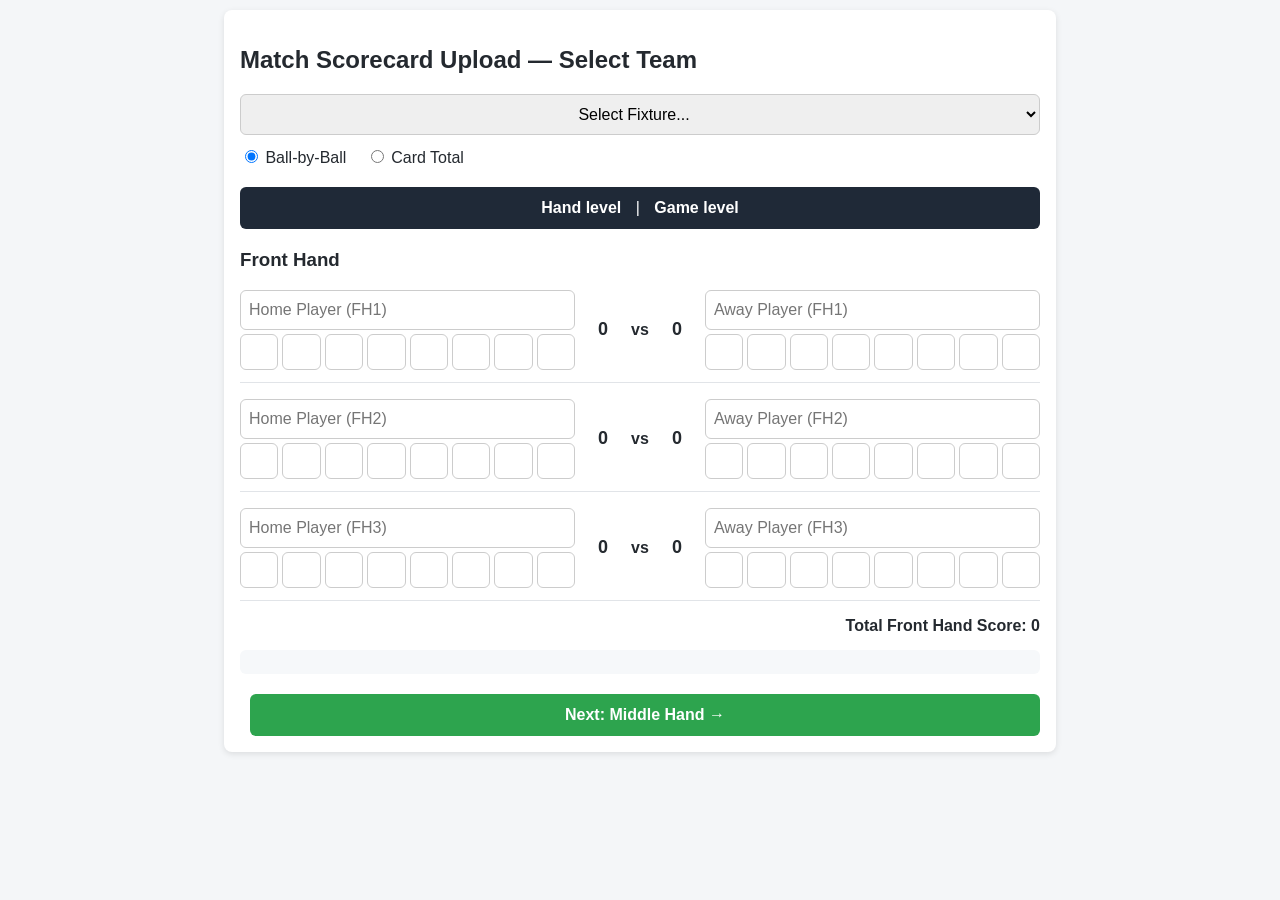
<file: Upload.html>
<!DOCTYPE html>
<html lang="en">
<head>
  <meta charset="UTF-8">
  <meta name="viewport" content="width=device-width, initial-scale=1.0">
  <title>Match Scorecard Upload</title>
<style>
  body { 
    font-family: -apple-system, BlinkMacSystemFont, "Segoe UI", Roboto, Helvetica, Arial, sans-serif; 
    margin: 10px; 
    background: #f4f6f8; 
    color: #24292f; 
  }
  .card { 
    background: #fff; 
    padding: 16px; 
    border-radius: 8px; 
    box-shadow: 0 2px 6px rgba(0,0,0,0.1); 
    max-width: 800px; 
    margin: 0 auto; 
  }
  .step { display: none; }
  .step.active { display: block; }
  .banner { 
    background: #1f2937; 
    color: white; 
    padding: 12px; 
    border-radius: 6px; 
    margin-bottom: 20px; 
    text-align: center; 
  }
  .banner span { font-weight: bold; margin: 0 10px; }
  .grid-row { 
    display: flex; 
    gap: 10px; 
    align-items: center; 
    margin-bottom: 16px; 
    border-bottom: 1px solid #e1e4e8; 
    padding-bottom: 12px; 
  }
  
  /* Increased default input sizes for easy touch targets */
  input[type="number"], input[type="text"], select { 
    width: 100%; 
    padding: 10px 8px; 
    font-size: 16px; /* Prevents auto-zoom on iOS safari */
    border: 1px solid #ccc; 
    border-radius: 6px; 
    box-sizing: border-box; 
    text-align: center;
  }
  
  input[type="text"] {
    text-align: left;
  }

  .balls { 
    display: grid; 
    grid-template-columns: repeat(8, 1fr); 
    gap: 4px; 
    flex: 1; 
  }

  /* Make individual ball inputs taller & remove spin buttons for cleaner entry */
  .balls input[type="number"] {
    padding: 8px 0;
    font-weight: bold;
    -moz-appearance: textfield;
  }
  .balls input[type="number"]::-webkit-outer-spin-button,
  .balls input[type="number"]::-webkit-inner-spin-button {
    -webkit-appearance: none;
    margin: 0;
  }

  .card-total-input { 
    display: none; 
    width: 100%; 
    font-size: 18px;
    font-weight: bold;
    padding: 10px;
  }

  .totals-column { 
    min-width: 36px; 
    text-align: center; 
    font-weight: bold; 
    font-size: 18px; 
  }

  .actions { 
    display: flex; 
    justify-content: space-between; 
    margin-top: 20px; 
    gap: 10px;
  }

  button { 
    padding: 12px 18px; 
    font-size: 16px;
    border: none; 
    background: #2da44e; 
    color: white; 
    border-radius: 6px; 
    cursor: pointer; 
    font-weight: bold; 
    flex: 1;
  }

  button.secondary { background: #6e7781; }
  .summary-block { background: #f6f8fa; padding: 12px; border-radius: 6px; margin-bottom: 12px; }

  /* Dynamic adjustments specifically for small screens / Portrait mode */
  @media (max-width: 600px) {
    .card { padding: 10px; }
    .grid-row {
      flex-direction: column;
      align-items: stretch;
      gap: 6px;
      background: #fafafa;
      padding: 10px;
      border-radius: 6px;
    }
    .totals-column {
      font-size: 20px;
      padding: 4px 0;
      color: #0969da;
    }
    .balls {
      gap: 3px;
    }
    .balls input[type="number"] {
      height: 44px; /* Optimal minimum touch target height */
      font-size: 18px;
    }
  }

  /* Pop-up Modal Styling */
  .modal {
    display: none;
    position: fixed;
    z-index: 1000;
    left: 0;
    top: 0;
    width: 100%;
    height: 100%;
    background-color: rgba(0, 0, 0, 0.5);
    justify-content: center;
    align-items: center;
  }
  .modal.active { display: flex; }
  .modal-content {
    background-color: #fff;
    padding: 24px;
    border-radius: 8px;
    max-width: 400px;
    width: 90%;
    text-align: center;
    box-shadow: 0 4px 12px rgba(0,0,0,0.15);
  }
  .modal-content h3 { margin-top: 0; }
</style>
</head>
<body>

<div class="card">
  <!-- Team Header & Controls -->
  <div style="margin-bottom: 20px;">
    <h2>Match Scorecard Upload — <span id="teamLabel">Select Team</span></h2>
    
    <!-- Hidden: Team Name & Load Button -->
    <div style="display: none; gap: 10px; margin-bottom: 12px;">
      <input type="text" id="TeamName" placeholder="Enter Team Name">
      <button id="loadTeamBtn" type="button">Load Fixtures</button>
    </div>

    <div style="display: flex; gap: 10px; margin-bottom: 12px;">
      <select id="GameSelect">
        <option value="">Select Fixture...</option>
      </select>
      <!-- Hidden: Season Input -->
      <input type="text" id="Season" value="2026/27" style="display: none; width: 100px;">
    </div>

    <div>
      <label><input type="radio" name="entryMode" value="detailed" checked> Ball-by-Ball</label>
      <label style="margin-left: 15px;"><input type="radio" name="entryMode" value="summary"> Card Total</label>
    </div>
  </div>

  <!-- Scoreboard Live Lead Banner -->
  <div class="banner">
    <span id="handLeadText">Hand level</span> | 
    <span id="gameLeadText">Game level</span>
  </div>

  <!-- STEP 1: Front Hand -->
  <div id="step1" class="step active">
    <h3>Front Hand</h3>
    <div id="frontHandRows"></div>
    <div style="font-weight: bold; text-align: right; margin-top: 10px;">
      Total Front Hand Score: <span id="FrontHandTotal">0</span>
    </div>
    <div id="FrontHandBreakdown" class="summary-block" style="margin-top: 15px;"></div>
    <div class="actions">
      <div></div>
      <button id="next1" type="button">Next: Middle Hand &rarr;</button>
    </div>
  </div>

  <!-- STEP 2: Middle Hand -->
  <div id="step2" class="step">
    <h3>Middle Hand</h3>
    <div id="middleHandRows"></div>
    <div style="font-weight: bold; text-align: right; margin-top: 10px;">
      Total Middle Hand Score: <span id="MiddleHandTotal">0</span>
    </div>
    <div id="MiddleHandBreakdown" class="summary-block" style="margin-top: 15px;"></div>
    <div class="actions">
      <button id="back1" class="secondary" type="button">&larr; Back to Front Hand</button>
      <button id="next2" type="button">Next: Back Hand &rarr;</button>
    </div>
  </div>

  <!-- STEP 3: Back Hand -->
  <div id="step3" class="step">
    <h3>Back Hand</h3>
    <div id="backHandRows"></div>
    <div style="font-weight: bold; text-align: right; margin-top: 10px;">
      Total Back Hand Score: <span id="BackHandTotal">0</span>
    </div>
    <div id="BackHandBreakdown" class="summary-block" style="margin-top: 15px;"></div>
    <div class="actions">
      <button id="back2" class="secondary" type="button">&larr; Back to Middle Hand</button>
      <button id="submitMatch" type="button">Review Match Summary</button>
    </div>
  </div>

  <!-- STEP 4: Review & Submit -->
  <div id="step4" class="step">
    <h3>Match Review & Upload</h3>
    <div id="summaryContent"></div>
    <div id="handTotals"></div>
    <div id="teamTotals"></div>
    <div class="actions">
      <button id="summaryBack" class="secondary" type="button">&larr; Edit Scores</button>
      <button id="summarySubmit" type="button">Submit Final Scorecard</button>
    </div>
  </div>
</div>

<!-- Status Pop-up Modal -->
<div id="statusModal" class="modal">
  <div class="modal-content">
    <h3 id="modalTitle">Status</h3>
    <p id="modalMessage"></p>
    <button id="modalCloseBtn" type="button">OK</button>
  </div>
</div>

<!-- Inject player grid rows -->
<script>
  const hands = {
    frontHandRows: ["FH1", "FH2", "FH3"],
    middleHandRows: ["MH1", "MH2", "MH3"],
    backHandRows: ["BH1", "BH2", "BH3", "BH4"]
  };

  Object.keys(hands).forEach(containerId => {
    const container = document.getElementById(containerId);
    hands[containerId].forEach(p => {
      let ballsHome = '', ballsAway = '';
      for (let i = 1; i <= 8; i++) {
        ballsHome += `<input type="number" id="${p}_HomeBall${i}" min="0" max="9">`;
        ballsAway += `<input type="number" id="${p}_AwayBall${i}" min="0" max="9">`;
      }

      container.innerHTML += `
        <div class="grid-row">
          <div style="flex: 1;">
            <input type="text" id="${p}_Home_Player" placeholder="Home Player (${p})">
            <div class="balls" style="margin-top:4px;">${ballsHome}</div>
            <input type="number" id="${p}_HomeCardTotal" class="card-total-input" placeholder="Home Score">
          </div>
          <div class="totals-column" id="${p}_HomeTotal">0</div>
          <div style="text-align:center; font-weight:bold;">vs</div>
          <div class="totals-column" id="${p}_AwayTotal">0</div>
          <div style="flex: 1;">
            <input type="text" id="${p}_Away_Player" placeholder="Away Player (${p})">
            <div class="balls" style="margin-top:4px;">${ballsAway}</div>
            <input type="number" id="${p}_AwayCardTotal" class="card-total-input" placeholder="Away Score">
          </div>
        </div>
      `;
    });
  });
</script>

<script type="module">
  import { supabase } from './supabase.js';

  const prefixes = [
    "FH1","FH2","FH3",
    "MH1","MH2","MH3",
    "BH1","BH2","BH3","BH4"
  ];

  function getEntryMode() {
    const checked = document.querySelector('input[name="entryMode"]:checked');
    return checked ? checked.value : 'detailed';
  }

  function updateEntryModeUI() {
    const isSummary = getEntryMode() === 'summary';
    
    document.querySelectorAll('.balls').forEach(el => {
      el.style.display = isSummary ? 'none' : 'grid';
    });
    
    document.querySelectorAll('.card-total-input').forEach(el => {
      el.style.display = isSummary ? 'block' : 'none';
    });

    prefixes.forEach(p => updateRowTotal(p));
  }

  document.querySelectorAll('input[name="entryMode"]').forEach(radio => {
    radio?.addEventListener('change', updateEntryModeUI);
  });

  function normaliseDate(str) {
    if (!str) return "";
    if (/^\d{4}-\d{2}-\d{2}$/.test(str)) return str;

    const match = str.match(/(\d{1,2})-(\d{1,2})-(\d{4})/);
    if (match) {
      let [, dd, mm, yyyy] = match;
      if (dd.length === 1) dd = "0" + dd;
      if (mm.length === 1) mm = "0" + mm;
      return `${yyyy}-${mm}-${dd}`;
    }
    return str;
  }

  function showStep(n) {
    document.querySelectorAll(".step").forEach(s => s.classList.remove("active"));
    document.getElementById(`step${n}`)?.classList.add("active");
    updateBreakdown();
  }

  document.getElementById("next1")?.addEventListener("click", () => showStep(2));
  document.getElementById("back1")?.addEventListener("click", () => showStep(1));
  document.getElementById("next2")?.addEventListener("click", () => showStep(3));
  document.getElementById("back2")?.addEventListener("click", () => showStep(2));
  document.getElementById("summaryBack")?.addEventListener("click", () => showStep(3));

  function updateRowTotal(prefix) {
    let home = 0;
    let away = 0;

    if (getEntryMode() === 'summary') {
      home = Number(document.getElementById(`${prefix}_HomeCardTotal`)?.value) || 0;
      away = Number(document.getElementById(`${prefix}_AwayCardTotal`)?.value) || 0;
    } else {
      for (let i = 1; i <= 8; i++) {
        home += Number(document.getElementById(`${prefix}_HomeBall${i}`)?.value) || 0;
        away += Number(document.getElementById(`${prefix}_AwayBall${i}`)?.value) || 0;
      }
    }

    const homeTotalEl = document.getElementById(`${prefix}_HomeTotal`);
    const awayTotalEl = document.getElementById(`${prefix}_AwayTotal`);
    if (homeTotalEl) homeTotalEl.textContent = home;
    if (awayTotalEl) awayTotalEl.textContent = away;

    updateHandTotals();
    updateBreakdown();
  }

  function setupTotals(prefix) {
    for (let i = 1; i <= 8; i++) {
      document.getElementById(`${prefix}_HomeBall${i}`)?.addEventListener("input", () => updateRowTotal(prefix));
      document.getElementById(`${prefix}_AwayBall${i}`)?.addEventListener("input", () => updateRowTotal(prefix));
    }
    document.getElementById(`${prefix}_HomeCardTotal`)?.addEventListener("input", () => updateRowTotal(prefix));
    document.getElementById(`${prefix}_AwayCardTotal`)?.addEventListener("input", () => updateRowTotal(prefix));
  }

  prefixes.forEach(setupTotals);

  function updateHandTotals() {
    const front = ["FH1","FH2","FH3"];
    const middle = ["MH1","MH2","MH3"];
    const back = ["BH1","BH2","BH3","BH4"];

    function sum(prefixesList) {
      let total = 0;
      prefixesList.forEach(p => {
        total += Number(document.getElementById(`${p}_HomeTotal`)?.textContent) || 0;
        total += Number(document.getElementById(`${p}_AwayTotal`)?.textContent) || 0;
      });
      return total;
    }

    const fh = document.getElementById("FrontHandTotal");
    const mh = document.getElementById("MiddleHandTotal");
    const bh = document.getElementById("BackHandTotal");

    if (fh) fh.textContent = sum(front);
    if (mh) mh.textContent = sum(middle);
    if (bh) bh.textContent = sum(back);
  }

  const groups = {
    Front: ["FH1","FH2","FH3"],
    Middle: ["MH1","MH2","MH3"],
    Back: ["BH1","BH2","BH3","BH4"]
  };

  function handTotals(prefixesList) {
    let home = 0;
    let away = 0;

    prefixesList.forEach(p => {
      home += Number(document.getElementById(`${p}_HomeTotal`)?.textContent) || 0;
      away += Number(document.getElementById(`${p}_AwayTotal`)?.textContent) || 0;
    });

    return { home, away };
  }

  function runningTotals(currentHand) {
    let FH = handTotals(groups.Front);
    let MH = handTotals(groups.Middle);
    let BH = handTotals(groups.Back);

    if (currentHand === "Front") return FH;

    if (currentHand === "Middle") {
      return {
        home: FH.home + MH.home,
        away: FH.away + MH.away
      };
    }

    if (currentHand === "Back") {
      return {
        home: FH.home + MH.home + BH.home,
        away: FH.away + MH.away + BH.away
      };
    }
  }

  function isTeamHome() {
    const sel = document.getElementById("GameSelect");
    if (!sel || sel.selectedIndex < 0) return true;
    const selectedOpt = sel.options[sel.selectedIndex];
    return selectedOpt?.dataset.homeAway !== "Away";
  }

  function updateBanner(handHome, handAway, gameHome, gameAway) {
    const teamName = document.getElementById("TeamName")?.value.trim() || "Team";
    const sel = document.getElementById("GameSelect");
    const oppositionName = (sel && sel.selectedIndex >= 0 && sel.options[sel.selectedIndex]?.dataset.opposition)
      ? sel.options[sel.selectedIndex].dataset.opposition 
      : "Opposition";

    const teamIsHome = isTeamHome();

    const teamHandScore = teamIsHome ? handHome : handAway;
    const oppHandScore = teamIsHome ? handAway : handHome;

    const teamGameScore = teamIsHome ? gameHome : gameAway;
    const oppGameScore = teamIsHome ? gameAway : gameHome;

    const handLead = teamHandScore - oppHandScore;
    const gameLead = teamGameScore - oppGameScore;

    const handSpan = document.getElementById("handLeadText");
    const gameSpan = document.getElementById("gameLeadText");

    if (handSpan) {
      if (handLead > 0) {
        handSpan.textContent = `${teamName} lead Hand by ${handLead}`;
        handSpan.style.color = "limegreen";
      } else if (handLead < 0) {
        handSpan.textContent = `${oppositionName} lead Hand by ${Math.abs(handLead)}`;
        handSpan.style.color = "red";
      } else {
        handSpan.textContent = `Hand level`;
        handSpan.style.color = "white";
      }
    }

    if (gameSpan) {
      if (gameLead > 0) {
        gameSpan.textContent = `${teamName} lead Game by ${gameLead}`;
        gameSpan.style.color = "limegreen";
      } else if (gameLead < 0) {
        gameSpan.textContent = `${oppositionName} lead Game by ${Math.abs(gameLead)}`;
        gameSpan.style.color = "red";
      } else {
        gameSpan.textContent = `Game level`;
        gameSpan.style.color = "white";
      }
    }
  }

  function makeBlock(handName, prefixesList) {
    let thisHand = handTotals(prefixesList);
    let running = runningTotals(handName);

    updateBanner(thisHand.home, thisHand.away, running.home, running.away);

    let html = `<strong>${handName} Hand</strong><br><br>`;

    prefixesList.forEach(p => {
      const hp = document.getElementById(`${p}_Home_Player`)?.value || "";
      const ap = document.getElementById(`${p}_Away_Player`)?.value || "";
      const ht = Number(document.getElementById(`${p}_HomeTotal`)?.textContent) || 0;
      const at = Number(document.getElementById(`${p}_AwayTotal`)?.textContent) || 0;

      html += `${hp}: ${ht}&nbsp;&nbsp;&nbsp;&nbsp;${ap}: ${at}<br>`;
    });

    html += `
      <br>
      Total Hand Home: ${thisHand.home}&nbsp;&nbsp;&nbsp;&nbsp;
      Total Hand Away: ${thisHand.away}<br><br>

      <strong>Current Game Score</strong><br>
      Home: ${running.home}&nbsp;&nbsp;&nbsp;&nbsp;Away: ${running.away}
    `;

    return html;
  }

  function updateBreakdown() {
    const step1 = document.getElementById("step1");
    const step2 = document.getElementById("step2");
    const step3 = document.getElementById("step3");

    if (step1 && step1.classList.contains("active")) {
      const el = document.getElementById("FrontHandBreakdown");
      if (el) el.innerHTML = makeBlock("Front", groups.Front);
    }

    if (step2 && step2.classList.contains("active")) {
      const el = document.getElementById("MiddleHandBreakdown");
      if (el) el.innerHTML = makeBlock("Middle", groups.Middle);
    }

    if (step3 && step3.classList.contains("active")) {
      const el = document.getElementById("BackHandBreakdown");
      if (el) el.innerHTML = makeBlock("Back", groups.Back);
    }
  }

  function buildRow(hand, prefix, date, season) {
    const isSummary = getEntryMode() === 'summary';

    // Always fetch calculated totals from UI elements so home_total and away_total are never missing
    const calculatedHomeTotal = Number(document.getElementById(`${prefix}_HomeTotal`)?.textContent) || 0;
    const calculatedAwayTotal = Number(document.getElementById(`${prefix}_AwayTotal`)?.textContent) || 0;

    const row = {
      gamedate: date,
      season: season,
      hand: hand,
      home_player: document.getElementById(`${prefix}_Home_Player`)?.value || "",
      away_player: document.getElementById(`${prefix}_Away_Player`)?.value || "",
      home_total: calculatedHomeTotal,
      away_total: calculatedAwayTotal
    };

    for (let i = 1; i <= 8; i++) {
      if (isSummary) {
        // Use null for ball values in card total / summary mode
        row[`homeball${i}`] = null;
        row[`awayball${i}`] = null;
      } else {
        row[`homeball${i}`] = Number(document.getElementById(`${prefix}_HomeBall${i}`)?.value) || 0;
        row[`awayball${i}`] = Number(document.getElementById(`${prefix}_AwayBall${i}`)?.value) || 0;
      }
    }

    return row;
  }

  function buildSummary() {
    const groupsSummary = [
      { hand: "Front", players: ["FH1", "FH2", "FH3"] },
      { hand: "Middle", players: ["MH1", "MH2", "MH3"] },
      { hand: "Back", players: ["BH1", "BH2", "BH3", "BH4"] }
    ];

    let html = "";

    groupsSummary.forEach(group => {
      html += `<div class="summary-block">
        <div class="summary-title">${group.hand} Hand</div>`;

      group.players.forEach(prefix => {
        const homePlayer = document.getElementById(`${prefix}_Home_Player`)?.value || "(Home?)";
        const awayPlayer = document.getElementById(`${prefix}_Away_Player`)?.value || "(Away?)";

        const homeTotal = document.getElementById(`${prefix}_HomeTotal`)?.textContent || 0;
        const awayTotal = document.getElementById(`${prefix}_AwayTotal`)?.textContent || 0;

        html += `
          <div>${homePlayer}: <strong>${homeTotal}</strong></div>
          <div>${awayPlayer}: <strong>${awayTotal}</strong></div>
          <hr style="border:0; border-top:1px dashed #d0d7de; margin:8px 0;">
        `;
      });

      html += `</div>`;
    });

    const summaryEl = document.getElementById("summaryContent");
    if (summaryEl) summaryEl.innerHTML = html;
  }

  function calculateHandTotals() {
    const hands = {
      Front: ["FH1", "FH2", "FH3"],
      Middle: ["MH1", "MH2", "MH3"],
      Back: ["BH1", "BH2", "BH3", "BH4"]
    };

    let html = "";
    let totalHome = 0;
    let totalAway = 0;

    Object.keys(hands).forEach(hand => {
      let handHome = 0;
      let handAway = 0;

      hands[hand].forEach(prefix => {
        handHome += Number(document.getElementById(`${prefix}_HomeTotal`)?.textContent) || 0;
        handAway += Number(document.getElementById(`${prefix}_AwayTotal`)?.textContent) || 0;
      });

      html += `
        <div class="summary-block">
          <strong>${hand} Hand</strong><br>
          Home: ${handHome}<br>
          Away: ${handAway}
        </div>
      `;

      totalHome += handHome;
      totalAway += handAway;
    });

    const handTotalsEl = document.getElementById("handTotals");
    const teamTotalsEl = document.getElementById("teamTotals");

    if (handTotalsEl) handTotalsEl.innerHTML = html;
    if (teamTotalsEl) {
      teamTotalsEl.innerHTML = `
        <div class="summary-block">
          <strong>Total Home:</strong> ${totalHome}<br>
          <strong>Total Away:</strong> ${totalAway}
        </div>
      `;
    }
  }

  document.getElementById("submitMatch")?.addEventListener("click", () => {
    buildSummary();
    calculateHandTotals();
    showStep(4);
  });

  let fixtures = [];
  let teamLookup = {};

  function parseFixtureDate(str) {
    if (!str) return "";
    if (str.includes(" ")) {
      const parts = str.split(" ");
      str = parts[1] || parts[0];
    }
    if (str.includes("-")) {
      const [dd, mm, yyyy] = str.split("-");
      if (dd && mm && yyyy) return `${yyyy}-${mm.padStart(2, '0')}-${dd.padStart(2, '0')}`;
    }
    return str;
  }

  async function loadTeamLookup() {
    try {
      const { data, error } = await supabase
        .from("Teams")
        .select('id, "Team ID"');

      if (error) {
        console.error("Team lookup error:", error);
        return;
      }

      if (data) {
        teamLookup = Object.fromEntries(
          data.map(t => [String(t["Team ID"]).trim(), t.id])
        );
      }
    } catch (err) {
      console.error("Failed executing loadTeamLookup:", err);
    }
  }

  async function loadFixtures(targetDate = null) {
    const teamInput = document.getElementById("TeamName");
    const team = teamInput ? teamInput.value.trim() : "";
    if (!team) return;

    try {
      const { data: allData, error: allErr } = await supabase.rpc(
        'tmsl_get_allfixtures',
        { team }
      );

      if (allErr) {
        console.error("Error fetching fixtures via RPC:", allErr);
        return;
      }

      fixtures = (allData || []).map(fx => {
        const iso = parseFixtureDate(fx.game_date);
        return {
          raw_date: fx.game_date,
          iso_date: iso,
          home_away: fx.home_away,
          alley: fx.alley,
          opposition: fx.opposition,
          home_team_id: fx.home_team_id,    
          away_team_id: fx.away_team_id,
          home_team_pk: fx.home_team_pk,
          away_team_pk: fx.away_team_pk,
          match_type: fx.match_type     
        };
      });

      const sel = document.getElementById("GameSelect");
      if (!sel) return;

      sel.innerHTML = "";

      if (fixtures.length === 0) {
        const opt = document.createElement("option");
        opt.textContent = "No fixtures found";
        sel.appendChild(opt);
        return;
      }

      fixtures.forEach(fx => {
        let displayDate = fx.iso_date;
        if (fx.iso_date.includes('-')) {
          const [yyyy, mm, dd] = fx.iso_date.split('-');
          displayDate = `${dd}/${mm}/${yyyy}`;
        }

        const opt = document.createElement("option");
        opt.value = fx.iso_date;
        opt.dataset.opposition = fx.opposition;
        opt.dataset.homeAway = fx.home_away;
        opt.textContent = `${displayDate} – ${fx.opposition} (${fx.home_away || 'H'})`;
        sel.appendChild(opt);
      });

      let selectedIso = null;

      if (targetDate) {
        const cleanTargetDate = normaliseDate(targetDate);
        const matchingOpt = Array.from(sel.options).find(opt => opt.value === cleanTargetDate);
        if (matchingOpt) {
          selectedIso = matchingOpt.value;
        }
      }

      if (!selectedIso) {
        const teamPrimaryKey = teamLookup[team];
        if (teamPrimaryKey) {
          const { data: nextData } = await supabase.rpc(
            'get_next_team_fixture',
            { team_id: teamPrimaryKey, season: "2026/27", division: null }
          );

          if (nextData && nextData[0] && nextData[0].game_date) {
            selectedIso = parseFixtureDate(nextData[0].game_date);
          }
        }
        
        if (!selectedIso) {
          const todayIso = new Date().toISOString().split('T')[0];
          const upcoming = fixtures.find(f => f.iso_date >= todayIso);
          if (upcoming) {
            selectedIso = upcoming.iso_date;
          }
        }
      }

      if (selectedIso) {
        sel.value = selectedIso;
      } else if (sel.options.length > 0) {
        sel.selectedIndex = 0;
      }

      updateBreakdown();
    } catch (err) {
      console.error("Unhandled error in loadFixtures:", err);
    }
  }

  async function handleLoadTeam(targetDate = null) {
    await loadTeamLookup();
    await loadFixtures(targetDate);
  }

  document.getElementById("loadTeamBtn")?.addEventListener("click", () => handleLoadTeam());
  document.getElementById("TeamName")?.addEventListener("input", updateBreakdown);
  document.getElementById("GameSelect")?.addEventListener("change", updateBreakdown);

  function showModal(title, message, redirectUrl = null) {
    const modal = document.getElementById("statusModal");
    const modalTitle = document.getElementById("modalTitle");
    const modalMessage = document.getElementById("modalMessage");
    const closeBtn = document.getElementById("modalCloseBtn");

    if (!modal) return;

    modalTitle.textContent = title;
    modalMessage.textContent = message;
    modal.classList.add("active");

    closeBtn.onclick = () => {
      modal.classList.remove("active");
      if (redirectUrl) {
        window.location.href = redirectUrl;
      }
    };

    if (redirectUrl) {
      setTimeout(() => {
        window.location.href = redirectUrl;
      }, 2000);
    }
  }

  document.getElementById("summarySubmit")?.addEventListener("click", async () => {
    const sel = document.getElementById("GameSelect");
    if (!sel) return;

    const date = sel.value;
    const season = document.getElementById("Season")?.value || "2026/27";
    const teamName = document.getElementById("TeamName")?.value || "";

    const selectedFixture = fixtures.find(f => f.iso_date === date);

    if (!selectedFixture) {
      showModal("Error", "Fixture not found in loaded fixtures.");
      return;
    }

    const actualHomePK = selectedFixture.home_team_pk;
    const actualAwayPK = selectedFixture.away_team_pk;

    const payload = [
      buildRow("Front", "FH1", date, season),
      buildRow("Front", "FH2", date, season),
      buildRow("Front", "FH3", date, season),

      buildRow("Middle", "MH1", date, season),
      buildRow("Middle", "MH2", date, season),
      buildRow("Middle", "MH3", date, season),

      buildRow("Back", "BH1", date, season),
      buildRow("Back", "BH2", date, season),
      buildRow("Back", "BH3", date, season),
      buildRow("Back", "BH4", date, season)
    ].map(row => ({
      ...row,
      home_team_pk: actualHomePK,
      match_type: selectedFixture.match_type,
      cup_round: selectedFixture.cup_round || null,
      away_team_pk: actualAwayPK
    }));

    const { error } = await supabase
      .from('all_scores')
      .insert(payload);

    if (error) {
      showModal("Upload Failed", "Error: " + error.message);
    } else {
      // Build dynamic redirect URL using the submitted team and date
      const redirectUrl = `MatchViewer.html?team=${encodeURIComponent(teamName)}&date=${encodeURIComponent(date)}`;
      showModal("Success!", "Match scorecard uploaded successfully.", redirectUrl);
    }
  });

  (async function autoLoadFromUrl() {
    try {
      const searchString = window.location.search;
      if (!searchString) return;

      const urlParams = new URLSearchParams(searchString);
      let teamParam = urlParams.get('team') || urlParams.get('Team');
      let dateParam = urlParams.get('date') || urlParams.get('Date');

      if (!teamParam && searchString.length > 1) {
        const rawParam = searchString.substring(1).split('&')[0];
        if (!rawParam.includes('=')) {
          teamParam = decodeURIComponent(rawParam);
        }
      }

      if (teamParam) {
        teamParam = decodeURIComponent(teamParam).trim();
        const inputBox = document.getElementById("TeamName");
        if (inputBox) inputBox.value = teamParam;

        const label = document.getElementById("teamLabel");
        if (label) label.textContent = teamParam;

        await handleLoadTeam(dateParam);
      }
    } catch (err) {
      console.error("Error during autoLoadFromUrl:", err);
    }
  })();
</script>
</body>
</html>
</file>
<file: style.css>
/* --- Global system font --- */
html, body {
  font-family: system-ui, sans-serif;
}

/* --- Global table behaviour --- */
table {
  width: auto;                 /* auto-size instead of full width */
  border-collapse: collapse;
}

th, td {
  text-align: left;
  padding: 8px;
  border: 1px solid #ccc;
}

th {
  background-color: #f4f4f4;
  font-weight: bold;
}

/* --- GitHub-style tab bar --- */
.gh-tabs {
  border-bottom: 1px solid #d0d7de;
  background: #f6f8fa;
  padding: 0 16px;
  font-family: system-ui, sans-serif;
}

input, textarea, select {
  font-size: 16px;
}

.gh-tabs ul {
  list-style: none;
  margin: 0;
  padding: 0;
  display: flex;
  gap: 20px;
}

.gh-tabs a {
  display: inline-block;
  padding: 10px 6px;
  text-decoration: none;
  color: #24292f;
  font-size: 15px;
  border-bottom: 2px solid transparent;
}

.gh-tabs a:hover {
  color: #0969da;
}

.gh-tabs a.active {
  border-bottom: 2px solid #0969da;
  font-weight: 600;
  color: #0969da;
}

/* --- Sharks logo in tab bar --- */
.gh-left {
  display: flex;
  align-items: center;
  gap: 10px;
}

.gh-logo {
  height: 128px;
  width: auto;
  border-radius: 4px;
}

.gh-title {
  font-size: 36px;
  font-weight: 600;
  color: #24292f;
}

/* --- Index page banners --- */
.banner {
  background: #f6f8fa;
  border: 1px solid #d0d7de;
  border-radius: 6px;
  padding: 16px;
  margin: 20px 0;
  box-shadow: 0 2px 4px rgba(0,0,0,0.05);
}

.banner h2 {
  margin-top: 0;
  color: #0366d6;
}

.banner p {
  font-size: 18px;
  margin: 8px 0 0;
}

/* --- League Table (same style as other tables, but compact) --- */

#leagueTable table {
  width: auto;                 /* do not stretch */
  border-collapse: collapse;
  margin: 0;                   /* align left */
}

#leagueTable th,
#leagueTable td {
  padding: 8px;                /* match other tables */
  text-align: left;            /* match other tables */
  font-size: 0.85rem;          /* slightly smaller text */
}

/* Shrink columns */
#leagueTable th:nth-child(1),
#leagueTable td:nth-child(1) {
  width: 80px;
}

#leagueTable th:nth-child(2),
#leagueTable td:nth-child(2) {
  width: 60px;
}

#leagueTable th:nth-child(3),
#leagueTable td:nth-child(3),
#leagueTable th:nth-child(4),
#leagueTable td:nth-child(4),
#leagueTable th:nth-child(5),
#leagueTable td:nth-child(5),
#leagueTable th:nth-child(6),
#leagueTable td:nth-child(6),
#leagueTable th:nth-child(7),
#leagueTable td:nth-child(7) {
  width: 50px;
}
}

#division3 table {
  width: auto;
  border-collapse: collapse;
}

#division3 th,
#division3 td {
  padding: 8px;
  text-align: left;
  font-size: 0.85rem;
}

#division3 th:nth-child(1),
#division3 td:nth-child(1) { width: 140px; }

#division3 th:nth-child(2),
#division3 td:nth-child(2),
#division3 th:nth-child(3),
#division3 td:nth-child(3),
#division3 th:nth-child(4),
#division3 td:nth-child(4),
#division3 th:nth-child(5),
#division3 td:nth-child(5) {
  width: 60px;
}

.highlight-sharks {
  background-color: #0044aa;
  color: white;
  font-weight: bold;
}

.promotion-row {
  background-color: #c8f7c5; /* soft green */
  font-weight: bold;
}

.spare_cell {
  background-color: #c8f7c5; /* soft green */
  font-weight: bold;
}


/* Make position column small */
#division3 table td:nth-child(1),
#division3 table th:nth-child(1) {
  width: 40px;
  text-align: center;
}

/* Make team column wider */
#division3 table td:nth-child(2),
#division3 table th:nth-child(2) {
  width: 180px;
}
</file>
